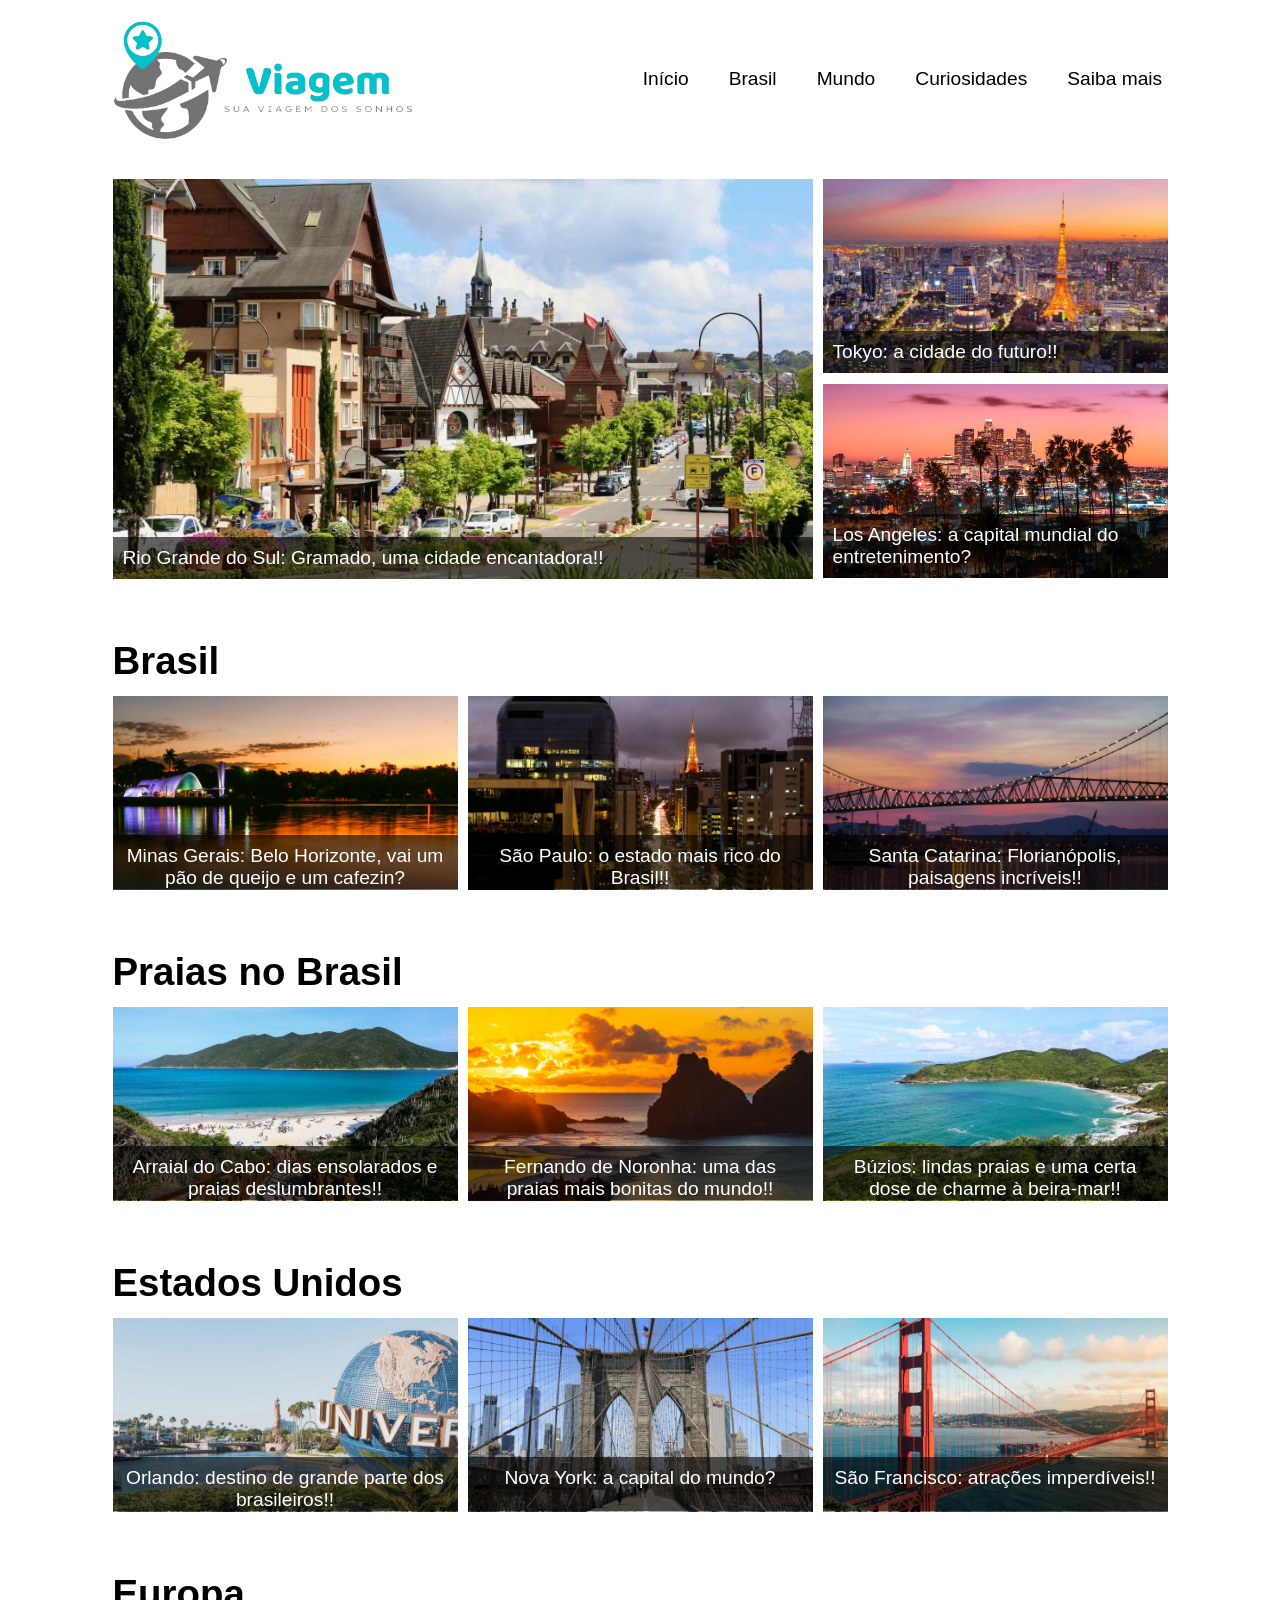
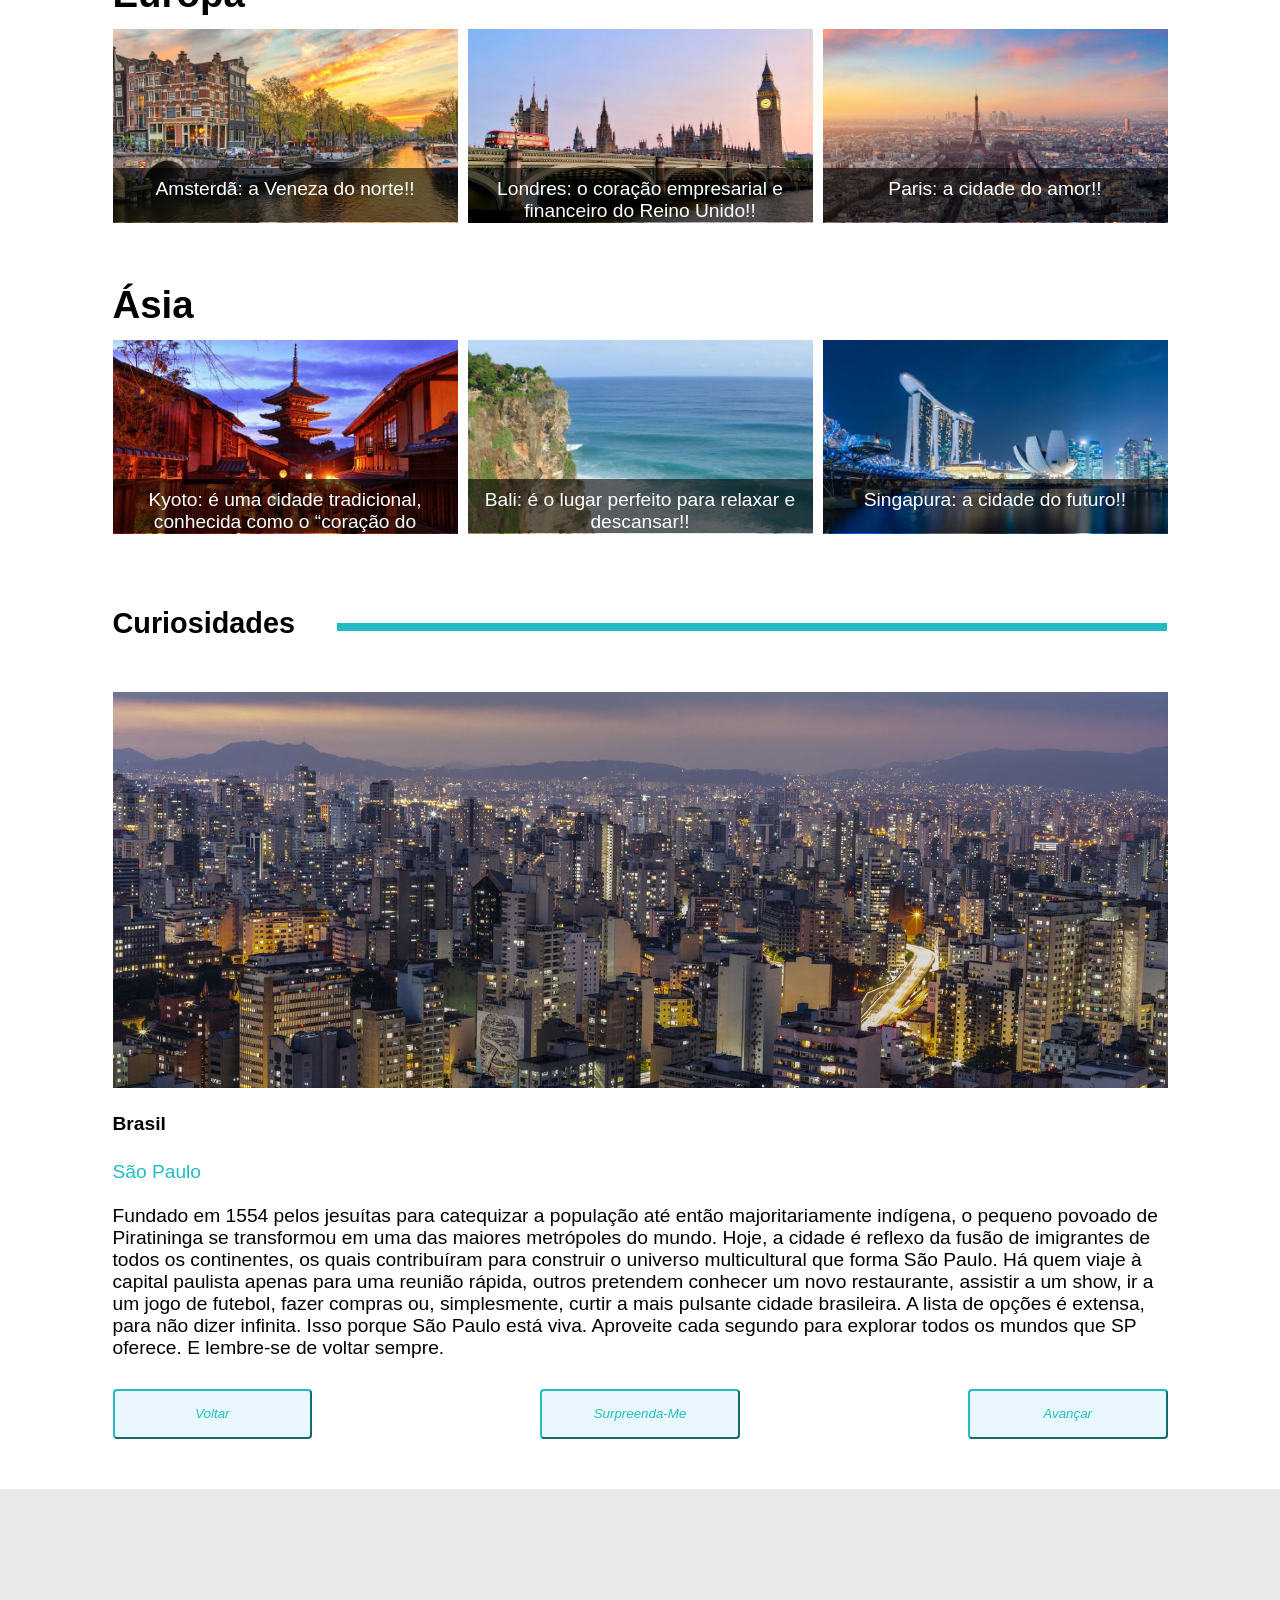
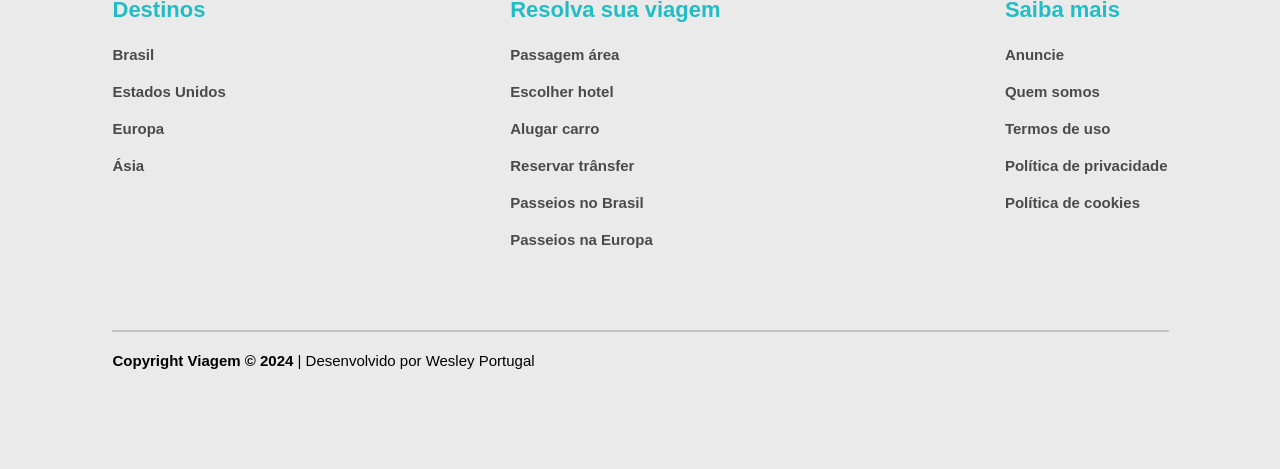
<file: index.html>
<!DOCTYPE html>
<html lang="pt-br">

<head>
    <meta charset="UTF-8">
    <meta name="viewport" content="width=device-width, initial-scale=1.0">
    <!-- Favicon -->
    <link rel="shortcut icon" href="imagens/favicon.ico" type="image/x-icon">
    <!-- Título -->
    <title>Viagem</title>
    <!-- CSS -->
    <link rel="stylesheet" href="style.css">
</head>

<body>
    <!-- Header/Cabeçalho -->
    <header>
        <a href="index.html">
            <img src="imagens/logotipo.png" alt="" class="logotipo">
        </a>
        <nav>
            <ul class="menu">
                <li><a href="index.html">Início</a></li>
                <li><a href="paginas/brasil.html">Brasil</a></li>
                <li><a href="paginas/mundo.html">Mundo</a></li>
                <li><a href="#">Curiosidades</a></li>
                <li><a href="#">Saiba mais</a></li>
            </ul>
        </nav>
    </header>
    <!-- Main/Conteúdo Principal -->
    <main>
        <!-- Section 1 -->
        <section class="sec1">
            <div class="sec1-principal">
                <img src="imagens/gramado.jpeg">
                <p>Rio Grande do Sul: Gramado, uma cidade encantadora!!</p>
            </div>
            <a href="paginas/tokyo.html">
                <div class="sec1-secundario">
                    <img src="imagens/tokyo.jpg">
                    <p>Tokyo: a cidade do futuro!!</p>
                </div>
            </a>
            <a href="paginas/los-angeles.html">
                <div class="sec1-secundario">
                    <img src="imagens/los-angeles.jpg">
                    <p>Los Angeles: a capital mundial do entretenimento?</p>
                </div>
            </a>
        </section>
        <!-- Section 2 -->
        <!-- Brasil -->
        <h1 class="sec2-h1">Brasil</h1>
        <section class="sec2">
            <a href="paginas/belo-horizonte.html">
                <div>
                    <img src="imagens/belo-horizonte.jpg">
                    <p>Minas Gerais: Belo Horizonte, vai um pão de queijo e um cafezin?</p>
                </div>
            </a>
            <a href="paginas/sao-paulo.html">
                <div>
                    <img src="imagens/sao-paulo.jpg">
                    <p>São Paulo: o estado mais rico do Brasil!!</p>
                </div>
            </a>
            <a href="paginas/florianopolis.html">
                <div>
                    <img src="imagens/florianopolis.jpg">
                    <p>Santa Catarina: Florianópolis, paisagens incríveis!!</p>
                </div>
            </a>
        </section>
        <!-- Praias no Brasil -->
        <h1 class="sec2-h1">Praias no Brasil</h1>
        <section class="sec2">
            <a href="#">
                <div>
                    <img src="imagens/arraial-do-cabo.jpg">
                    <p>Arraial do Cabo: dias ensolarados e praias deslumbrantes!!</p>
                </div>
            </a>
            <a href="#">
                <div>
                    <img src="imagens/fernando-de-noronha.jpg">
                    <p>Fernando de Noronha: uma das praias mais bonitas do mundo!!</p>
                </div>
            </a>
            <a href="#">
                <div>
                    <img src="imagens/buzios.jpg">
                    <p>Búzios: lindas praias e uma certa dose de charme à beira-mar!!</p>
                </div>
            </a>
        </section>
        <!-- Estados Unidos -->
        <h1 class="sec2-h1">Estados Unidos</h1>
        <section class="sec2">
            <a href="#">
                <div>
                    <img src="imagens/orlando.jpg">
                    <p>Orlando: destino de grande parte dos brasileiros!!</p>
                </div>
            </a>
            <a href="#">
                <div>
                    <img src="imagens/nova-york.jpg">
                    <p>Nova York: a capital do mundo?</p>
                </div>
            </a>
            <a href="#">
                <div>
                    <img src="imagens/sao-francisco.jpg">
                    <p>São Francisco: atrações imperdíveis!!</p>
                </div>
            </a>
        </section>
        <!-- Europa -->
        <h1 class="sec2-h1">Europa</h1>
        <section class="sec2">
            <a href="#">
                <div>
                    <img src="imagens/amsterda.jpg">
                    <p>Amsterdã: a Veneza do norte!!</p>
                </div>
            </a>
            <a href="#">
                <div>
                    <img src="imagens/londres.jpg">
                    <p>Londres: o coração empresarial e financeiro do Reino Unido!!</p>
                </div>
            </a>
            <a href="#">
                <div>
                    <img src="imagens/paris.jpg">
                    <p>Paris: a cidade do amor!!</p>
                </div>
            </a>
        </section>
        <!-- Ásia -->
        <h1 class="sec2-h1">Ásia</h1>
        <section class="sec2">
            <a href="#">
                <div>
                    <img src="imagens/kyoto.jpg">
                    <p>Kyoto: é uma cidade tradicional, conhecida como o “coração do Japão”!!</p>
                </div>
            </a>
            <a href="#">
                <div>
                    <img src="imagens/bali.jpg">
                    <p>Bali: é o lugar perfeito para relaxar e descansar!!</p>
                </div>
            </a>
            <a href="#">
                <div>
                    <img src="imagens/singapura.jpg">
                    <p>Singapura: a cidade do futuro!!</p>
                </div>
            </a>
        </section>
        <!-- Curiosidades -->
        <aside class="curiosidades">
            <section>
                <div>
                    <h2>Curiosidades</h2>
                    <div class="curiosidades-linha">
                    </div>
                </div>
                <article>
                    <div>
                        <img src="imagens/tokyo.jpg" id="curiosidades-img" alt="">
                    </div>
                    <h4 id="curiosidades-pais">sara jones</h4>
                    <p id="curiosidades-cidade">ux designer</p>
                    <br>
                    <p id="curiosidades-texto">
                        Lorem ipsum dolor sit amet consectetur adipisicing elit. Totam dolorum consequuntur est vero
                        optio alias eius aliquid voluptatibus enim illum!
                    </p>
                    <br>
                    <div class="curiosidades-button-container">
                        <button class="curiosidades-voltar-btn">
                            <i>voltar</i>
                        </button>
                        <button class="curiosidades-surpreenda-me-btn">
                            <i>surpreenda-me</i>
                        </button>
                        <button class="curiosidades-avancar-btn">
                            <i>avançar</i>
                        </button>
                    </div>
                </article>
            </section>
        </aside>
    </main>
    <!-- Footer/Rodapé -->
    <footer>
        <section>
            <div>
                <h2>Destinos</h2>
                <ul>
                    <li><a href="paginas/brasil.html"><strong>Brasil</strong></a></li>
                    <li><a href="#"><strong>Estados Unidos</strong></a></li>
                    <li><a href="#"><strong>Europa</strong></a></li>
                    <li><a href="#"><strong>Ásia</strong></a></li>
                </ul>
            </div>
            <div>
                <h2>Resolva sua viagem</h2>
                <ul>
                    <li><a href="#"><strong>Passagem área</strong></a></li>
                    <li><a href="#"><strong>Escolher hotel</strong></a></li>
                    <li><a href="#"><strong>Alugar carro</strong></a></li>
                    <li><a href="#"><strong>Reservar trânsfer</strong></a></li>
                    <li><a href="paginas/brasil.html"><strong>Passeios no Brasil</strong></a></li>
                    <li><a href="#"><strong>Passeios na Europa</strong></a></li>
                </ul>
            </div>
            <div>
                <h2>Saiba mais</h2>
                <ul>
                    <li><a href="#"><strong>Anuncie</strong></a></li>
                    <li><a href="#"><strong>Quem somos</strong></a></li>
                    <li><a href="#"><strong>Termos de uso</strong></a></li>
                    <li><a href="#"><strong>Política de privacidade</strong></a></li>
                    <li><a href="#"><strong>Política de cookies</strong></a></li>
                </ul>
            </div>
        </section>
        <div class="footer-linha">
        </div>
        <p class="footer-creditos"><strong>Copyright Viagem © 2024</strong> | Desenvolvido por Wesley Portugal</p>
    </footer>
    <!-- JavaScript -->
    <script src="index.js"></script>
</body>

</html>
</file>
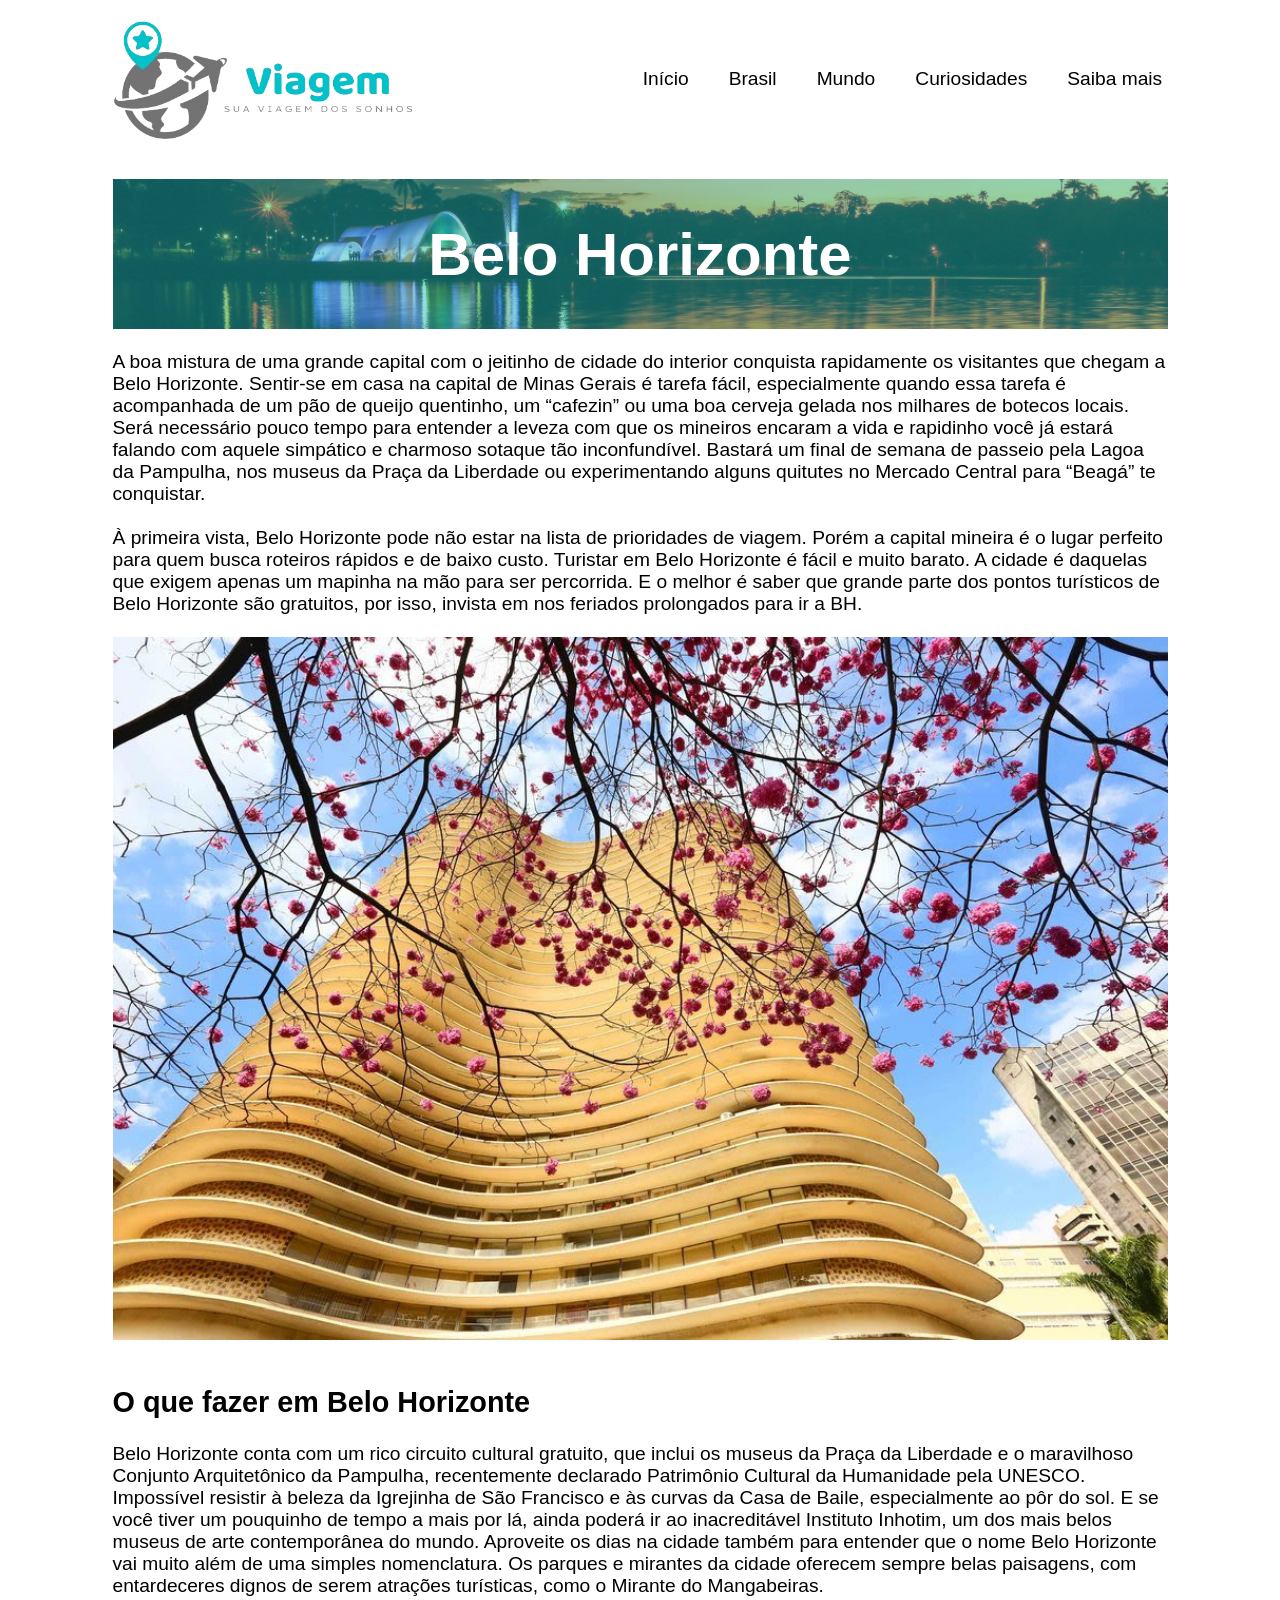
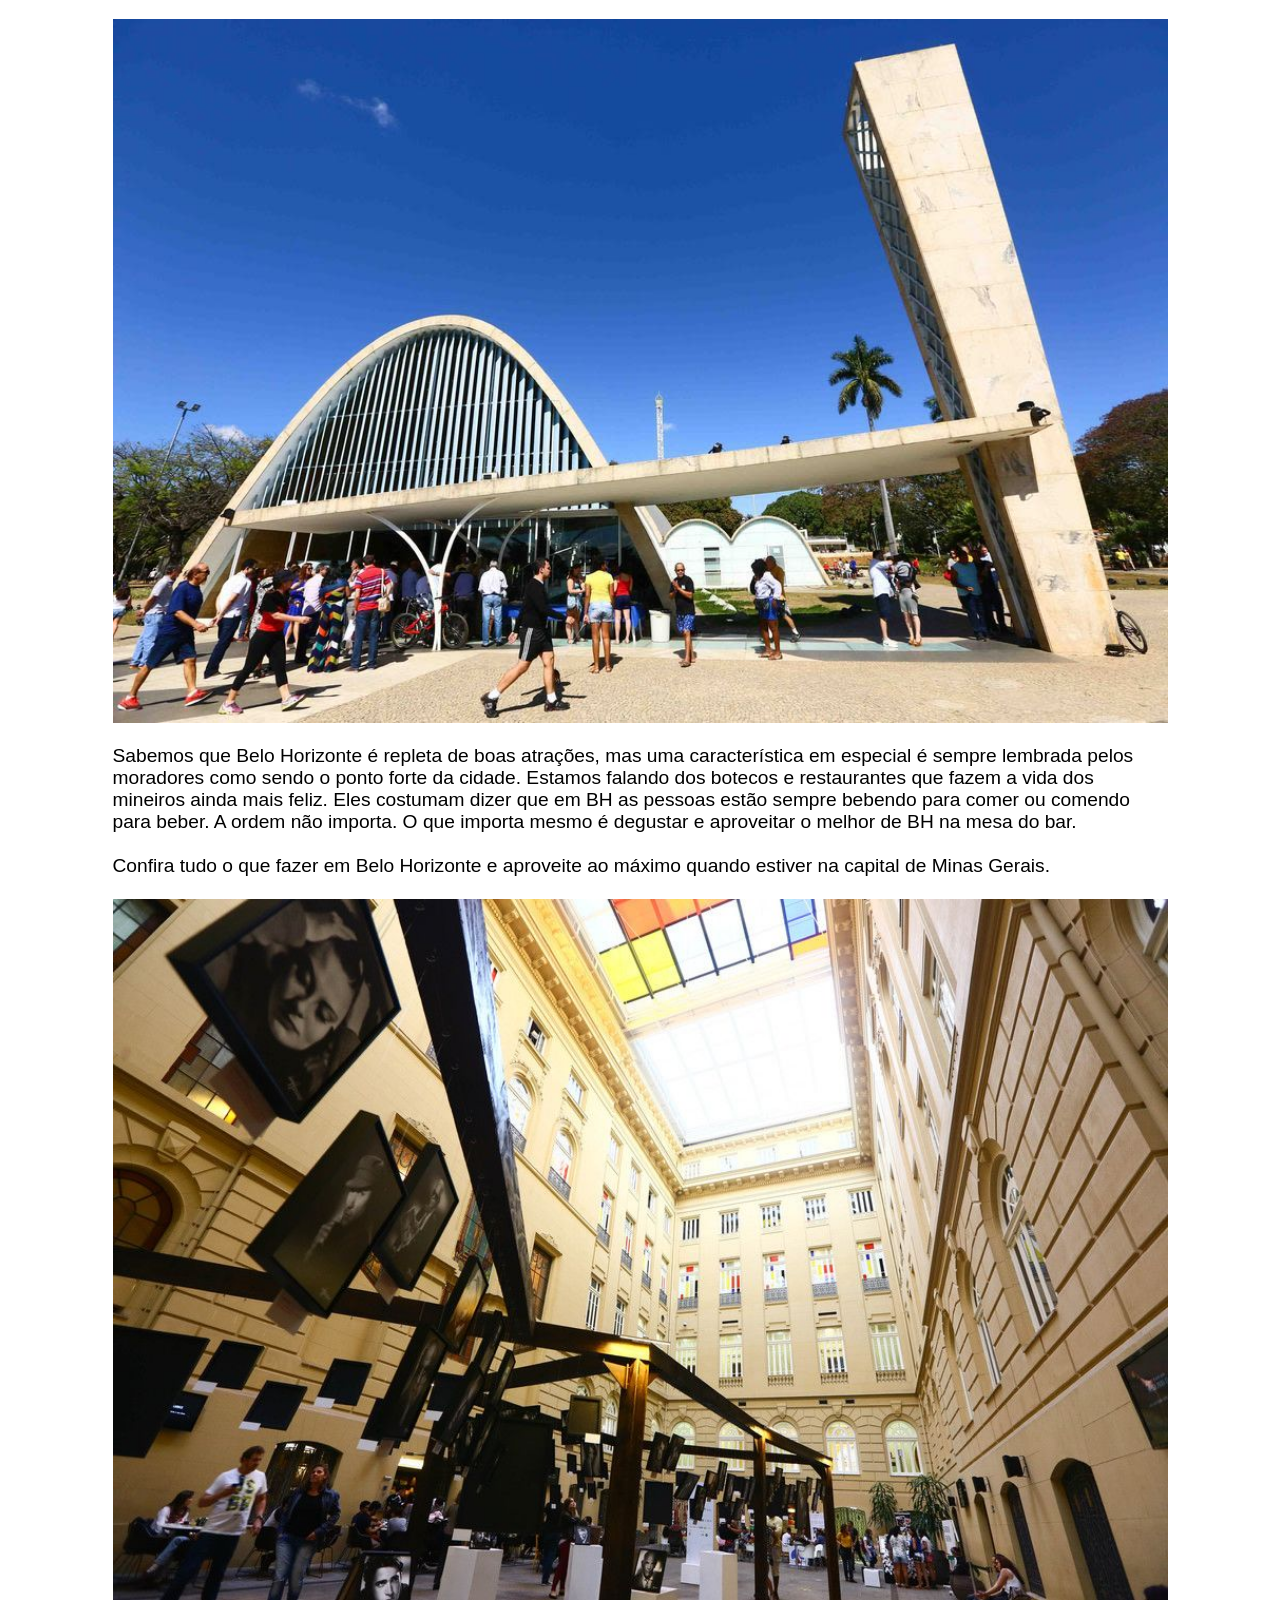
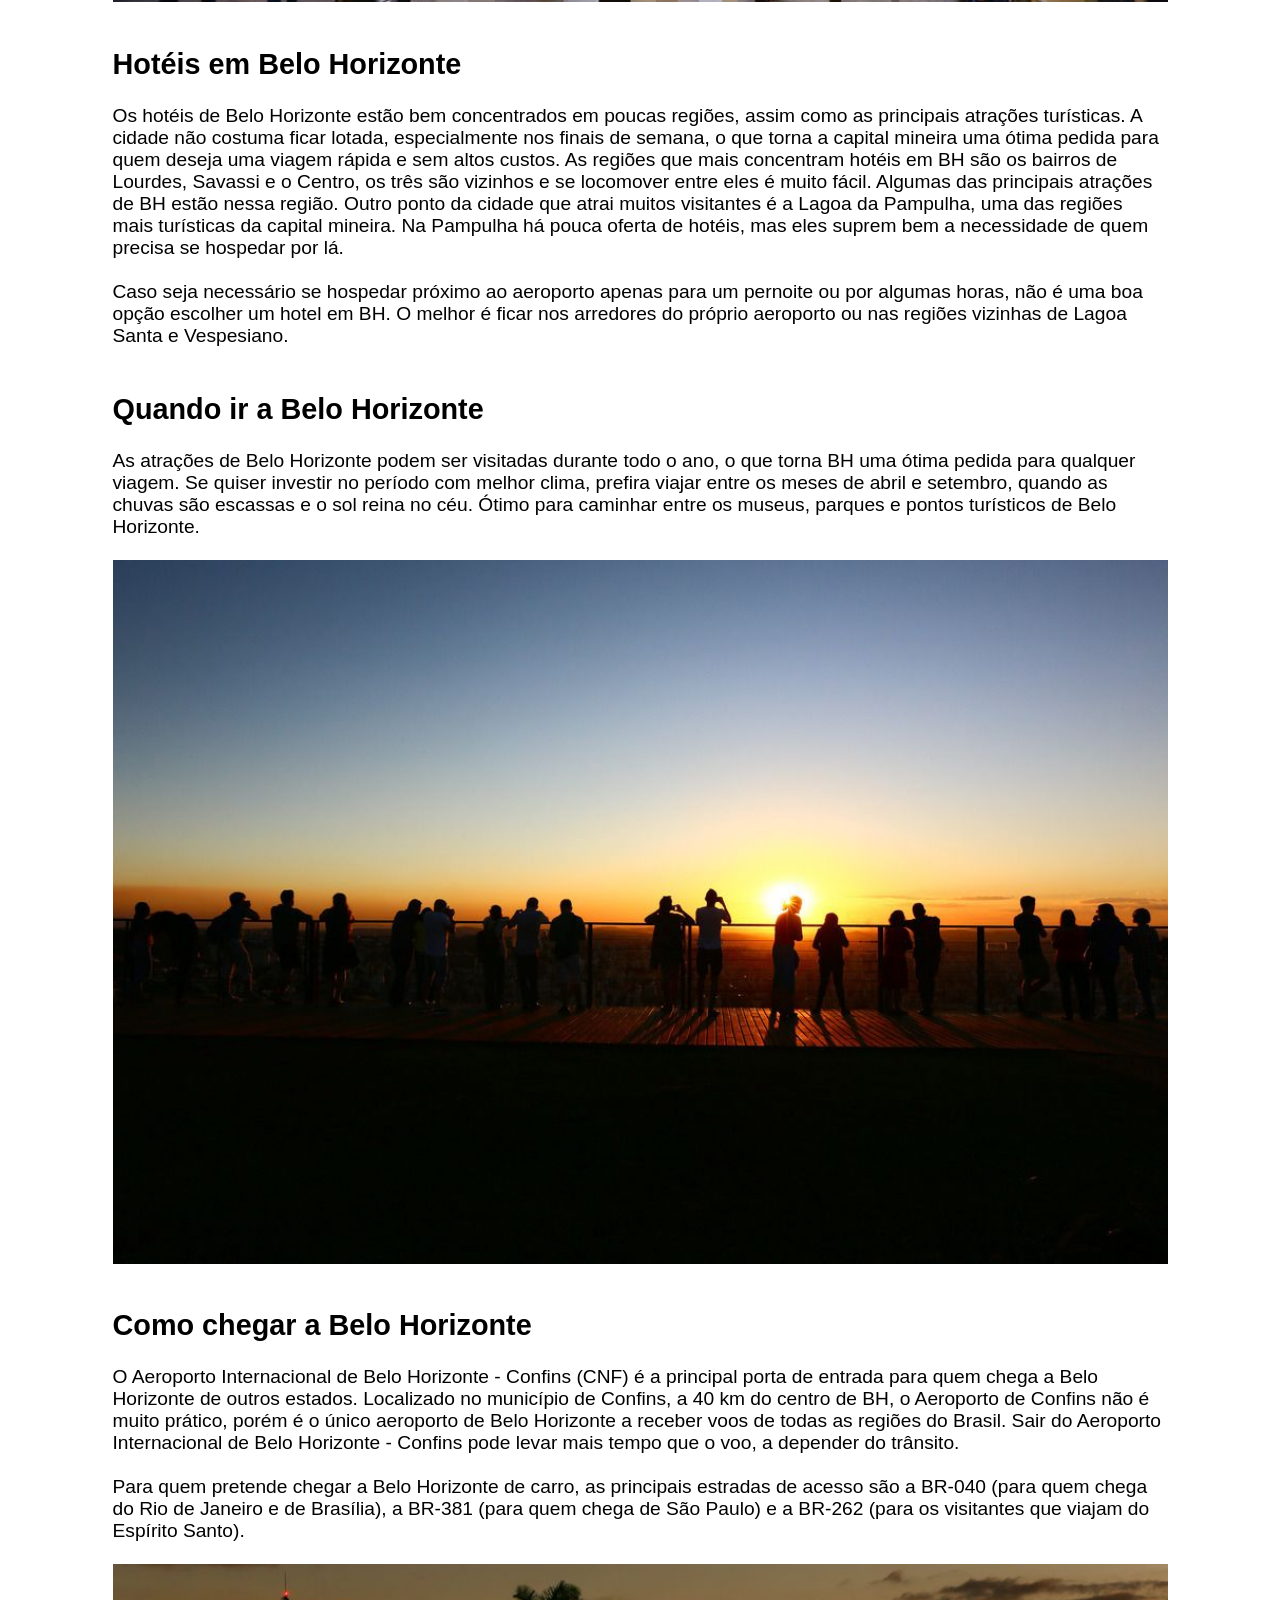
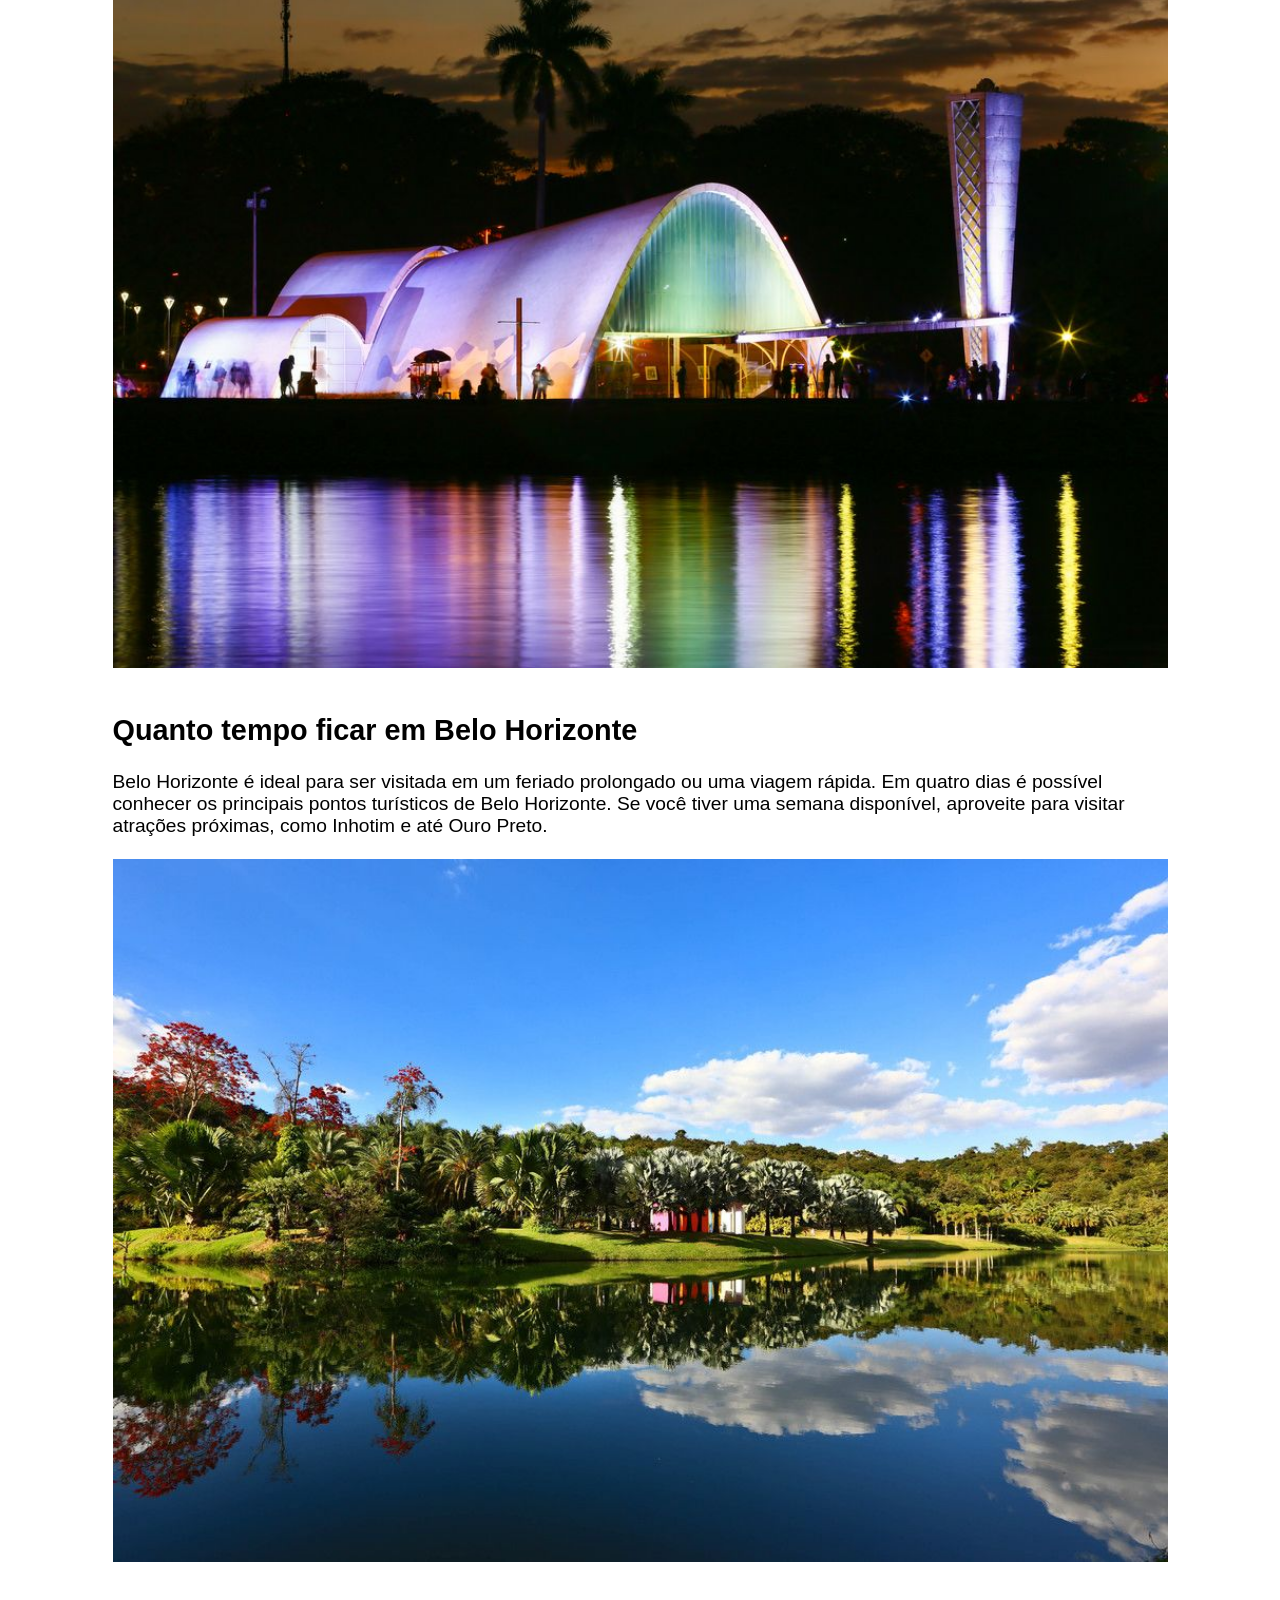
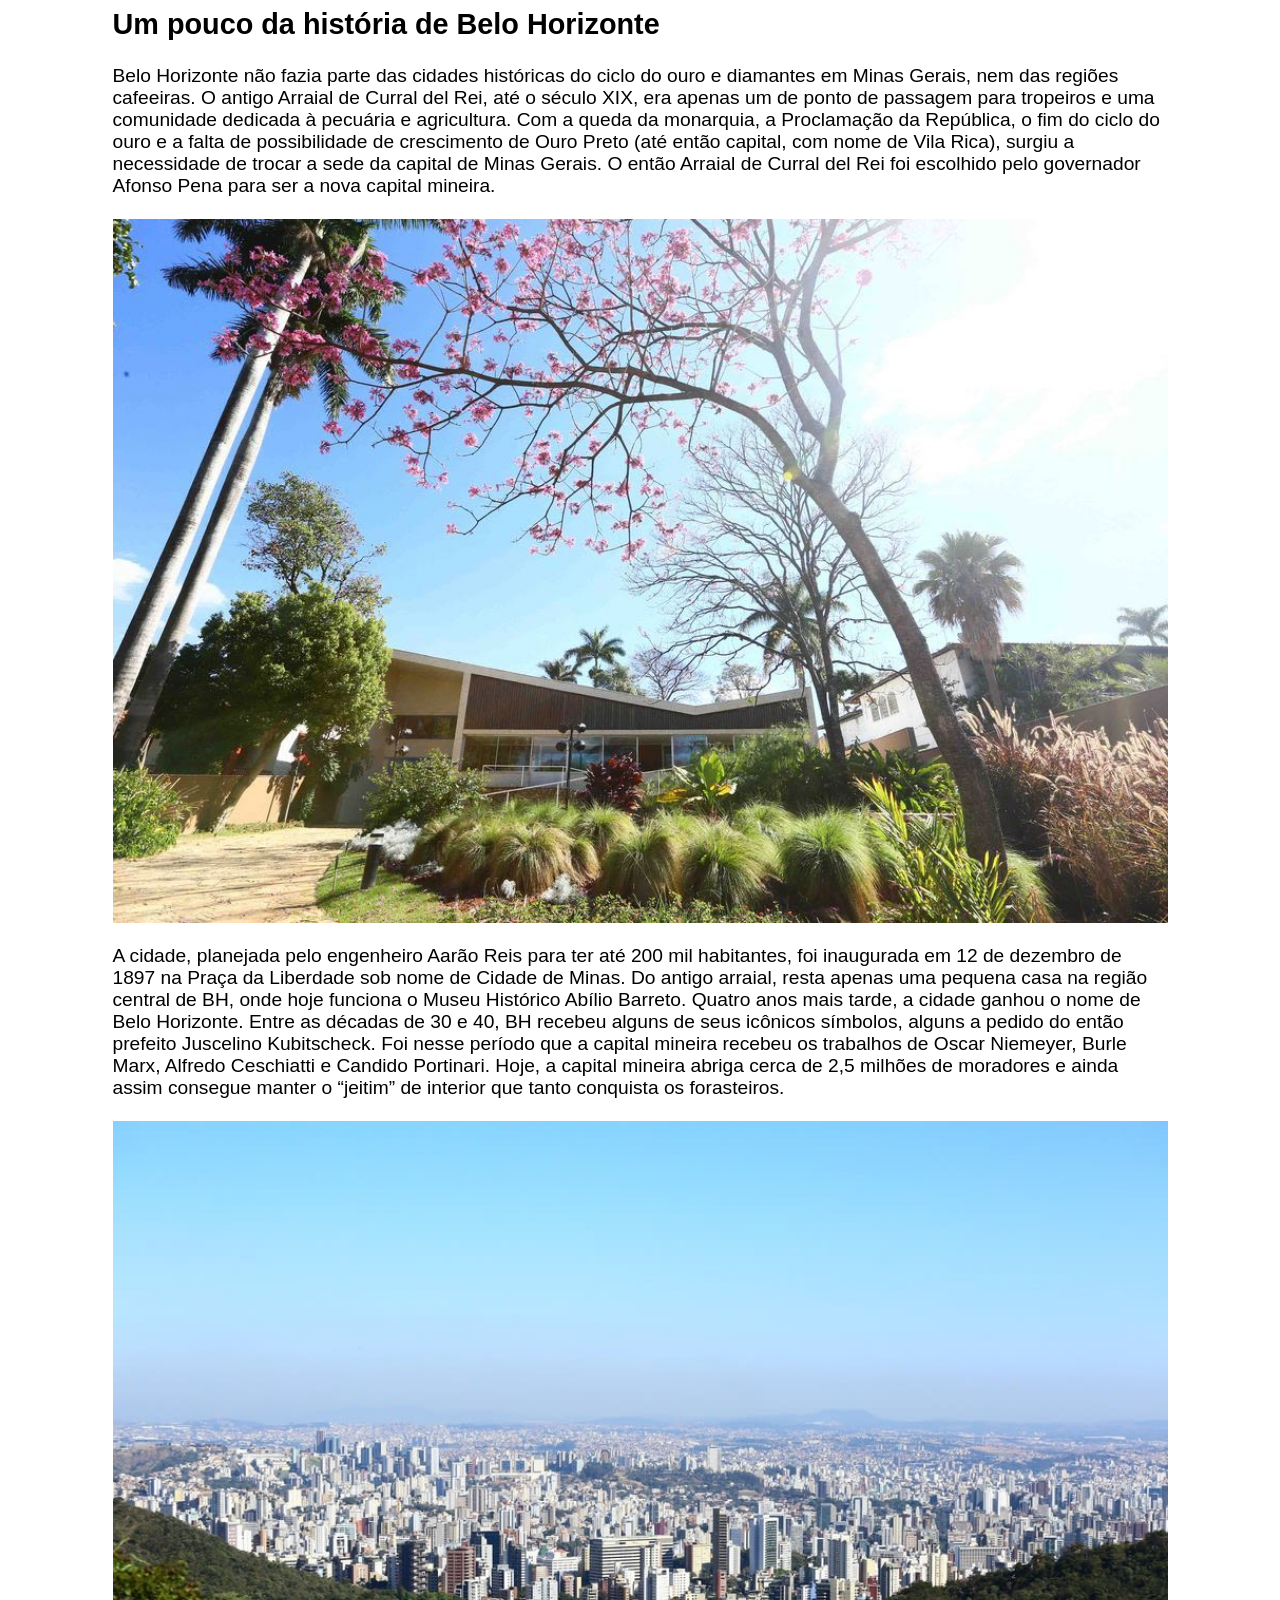
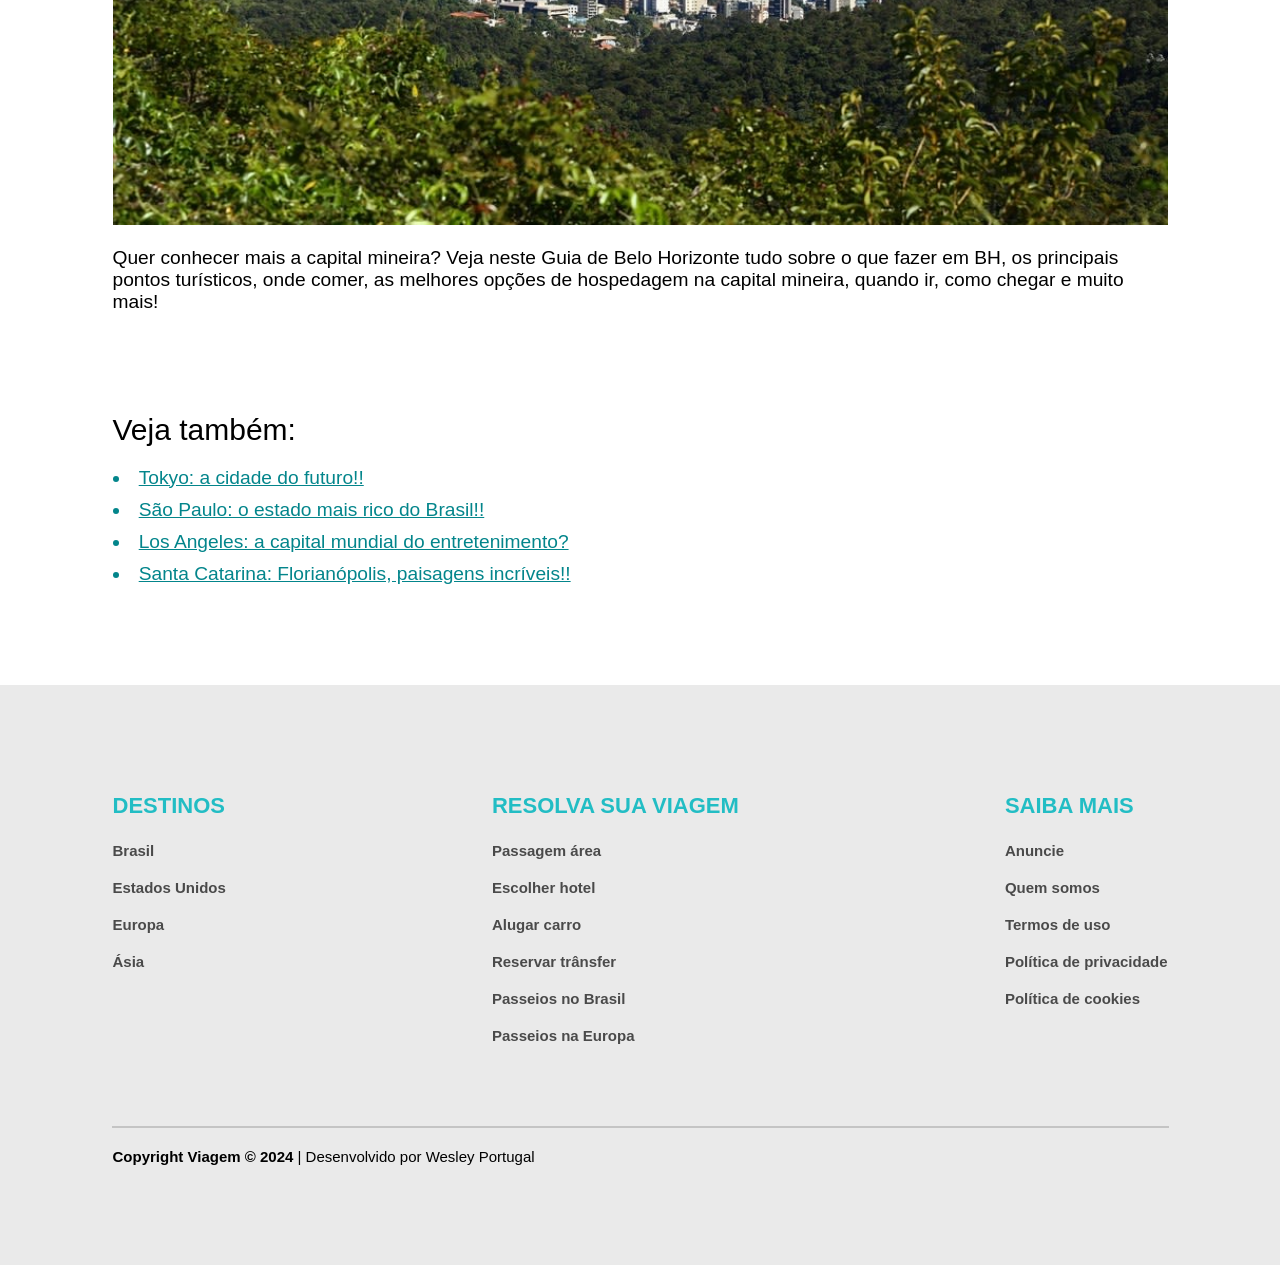
<file: paginas/belo-horizonte.html>
<!DOCTYPE html>
<html lang="pt-br">

<head>
    <meta charset="UTF-8">
    <meta name="viewport" content="width=device-width, initial-scale=1.0">
    <!-- Favicon -->
    <link rel="shortcut icon" href="../imagens/favicon.ico" type="image/x-icon">
    <!-- Título -->
    <title>Belo Horizonte</title>
    <!-- CSS -->
    <link rel="stylesheet" href="../style.css">
</head>

<body>
    <!-- Header/Cabeçalho -->
    <header>
        <a href="../index.html">
            <img src="../imagens/logotipo.png" alt="" class="logotipo">
        </a>
        <nav>
            <ul class="menu">
                <li><a href="../index.html">Início</a></li>
                <li><a href="brasil.html">Brasil</a></li>
                <li><a href="mundo.html">Mundo</a></li>
                <li><a href="#">Curiosidades</a></li>
                <li><a href="#">Saiba mais</a></li>
            </ul>
        </nav>
    </header>
    <!-- Main/Conteúdo Principal -->
    <main>
        <article>
            <!-- Capa Post -->
            <div class="capa-post">
                <div class="capa-post-background">
                </div>
                <img src="../imagens/belo-horizonte.jpg" alt="" class="capa-post-img">
                <div class="capa-post-text">
                    <p id="capa-post-text-localizacao">Belo Horizonte</p>
                </div>
            </div>
            <br>
            <!-- Artigo -->
            <p>
                A boa mistura de uma grande capital com o jeitinho de cidade do interior conquista rapidamente os
                visitantes
                que chegam a Belo Horizonte. Sentir-se em casa na capital de Minas Gerais é tarefa fácil, especialmente
                quando essa tarefa é acompanhada de um pão de queijo quentinho, um “cafezin” ou uma boa cerveja gelada
                nos
                milhares de botecos locais. Será necessário pouco tempo para entender a leveza com que os mineiros
                encaram a
                vida e rapidinho você já estará falando com aquele simpático e charmoso sotaque tão inconfundível.
                Bastará
                um final de semana de passeio pela Lagoa da Pampulha, nos museus da Praça da Liberdade ou experimentando
                alguns quitutes no Mercado Central para “Beagá” te conquistar.
            </p>
            <br>
            <p>
                À primeira vista, Belo Horizonte pode não estar na lista de prioridades de viagem. Porém a capital
                mineira é
                o lugar perfeito para quem busca roteiros rápidos e de baixo custo. Turistar em Belo Horizonte é fácil e
                muito barato. A cidade é daquelas que exigem apenas um mapinha na mão para ser percorrida. E o melhor é
                saber que grande parte dos pontos turísticos de Belo Horizonte são gratuitos, por isso, invista em nos
                feriados prolongados para ir a BH.
            </p>
            <br>
            <img src="../imagens/belo-horizonte02.jpg" alt="">
            <br>
            <h2>O que fazer em Belo Horizonte</h2>
            <p>Belo Horizonte conta com um rico circuito cultural gratuito, que inclui os museus da Praça da Liberdade e
                o maravilhoso Conjunto Arquitetônico da Pampulha, recentemente declarado Patrimônio Cultural da
                Humanidade pela UNESCO. Impossível resistir à beleza da Igrejinha de São Francisco e às curvas da Casa
                de Baile, especialmente ao pôr do sol. E se você tiver um pouquinho de tempo a mais por lá, ainda poderá
                ir ao inacreditável Instituto Inhotim, um dos mais belos museus de arte contemporânea do mundo.
                Aproveite os dias na cidade também para entender que o nome Belo Horizonte vai muito além de uma simples
                nomenclatura. Os parques e mirantes da cidade oferecem sempre belas paisagens, com entardeceres dignos
                de serem atrações turísticas, como o Mirante do Mangabeiras.</p>
            <br>
            <img src="../imagens/belo-horizonte03.jpg" alt="">
            <br>
            <p>
                Sabemos que Belo Horizonte é repleta de boas atrações, mas uma característica em especial é sempre
                lembrada
                pelos moradores como sendo o ponto forte da cidade. Estamos falando dos botecos e restaurantes que fazem
                a
                vida dos mineiros ainda mais feliz. Eles costumam dizer que em BH as pessoas estão sempre bebendo para
                comer
                ou comendo para beber. A ordem não importa. O que importa mesmo é degustar e aproveitar o melhor de BH
                na
                mesa do bar.
            </p>
            <br>
            <p>Confira tudo o que fazer em Belo Horizonte e aproveite ao máximo quando estiver na capital de Minas
                Gerais.</p>
            <br>
            <img src="../imagens/belo-horizonte04.jpg" alt="">
            <br>
            <h2>Hotéis em Belo Horizonte</h2>
            <p>
                Os hotéis de Belo Horizonte estão bem concentrados em poucas regiões, assim como as principais atrações
                turísticas. A cidade não costuma ficar lotada, especialmente nos finais de semana, o que torna a capital
                mineira uma ótima pedida para quem deseja uma viagem rápida e sem altos custos. As regiões que mais
                concentram hotéis em BH são os bairros de Lourdes, Savassi e o Centro, os três são vizinhos e se
                locomover
                entre eles é muito fácil. Algumas das principais atrações de BH estão nessa região. Outro ponto da
                cidade
                que atrai muitos visitantes é a Lagoa da Pampulha, uma das regiões mais turísticas da capital mineira.
                Na
                Pampulha há pouca oferta de hotéis, mas eles suprem bem a necessidade de quem precisa se hospedar por
                lá.
            </p>
            <br>
            <p>
                Caso seja necessário se hospedar próximo ao aeroporto apenas para um pernoite ou por algumas horas, não
                é
                uma boa opção escolher um hotel em BH. O melhor é ficar nos arredores do próprio aeroporto ou nas
                regiões
                vizinhas de Lagoa Santa e Vespesiano.
            </p>
            <br>
            <h2>Quando ir a Belo Horizonte</h2>
            <p>As atrações de Belo Horizonte podem ser visitadas durante todo o ano, o que torna BH uma ótima pedida
                para qualquer viagem. Se quiser investir no período com melhor clima, prefira viajar entre os meses de
                abril e setembro, quando as chuvas são escassas e o sol reina no céu. Ótimo para caminhar entre os
                museus, parques e pontos turísticos de Belo Horizonte.</p>

            <br>
            <img src="../imagens/belo-horizonte05.jpg" alt="">
            <br>
            <h2>Como chegar a Belo Horizonte </h2>
            <p>
                O Aeroporto Internacional de Belo Horizonte - Confins (CNF) é a principal porta de entrada para quem
                chega a
                Belo Horizonte de outros estados. Localizado no município de Confins, a 40 km do centro de BH, o
                Aeroporto
                de Confins não é muito prático, porém é o único aeroporto de Belo Horizonte a receber voos de todas as
                regiões do Brasil. Sair do Aeroporto Internacional de Belo Horizonte - Confins pode levar mais tempo que
                o
                voo, a depender do trânsito.
            </p>
            <br>
            <p>
                Para quem pretende chegar a Belo Horizonte de carro, as principais estradas de acesso são a BR-040 (para
                quem chega do Rio de Janeiro e de Brasília), a BR-381 (para quem chega de São Paulo) e a BR-262 (para os
                visitantes que viajam do Espírito Santo).
            </p>
            <br>
            <img src="../imagens/belo-horizonte06.jpg" alt="">
            <br>
            <h2>Quanto tempo ficar em Belo Horizonte</h2>
            <p>Belo Horizonte é ideal para ser visitada em um feriado prolongado ou uma viagem rápida. Em quatro dias é
                possível conhecer os principais pontos turísticos de Belo Horizonte. Se você tiver uma semana
                disponível, aproveite para visitar atrações próximas, como Inhotim e até Ouro Preto.</p>

            <br>
            <img src="../imagens/belo-horizonte07.jpg" alt="">
            <br>
            <h2>Um pouco da história de Belo Horizonte</h2>
            <p>Belo Horizonte não fazia parte das cidades históricas do ciclo do ouro e diamantes em Minas Gerais, nem
                das regiões cafeeiras. O antigo Arraial de Curral del Rei, até o século XIX, era apenas um de ponto de
                passagem para tropeiros e uma comunidade dedicada à pecuária e agricultura. Com a queda da monarquia, a
                Proclamação da República, o fim do ciclo do ouro e a falta de possibilidade de crescimento de Ouro Preto
                (até então capital, com nome de Vila Rica), surgiu a necessidade de trocar a sede da capital de Minas
                Gerais. O então Arraial de Curral del Rei foi escolhido pelo governador Afonso Pena para ser a nova
                capital mineira.</p>
            <br>
            <img src="../imagens/belo-horizonte08.jpg" alt="">
            <br>
            <p>A cidade, planejada pelo engenheiro Aarão Reis para ter até 200 mil habitantes, foi inaugurada em 12 de
                dezembro de 1897 na Praça da Liberdade sob nome de Cidade de Minas. Do antigo arraial, resta apenas uma
                pequena casa na região central de BH, onde hoje funciona o Museu Histórico Abílio Barreto. Quatro anos
                mais tarde, a cidade ganhou o nome de Belo Horizonte. Entre as décadas de 30 e 40, BH recebeu alguns de
                seus icônicos símbolos, alguns a pedido do então prefeito Juscelino Kubitscheck. Foi nesse período que a
                capital mineira recebeu os trabalhos de Oscar Niemeyer, Burle Marx, Alfredo Ceschiatti e Candido
                Portinari. Hoje, a capital mineira abriga cerca de 2,5 milhões de moradores e ainda assim consegue
                manter o “jeitim” de interior que tanto conquista os forasteiros.</p>
            <br>
            <img src="../imagens/belo-horizonte09.jpg" alt="">
            <br>
            <p>Quer conhecer mais a capital mineira? Veja neste Guia de Belo Horizonte tudo sobre o que fazer em BH, os
                principais pontos turísticos, onde comer, as melhores opções de hospedagem na capital mineira, quando
                ir, como chegar e muito mais!</p>
            <!-- Veja Também -->
            <aside class="veja-tambem">
                <p>Veja também:</p>
                <ul>
                    <!-- <li><a href="belo-horizonte.html">Minas Gerais: Belo Horizonte, vai um pão de queijo e um cafezin?</a></li> -->
                    <li><a href="tokyo.html">Tokyo: a cidade do futuro!!</a></li>
                    <li><a href="sao-paulo.html">São Paulo: o estado mais rico do Brasil!!</a></li>
                    <li><a href="los-angeles.html">Los Angeles: a capital mundial do entretenimento?</a></li>
                    <li><a href="florianopolis.html">Santa Catarina: Florianópolis, paisagens incríveis!!</a></li>
                </ul>
            </aside>
        </article>
    </main>
    <!-- Footer/Rodapé -->
    <footer>
        <section>
            <div>
                <h2>DESTINOS</h2>
                <ul>
                    <li><a href="brasil.html"><strong>Brasil</strong></a></li>
                    <li><a href="#"><strong>Estados Unidos</strong></a></li>
                    <li><a href="#"><strong>Europa</strong></a></li>
                    <li><a href="#"><strong>Ásia</strong></a></li>
                </ul>
            </div>
            <div>
                <h2>RESOLVA SUA VIAGEM</h2>
                <ul>
                    <li><a href="#"><strong>Passagem área</strong></a></li>
                    <li><a href="#"><strong>Escolher hotel</strong></a></li>
                    <li><a href="#"><strong>Alugar carro</strong></a></li>
                    <li><a href="#"><strong>Reservar trânsfer</strong></a></li>
                    <li><a href="brasil.html"><strong>Passeios no Brasil</strong></a></li>
                    <li><a href="#"><strong>Passeios na Europa</strong></a></li>
                </ul>
            </div>
            <div>
                <h2>SAIBA MAIS</h2>
                <ul>
                    <li><a href="#"><strong>Anuncie</strong></a></li>
                    <li><a href="#"><strong>Quem somos</strong></a></li>
                    <li><a href="#"><strong>Termos de uso</strong></a></li>
                    <li><a href="#"><strong>Política de privacidade</strong></a></li>
                    <li><a href="#"><strong>Política de cookies</strong></a></li>
                </ul>
            </div>
        </section>
        <div class="footer-linha">
        </div>
        <p class="footer-creditos"><strong>Copyright Viagem © 2024</strong> | Desenvolvido por Wesley Portugal</p>
    </footer>
</body>

</html>
</file>
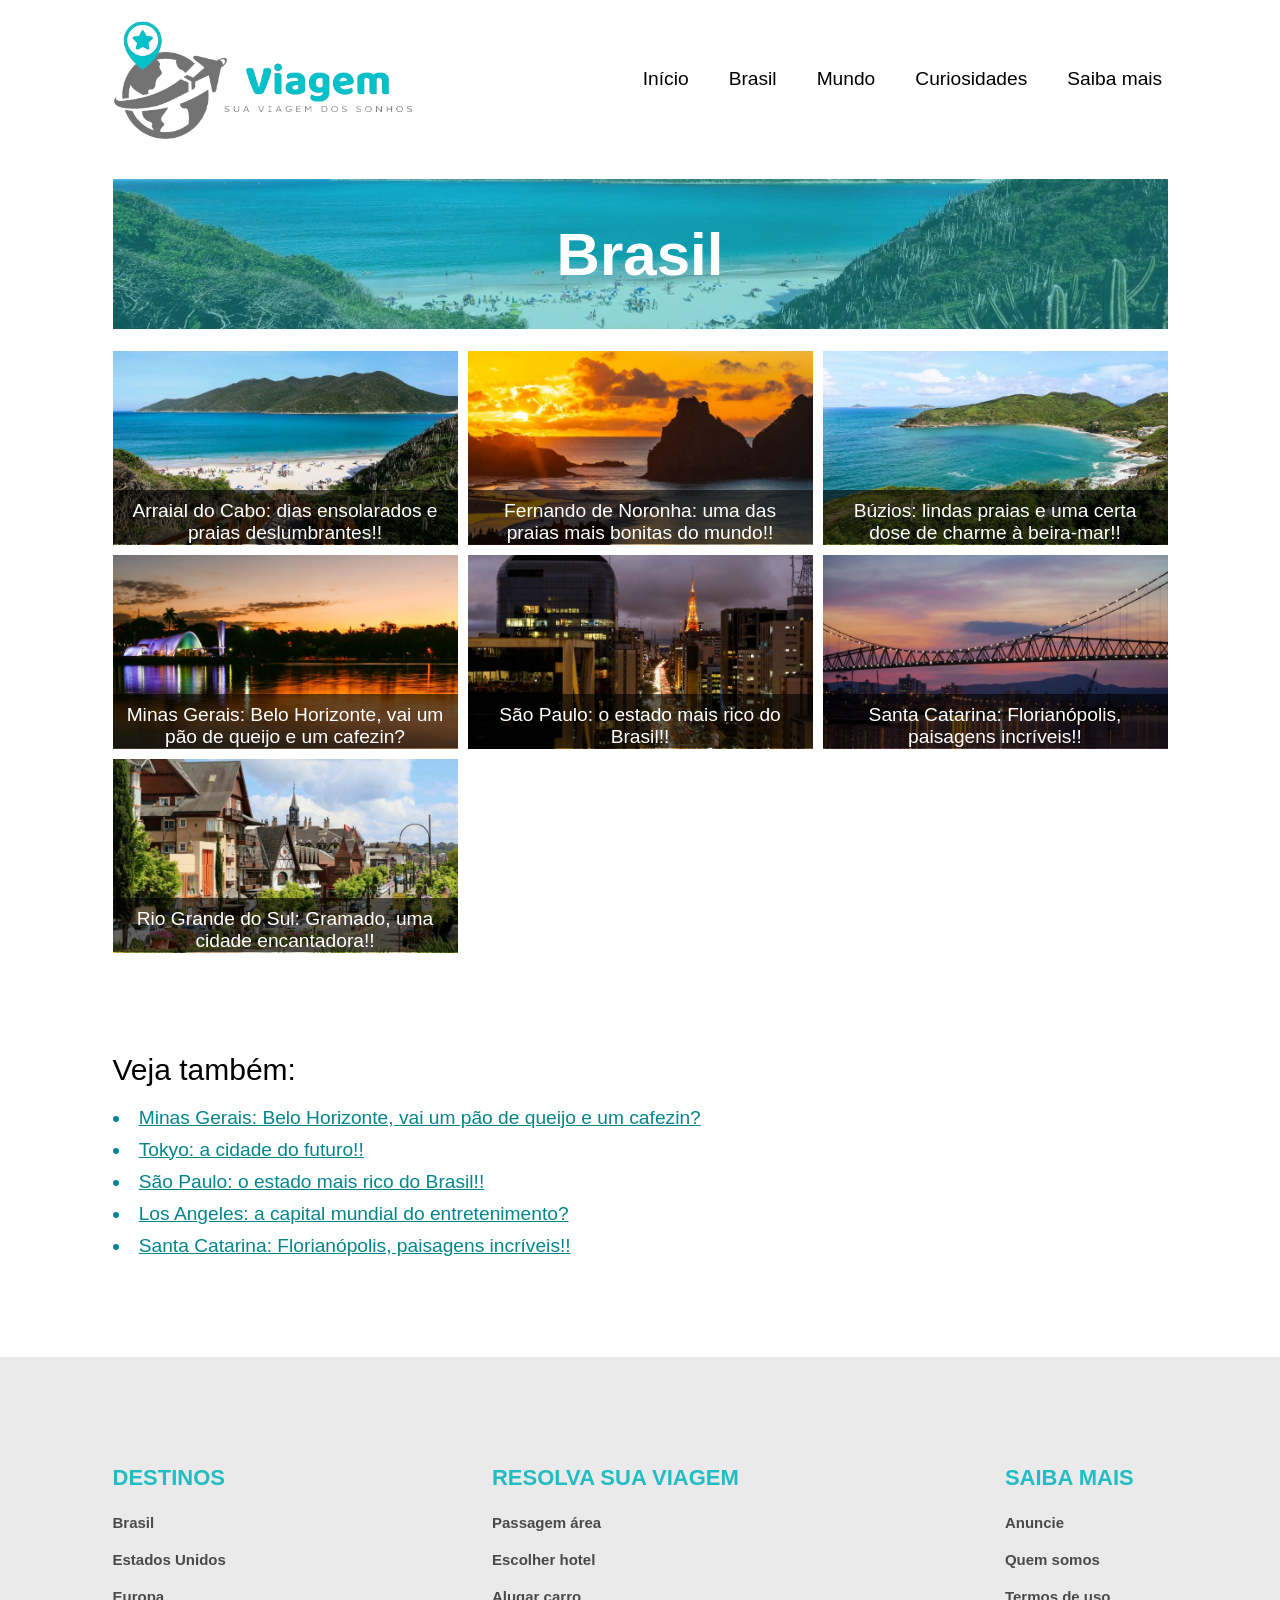
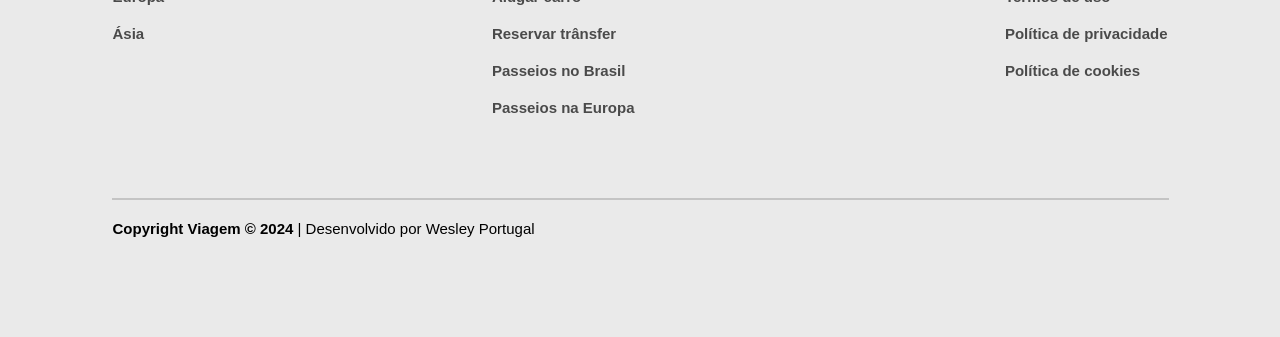
<file: paginas/brasil.html>
<!DOCTYPE html>
<html lang="pt-br">

<head>
    <meta charset="UTF-8">
    <meta name="viewport" content="width=device-width, initial-scale=1.0">
    <!-- Favicon -->
    <link rel="shortcut icon" href="../imagens/favicon.ico" type="image/x-icon">
    <!-- Título -->
    <title>Brasil</title>
    <!-- CSS -->
    <link rel="stylesheet" href="../style.css">
</head>

<body>
    <!-- Header/Cabeçalho -->
    <header>
        <a href="../index.html">
            <img src="../imagens/logotipo.png" alt="" class="logotipo">
        </a>
        <nav>
            <ul class="menu">
                <li><a href="../index.html">Início</a></li>
                <li><a href="brasil.html">Brasil</a></li>
                <li><a href="mundo.html">Mundo</a></li>
                <li><a href="#">Curiosidades</a></li>
                <li><a href="#">Saiba mais</a></li>
            </ul>
        </nav>
    </header>
    <!-- Main/Conteúdo Principal -->
    <main>
        <!-- Capa Post -->
        <article>
            <div class="capa-post">
                <div class="capa-post-background">
                </div>
                <img src="../imagens/arraial-do-cabo.jpg" alt="" class="capa-post-img">
                <div class="capa-post-text">
                    <p id="capa-post-text-localizacao">Brasil</p>
                </div>
            </div>
            <br>
            <!-- Regiões -->
            <section class="regioes">
                <!-- Sequência 1 -->
                <section class="sec2">
                    <a href="#">
                        <div>
                            <img src="../imagens/arraial-do-cabo.jpg">
                            <p>Arraial do Cabo: dias ensolarados e praias deslumbrantes!!</p>
                        </div>
                    </a>
                    <a href="#">
                        <div>
                            <img src="../imagens/fernando-de-noronha.jpg">
                            <p>Fernando de Noronha: uma das praias mais bonitas do mundo!!</p>
                        </div>
                    </a>
                    <a href="#">
                        <div>
                            <img src="../imagens/buzios.jpg">
                            <p>Búzios: lindas praias e uma certa dose de charme à beira-mar!!</p>
                        </div>
                    </a>
                </section>
                <!-- Sequência 2 -->
                <section class="sec2">
                    <a href="belo-horizonte.html">
                        <div>
                            <img src="../imagens/belo-horizonte.jpg">
                            <p>Minas Gerais: Belo Horizonte, vai um pão de queijo e um cafezin?</p>
                        </div>
                    </a>
                    <a href="sao-paulo.html">
                        <div>
                            <img src="../imagens/sao-paulo.jpg">
                            <p>São Paulo: o estado mais rico do Brasil!!</p>
                        </div>
                    </a>
                    <a href="florianopolis.html">
                        <div>
                            <img src="../imagens/florianopolis.jpg">
                            <p>Santa Catarina: Florianópolis, paisagens incríveis!!</p>
                        </div>
                    </a>
                </section>
                <!-- Sequência 3 -->
                <section class="sec2">
                    <a href="gramado.html">
                        <div>
                            <img src="../imagens/gramado.jpeg">
                            <p>Rio Grande do Sul: Gramado, uma cidade encantadora!!</p>
                        </div>
                    </a>
                </section>
            </section>
            <!-- Veja Também -->
            <aside class="veja-tambem">
                <p>Veja também:</p>
                <ul>
                    <li><a href="belo-horizonte.html">Minas Gerais: Belo Horizonte, vai um pão de queijo e um
                            cafezin?</a></li>
                    <li><a href="tokyo.html">Tokyo: a cidade do futuro!!</a></li>
                    <li><a href="sao-paulo.html">São Paulo: o estado mais rico do Brasil!!</a></li>
                    <li><a href="los-angeles.html">Los Angeles: a capital mundial do entretenimento?</a></li>
                    <li><a href="florianopolis.html">Santa Catarina: Florianópolis, paisagens incríveis!!</a></li>
                </ul>
            </aside>
        </article>
    </main>
    <!-- Footer/Rodapé -->
    <footer>
        <section>
            <div>
                <h2>DESTINOS</h2>
                <ul>
                    <li><a href="brasil.html"><strong>Brasil</strong></a></li>
                    <li><a href="#"><strong>Estados Unidos</strong></a></li>
                    <li><a href="#"><strong>Europa</strong></a></li>
                    <li><a href="#"><strong>Ásia</strong></a></li>
                </ul>
            </div>
            <div>
                <h2>RESOLVA SUA VIAGEM</h2>
                <ul>
                    <li><a href="#"><strong>Passagem área</strong></a></li>
                    <li><a href="#"><strong>Escolher hotel</strong></a></li>
                    <li><a href="#"><strong>Alugar carro</strong></a></li>
                    <li><a href="#"><strong>Reservar trânsfer</strong></a></li>
                    <li><a href="brasil.html"><strong>Passeios no Brasil</strong></a></li>
                    <li><a href="#"><strong>Passeios na Europa</strong></a></li>
                </ul>
            </div>
            <div>
                <h2>SAIBA MAIS</h2>
                <ul>
                    <li><a href="#"><strong>Anuncie</strong></a></li>
                    <li><a href="#"><strong>Quem somos</strong></a></li>
                    <li><a href="#"><strong>Termos de uso</strong></a></li>
                    <li><a href="#"><strong>Política de privacidade</strong></a></li>
                    <li><a href="#"><strong>Política de cookies</strong></a></li>
                </ul>
            </div>
        </section>
        <div class="footer-linha">
        </div>
        <p class="footer-creditos"><strong>Copyright Viagem © 2024</strong> | Desenvolvido por Wesley Portugal</p>
    </footer>
</body>

</html>
</file>
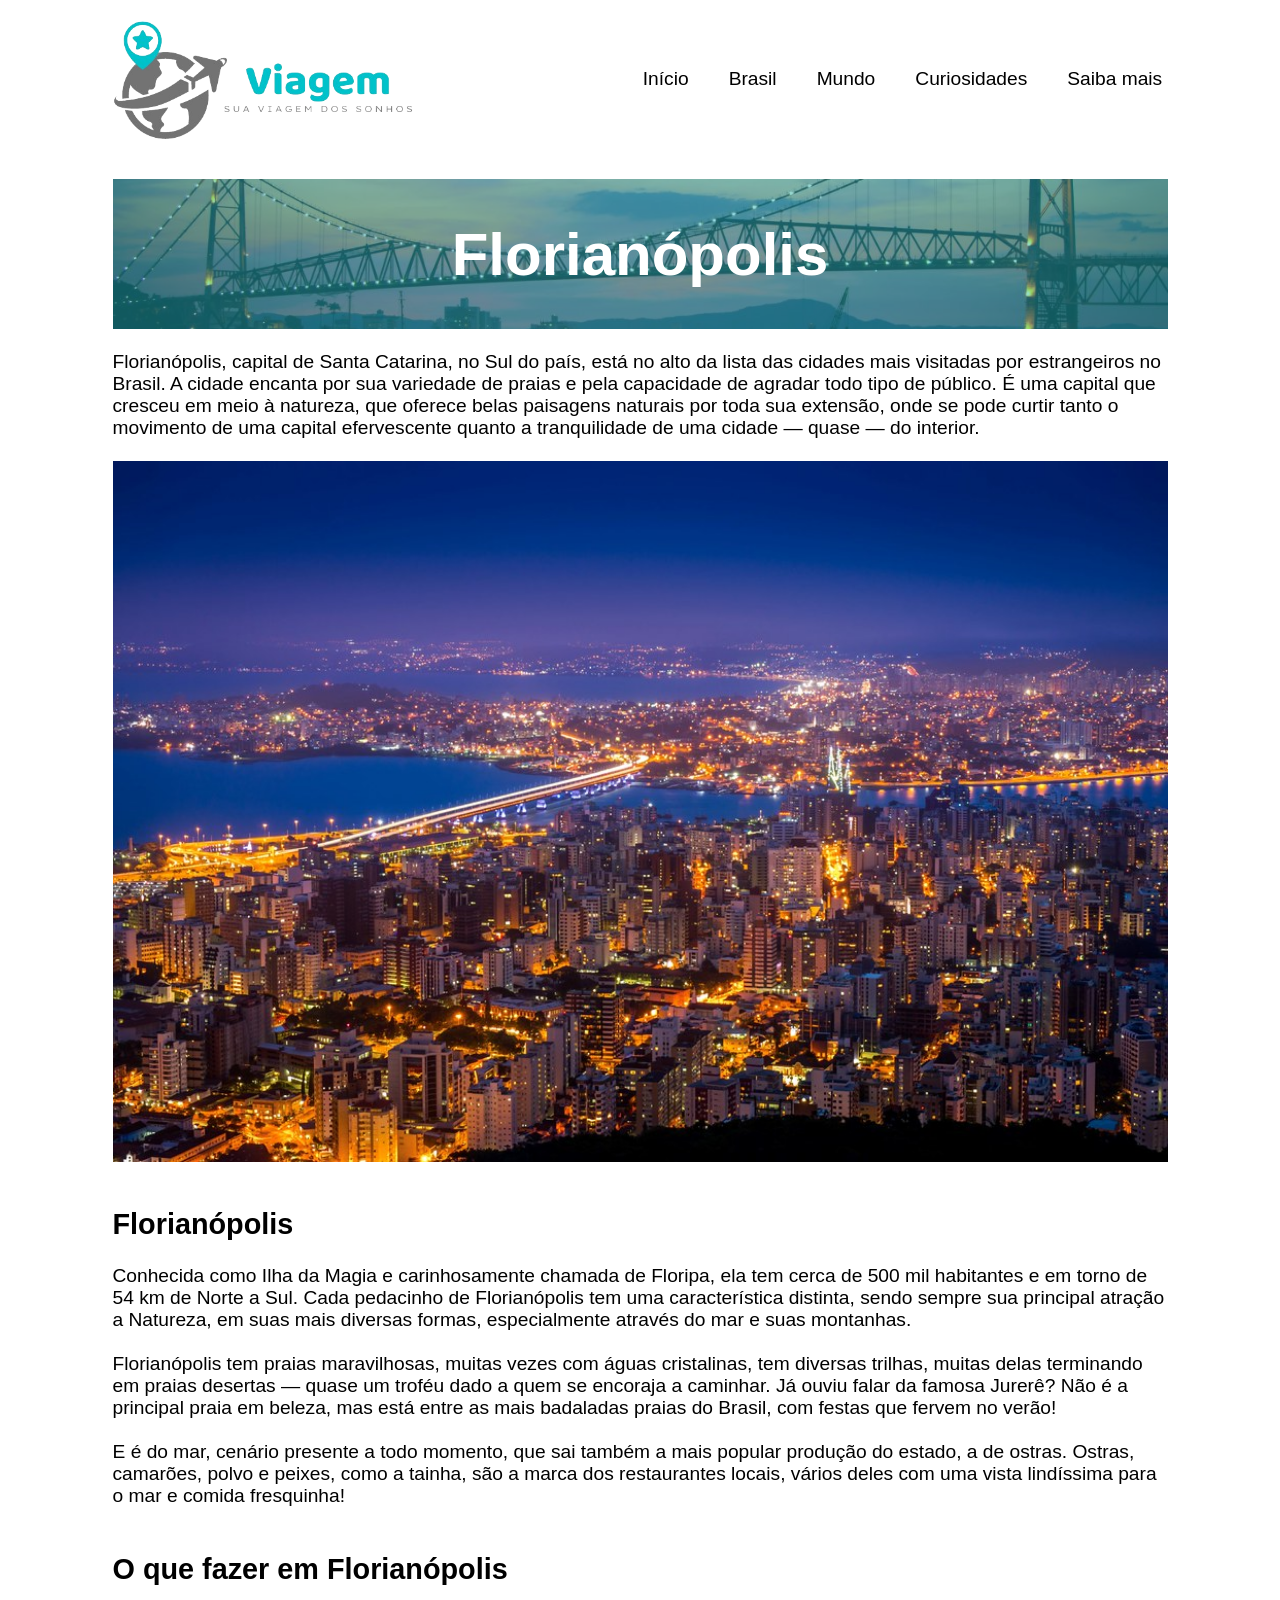
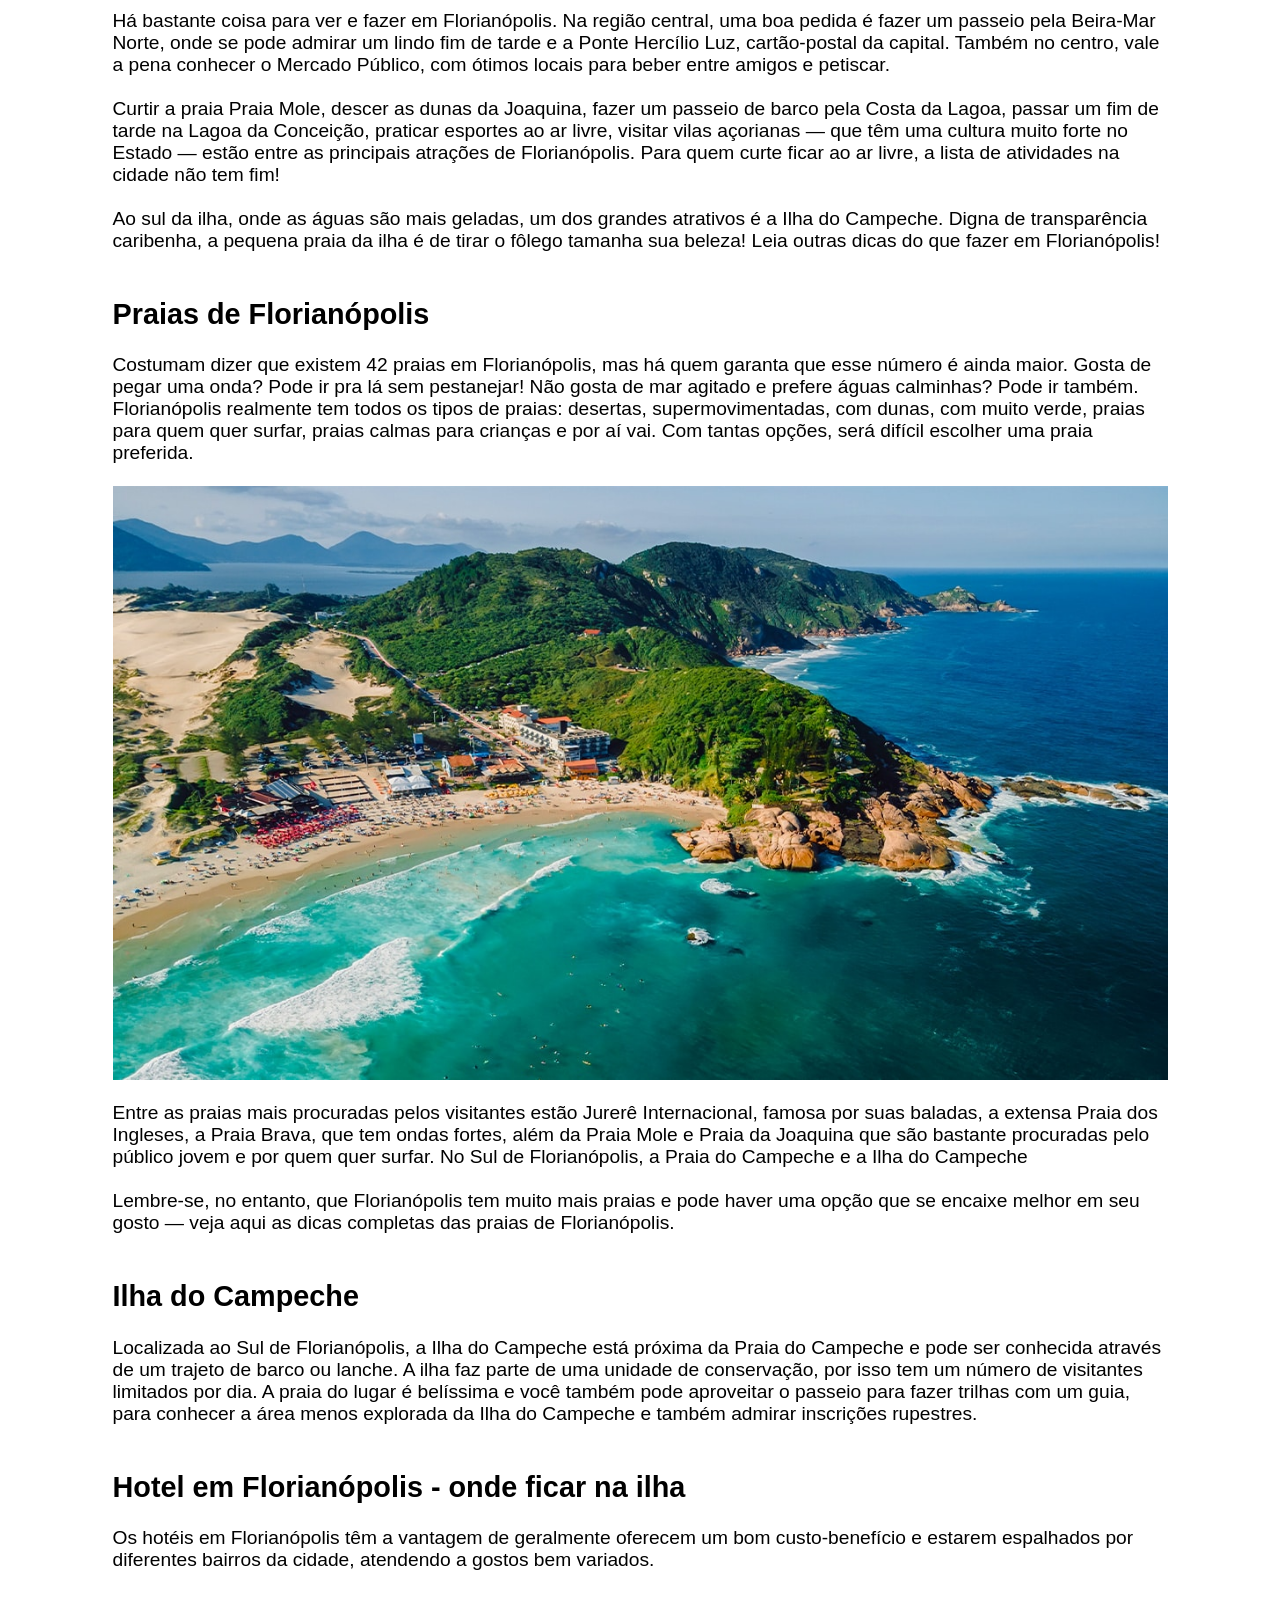
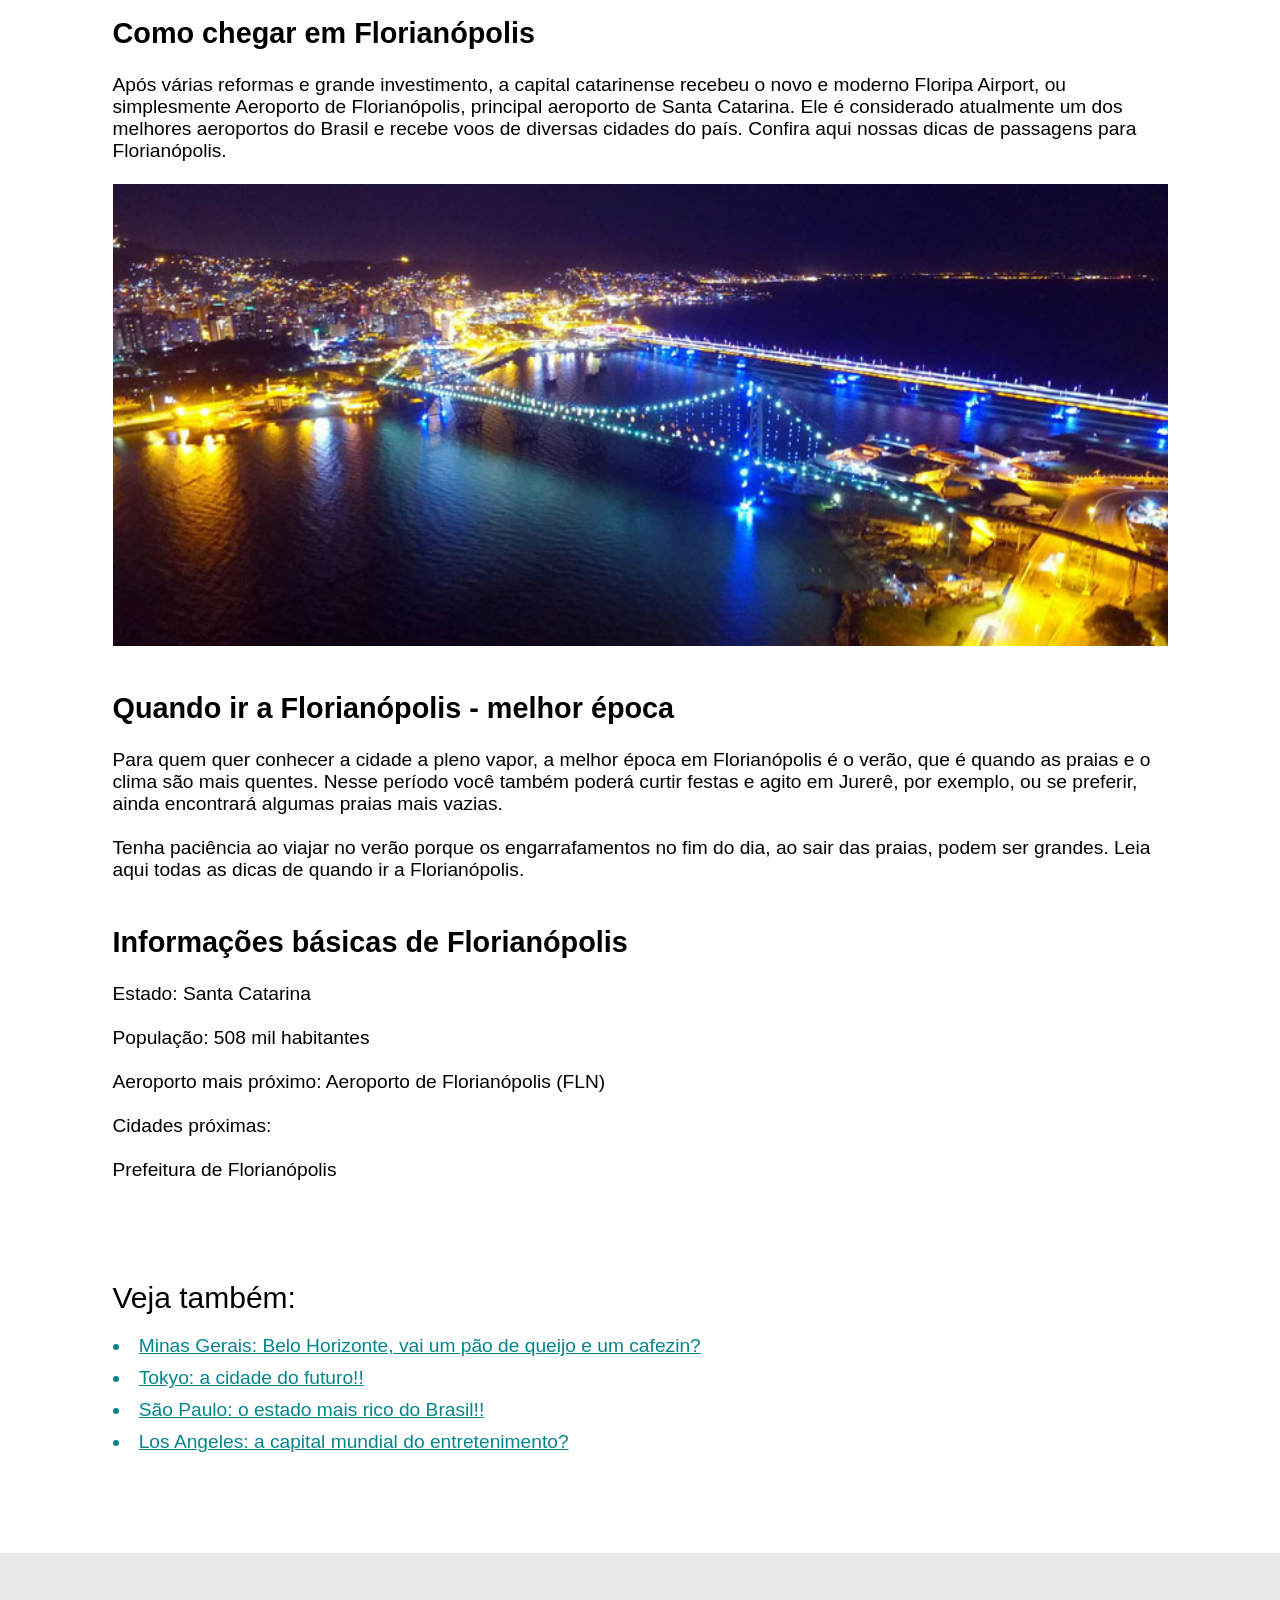
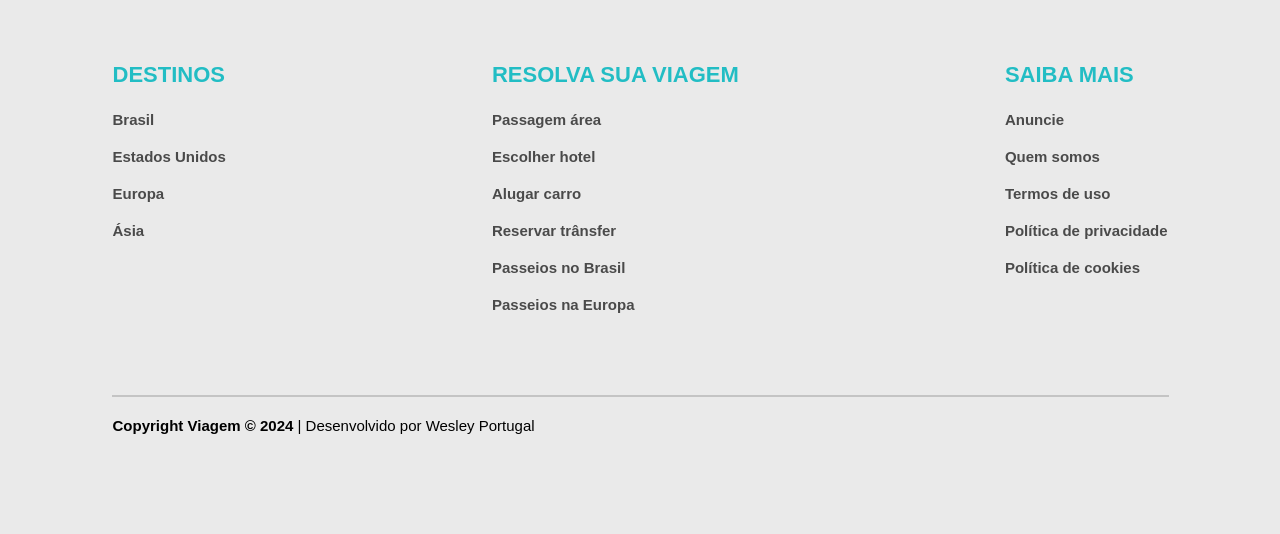
<file: paginas/florianopolis.html>
<!DOCTYPE html>
<html lang="pt-br">

<head>
    <meta charset="UTF-8">
    <meta name="viewport" content="width=device-width, initial-scale=1.0">
    <!-- Favicon -->
    <link rel="shortcut icon" href="../imagens/favicon.ico" type="image/x-icon">
    <!-- Título -->
    <title>Florianópolis</title>
    <!-- CSS -->
    <link rel="stylesheet" href="../style.css">
</head>

<body>
    <!-- Header/Cabeçalho -->
    <header>
        <a href="../index.html">
            <img src="../imagens/logotipo.png" alt="" class="logotipo">
        </a>
        <nav>
            <ul class="menu">
                <li><a href="../index.html">Início</a></li>
                <li><a href="brasil.html">Brasil</a></li>
                <li><a href="mundo.html">Mundo</a></li>
                <li><a href="#">Curiosidades</a></li>
                <li><a href="#">Saiba mais</a></li>
            </ul>
        </nav>
    </header>
    <!-- Main/Conteúdo Principal -->
    <main>
        <article>
            <!-- Capa Post -->
            <div class="capa-post">
                <div class="capa-post-background">
                </div>
                <img src="../imagens/florianopolis.jpg" alt="" class="capa-post-img">
                <div class="capa-post-text">
                    <p id="capa-post-text-localizacao">Florianópolis</p>
                </div>
            </div>
            <br>
            <!-- Artigo -->
            <p>Florianópolis, capital de Santa Catarina, no Sul do país, está no alto da lista das cidades mais
                visitadas por estrangeiros no Brasil. A cidade encanta por sua variedade de praias e pela capacidade de
                agradar todo tipo de público. É uma capital que cresceu em meio à natureza, que oferece belas paisagens
                naturais por toda sua extensão, onde se pode curtir tanto o movimento de uma capital efervescente quanto
                a tranquilidade de uma cidade — quase — do interior.</p>
            <br>
            <img src="../imagens/florianopolis04.jpg" alt="">
            <br>
            <h2>Florianópolis </h2>
            <p>
                Conhecida como Ilha da Magia e carinhosamente chamada de Floripa, ela tem cerca de 500 mil habitantes e
                em
                torno de 54 km de Norte a Sul. Cada pedacinho de Florianópolis tem uma característica distinta, sendo
                sempre
                sua principal atração a Natureza, em suas mais diversas formas, especialmente através do mar e suas
                montanhas.
            </p>
            <br>
            <p>
                Florianópolis tem praias maravilhosas, muitas vezes com águas cristalinas, tem diversas trilhas, muitas
                delas terminando em praias desertas — quase um troféu dado a quem se encoraja a caminhar. Já ouviu falar
                da
                famosa Jurerê? Não é a principal praia em beleza, mas está entre as mais badaladas praias do Brasil, com
                festas que fervem no verão!
            </p>
            <br>
            <p>
                E é do mar, cenário presente a todo momento, que sai também a mais popular produção do estado, a de
                ostras.
                Ostras, camarões, polvo e peixes, como a tainha, são a marca dos restaurantes locais, vários deles com
                uma
                vista lindíssima para o mar e comida fresquinha!
            </p>
            <br>
            <h2>O que fazer em Florianópolis</h2>
            <p>
                Há bastante coisa para ver e fazer em Florianópolis. Na região central, uma boa pedida é fazer um
                passeio
                pela Beira-Mar Norte, onde se pode admirar um lindo fim de tarde e a Ponte Hercílio Luz, cartão-postal
                da
                capital. Também no centro, vale a pena conhecer o Mercado Público, com ótimos locais para beber entre
                amigos
                e petiscar.
            </p>
            <br>
            <p>
                Curtir a praia Praia Mole, descer as dunas da Joaquina, fazer um passeio de barco pela Costa da Lagoa,
                passar um fim de tarde na Lagoa da Conceição, praticar esportes ao ar livre, visitar vilas açorianas —
                que
                têm uma cultura muito forte no Estado — estão entre as principais atrações de Florianópolis. Para quem
                curte
                ficar ao ar livre, a lista de atividades na cidade não tem fim!
            </p>
            <br>
            <p>
                Ao sul da ilha, onde as águas são mais geladas, um dos grandes atrativos é a Ilha do Campeche. Digna de
                transparência caribenha, a pequena praia da ilha é de tirar o fôlego tamanha sua beleza! Leia outras
                dicas
                do que fazer em Florianópolis!
            </p>
            <br>
            <h2>Praias de Florianópolis</h2>
            <p>
                Costumam dizer que existem 42 praias em Florianópolis, mas há quem garanta que esse número é ainda
                maior.
                Gosta de pegar uma onda? Pode ir pra lá sem pestanejar! Não gosta de mar agitado e prefere águas
                calminhas?
                Pode ir também. Florianópolis realmente tem todos os tipos de praias: desertas, supermovimentadas, com
                dunas, com muito verde, praias para quem quer surfar, praias calmas para crianças e por aí vai. Com
                tantas
                opções, será difícil escolher uma praia preferida.
            </p>
            <br>
            <img src="../imagens/florianopolis02.jpg" alt="">
            <br>
            <p>
                Entre as praias mais procuradas pelos visitantes estão Jurerê Internacional, famosa por suas baladas, a
                extensa Praia dos Ingleses, a Praia Brava, que tem ondas fortes, além da Praia Mole e Praia da Joaquina
                que
                são bastante procuradas pelo público jovem e por quem quer surfar. No Sul de Florianópolis, a Praia do
                Campeche e a Ilha do Campeche
            </p>
            <br>
            <p>
                Lembre-se, no entanto, que Florianópolis tem muito mais praias e pode haver uma opção que se encaixe
                melhor
                em seu gosto — veja aqui as dicas completas das praias de Florianópolis.
            </p>
            <br>
            <h2>Ilha do Campeche</h2>
            <p>Localizada ao Sul de Florianópolis, a Ilha do Campeche está próxima da Praia do Campeche e pode ser
                conhecida através de um trajeto de barco ou lanche. A ilha faz parte de uma unidade de conservação, por
                isso tem um número de visitantes limitados por dia. A praia do lugar é belíssima e você também pode
                aproveitar o passeio para fazer trilhas com um guia, para conhecer a área menos explorada da Ilha do
                Campeche e também admirar inscrições rupestres. </p>
            <br>
            <h2>Hotel em Florianópolis - onde ficar na ilha</h2>
            <p>Os hotéis em Florianópolis têm a vantagem de geralmente oferecem um bom custo-benefício e estarem
                espalhados por diferentes bairros da cidade, atendendo a gostos bem variados. </p>
            <br>
            <h2>Como chegar em Florianópolis</h2>
            <p>Após várias reformas e grande investimento, a capital catarinense recebeu o novo e moderno Floripa
                Airport, ou simplesmente Aeroporto de Florianópolis, principal aeroporto de Santa Catarina. Ele é
                considerado atualmente um dos melhores aeroportos do Brasil e recebe voos de diversas cidades do país.
                Confira aqui nossas dicas de passagens para Florianópolis.</p>
            <br>
            <img src="../imagens/florianopolis03.jpg" alt="">
            <br>
            <h2>Quando ir a Florianópolis - melhor época</h2>
            <p>
                Para quem quer conhecer a cidade a pleno vapor, a melhor época em Florianópolis é o verão, que é quando
                as
                praias e o clima são mais quentes. Nesse período você também poderá curtir festas e agito em Jurerê, por
                exemplo, ou se preferir, ainda encontrará algumas praias mais vazias.
            </p>
            <br>
            <p>
                Tenha paciência ao viajar no verão porque os engarrafamentos no fim do dia, ao sair das praias, podem
                ser
                grandes. Leia aqui todas as dicas de quando ir a Florianópolis.
            </p>
            <br>
            <h2>Informações básicas de Florianópolis</h2>
            <p>Estado: Santa Catarina</p>
            <br>
            <p>População: 508 mil habitantes</p>
            <br>
            <p>Aeroporto mais próximo: Aeroporto de Florianópolis (FLN)</p>
            <br>
            <p>Cidades próximas:</p>
            <br>
            <p>Prefeitura de Florianópolis</p>
            <!-- Veja Também -->
            <aside class="veja-tambem">
                <p>Veja também:</p>
                <ul>
                    <li><a href="belo-horizonte.html">Minas Gerais: Belo Horizonte, vai um pão de queijo e um
                            cafezin?</a></li>
                    <li><a href="tokyo.html">Tokyo: a cidade do futuro!!</a></li>
                    <li><a href="sao-paulo.html">São Paulo: o estado mais rico do Brasil!!</a></li>
                    <li><a href="los-angeles.html">Los Angeles: a capital mundial do entretenimento?</a></li>
                    <!-- <li><a href="florianopolis.html">Santa Catarina: Florianópolis, paisagens incríveis!!</a></li> -->
                </ul>
            </aside>
        </article>
    </main>
    <!-- Footer/Rodapé -->
    <footer>
        <section>
            <div>
                <h2>DESTINOS</h2>
                <ul>
                    <li><a href="brasil.html"><strong>Brasil</strong></a></li>
                    <li><a href="#"><strong>Estados Unidos</strong></a></li>
                    <li><a href="#"><strong>Europa</strong></a></li>
                    <li><a href="#"><strong>Ásia</strong></a></li>
                </ul>
            </div>
            <div>
                <h2>RESOLVA SUA VIAGEM</h2>
                <ul>
                    <li><a href="#"><strong>Passagem área</strong></a></li>
                    <li><a href="#"><strong>Escolher hotel</strong></a></li>
                    <li><a href="#"><strong>Alugar carro</strong></a></li>
                    <li><a href="#"><strong>Reservar trânsfer</strong></a></li>
                    <li><a href="brasil.html"><strong>Passeios no Brasil</strong></a></li>
                    <li><a href="#"><strong>Passeios na Europa</strong></a></li>
                </ul>
            </div>
            <div>
                <h2>SAIBA MAIS</h2>
                <ul>
                    <li><a href="#"><strong>Anuncie</strong></a></li>
                    <li><a href="#"><strong>Quem somos</strong></a></li>
                    <li><a href="#"><strong>Termos de uso</strong></a></li>
                    <li><a href="#"><strong>Política de privacidade</strong></a></li>
                    <li><a href="#"><strong>Política de cookies</strong></a></li>
                </ul>
            </div>
        </section>
        <div class="footer-linha">
        </div>
        <p class="footer-creditos"><strong>Copyright Viagem © 2024</strong> | Desenvolvido por Wesley Portugal</p>
    </footer>
</body>

</html>
</file>
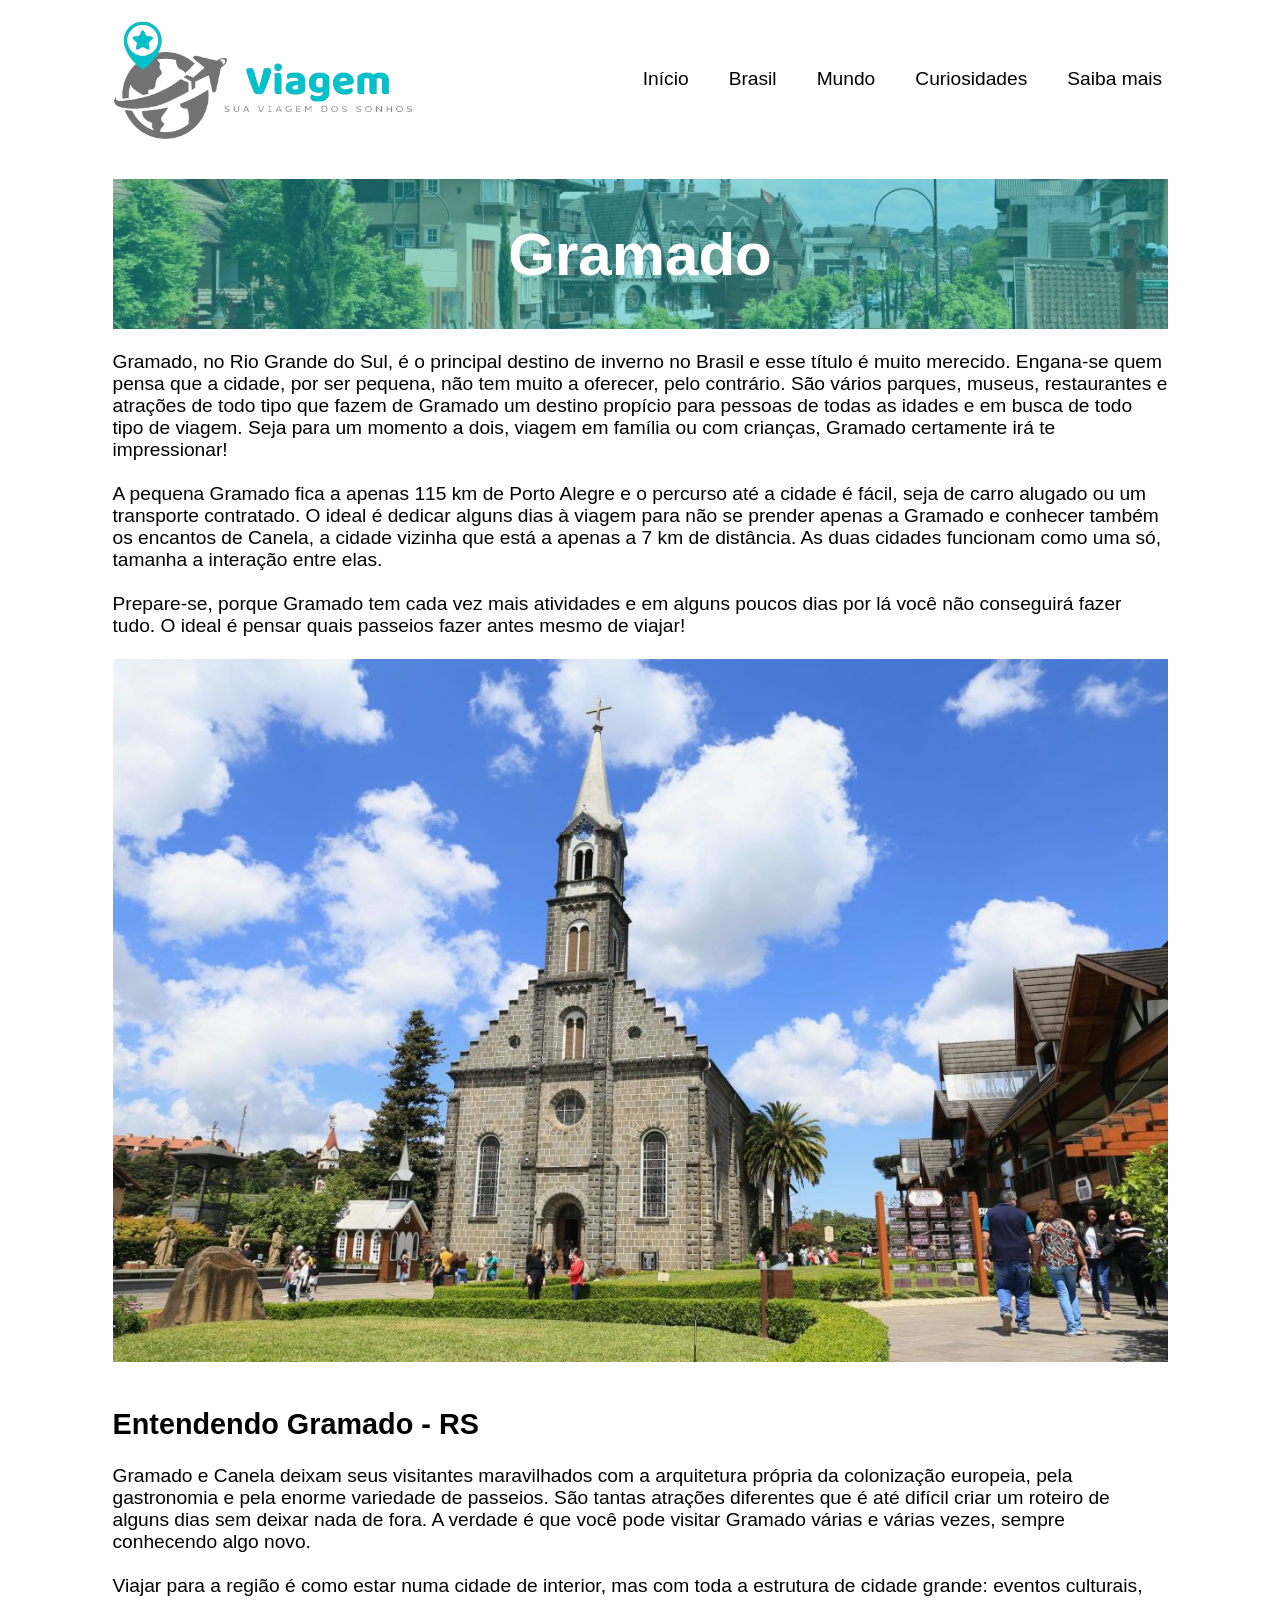
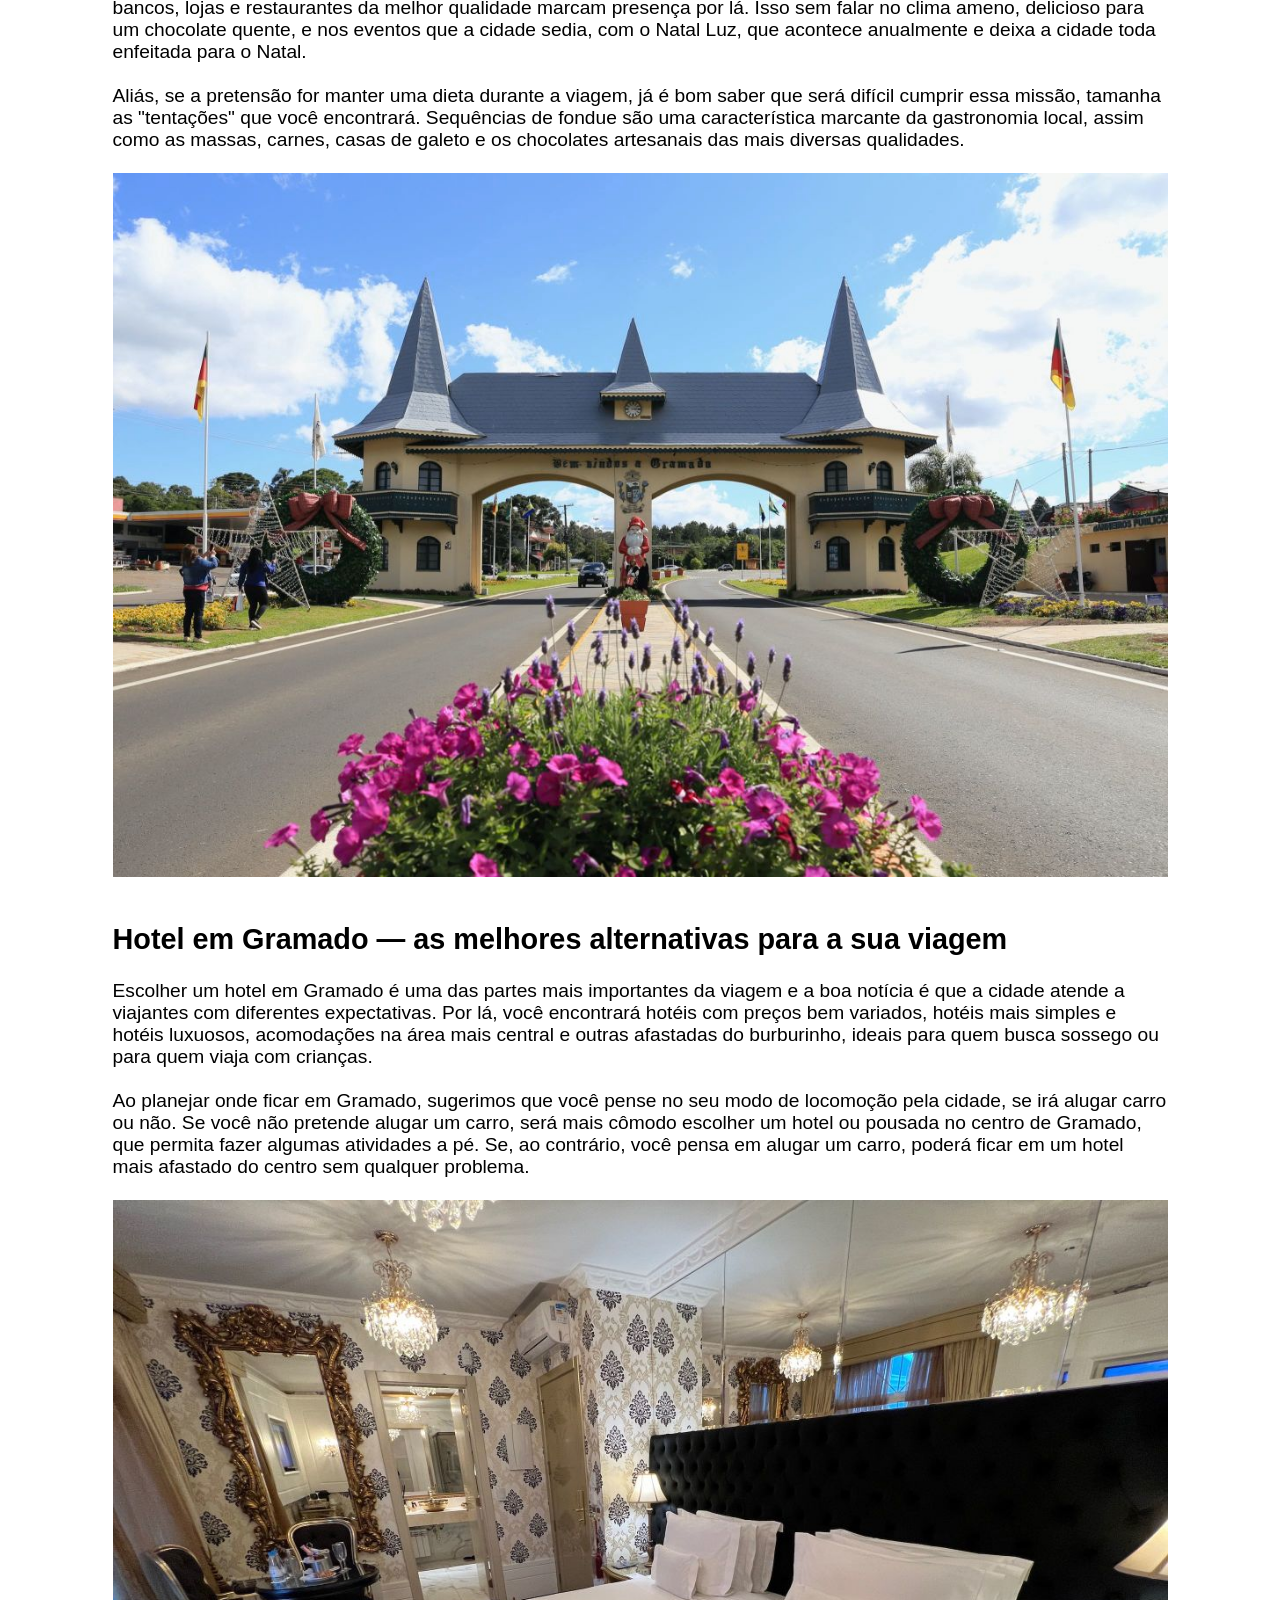
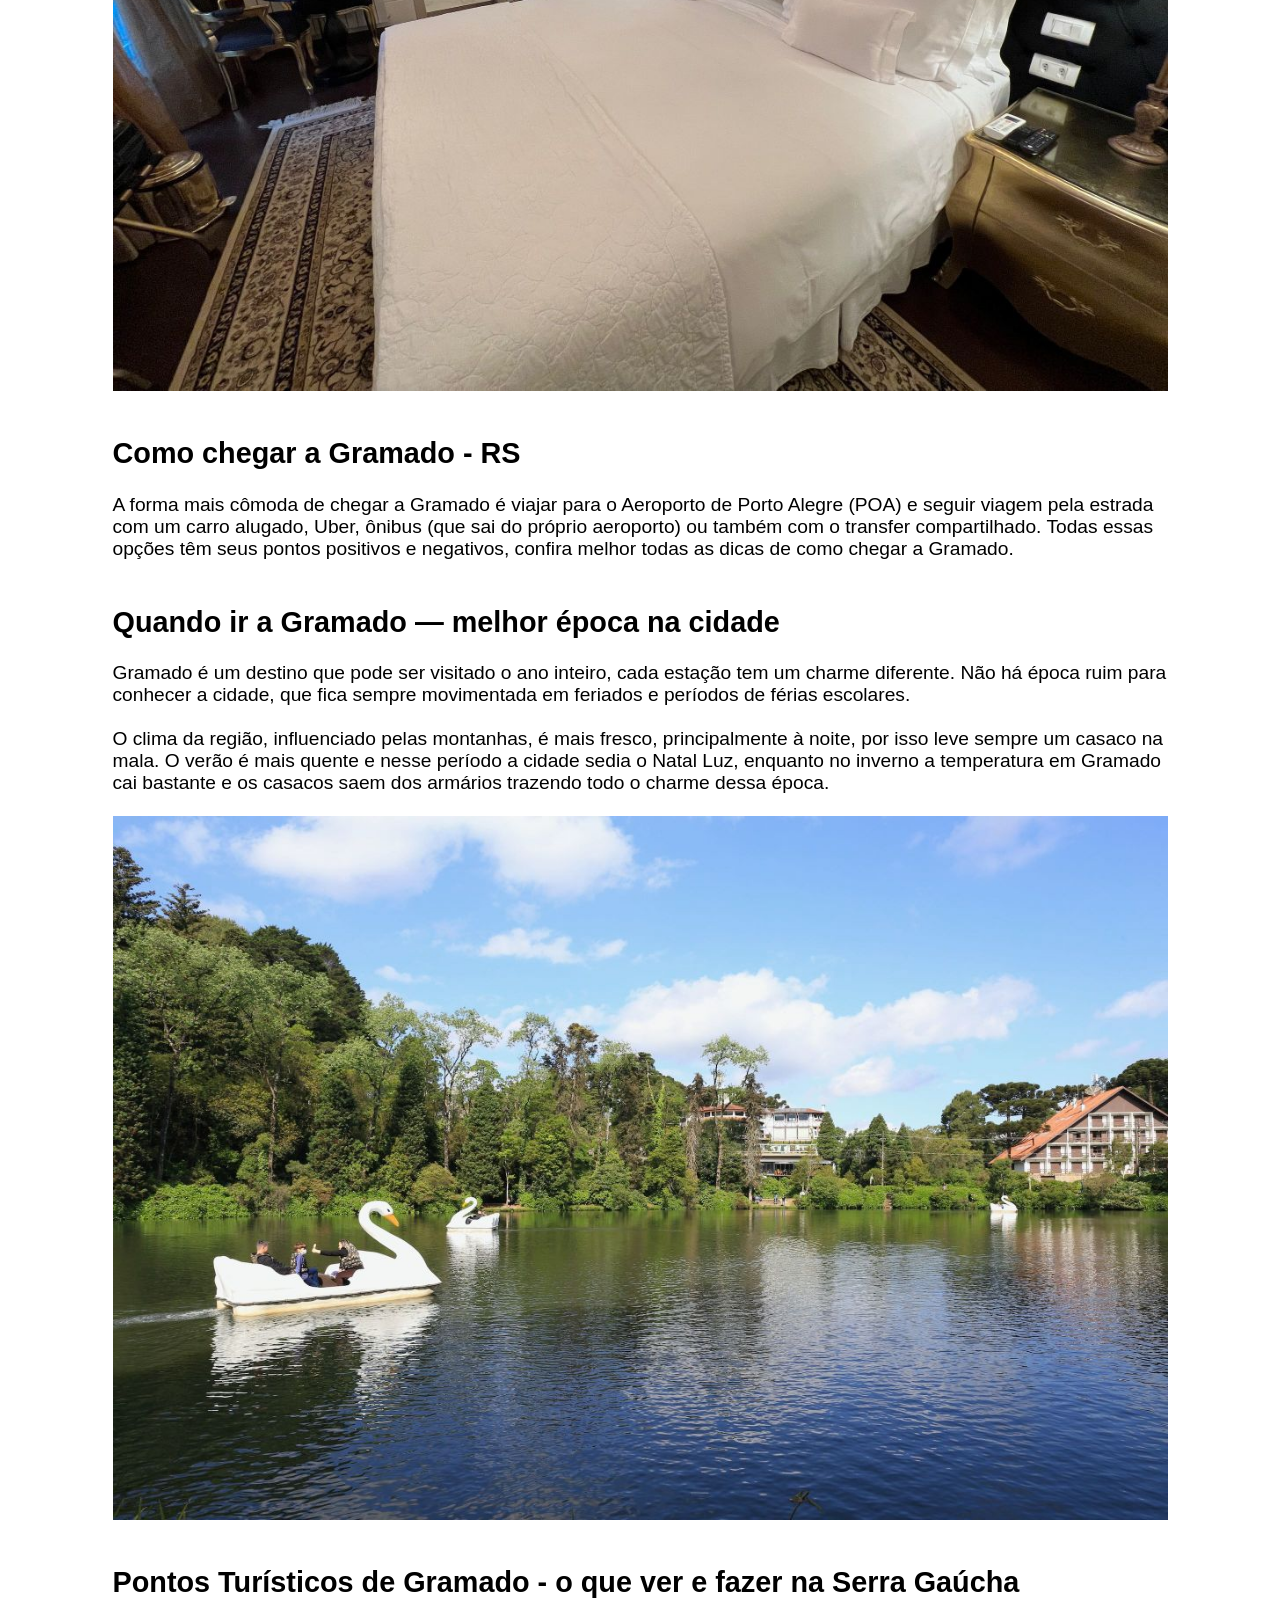
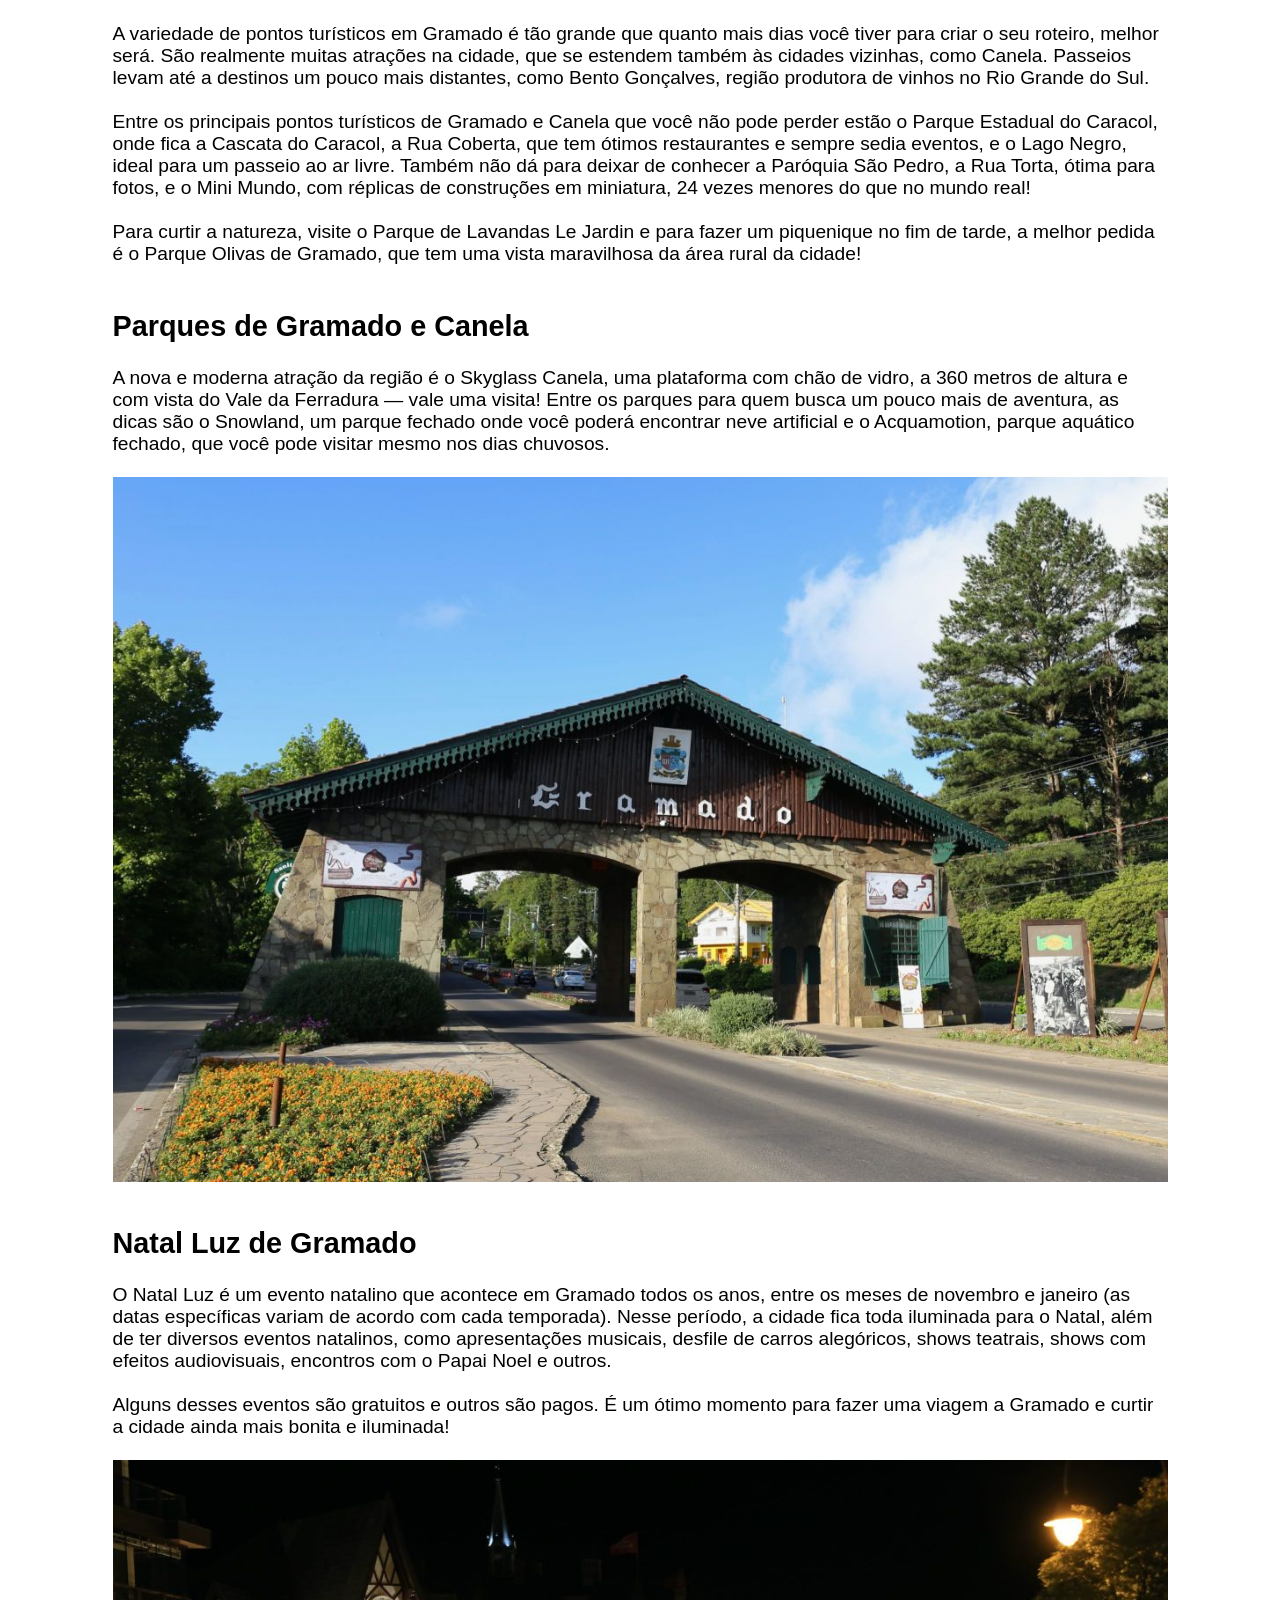
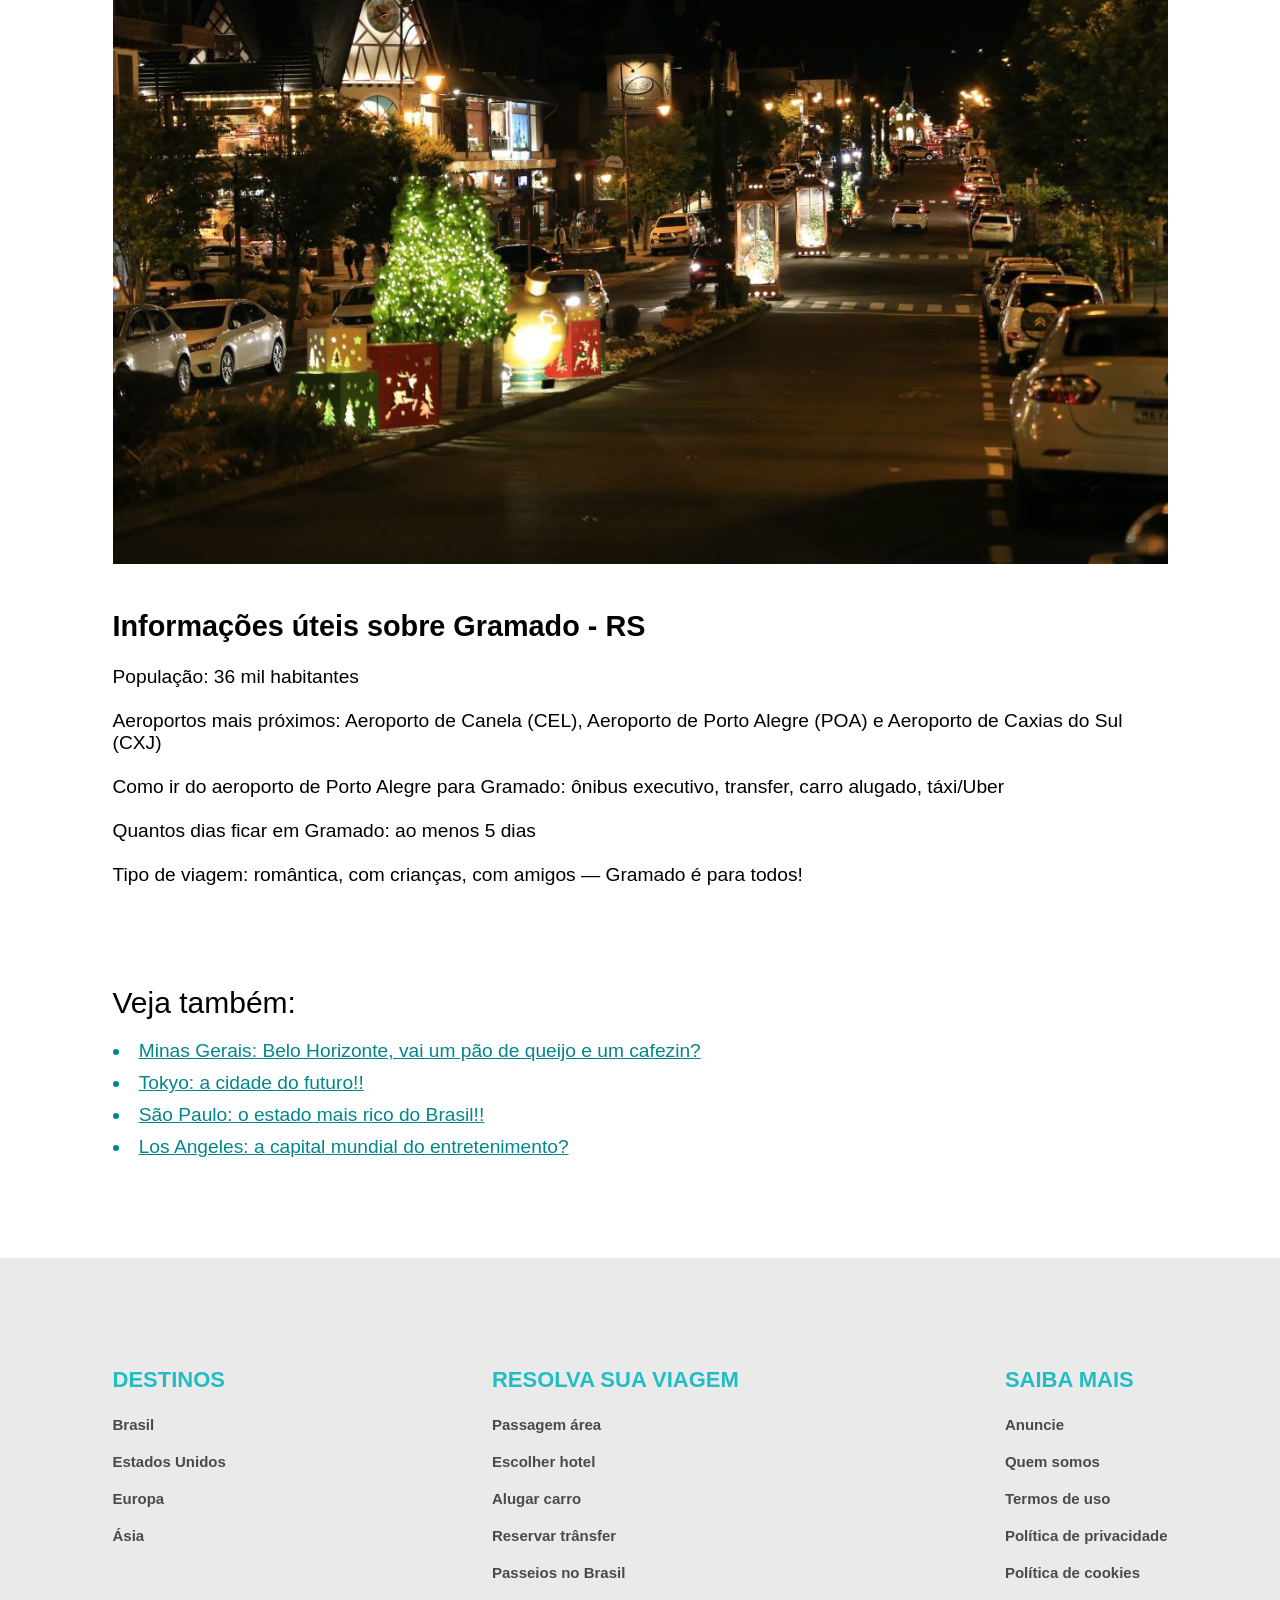
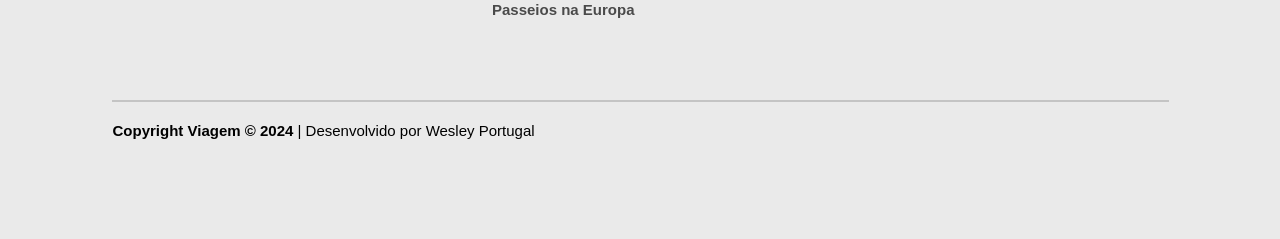
<file: paginas/gramado.html>
<!DOCTYPE html>
<html lang="pt-br">

<head>
    <meta charset="UTF-8">
    <meta name="viewport" content="width=device-width, initial-scale=1.0">
    <!-- Favicon -->
    <link rel="shortcut icon" href="../imagens/favicon.ico" type="image/x-icon">
    <!-- Título -->
    <title>Gramado</title>
    <!-- CSS -->
    <link rel="stylesheet" href="../style.css">
</head>

<body>
    <!-- Header/Cabeçalho -->
    <header>
        <a href="../index.html">
            <img src="../imagens/logotipo.png" alt="" class="logotipo">
        </a>
        <nav>
            <ul class="menu">
                <li><a href="../index.html">Início</a></li>
                <li><a href="brasil.html">Brasil</a></li>
                <li><a href="mundo.html">Mundo</a></li>
                <li><a href="#">Curiosidades</a></li>
                <li><a href="#">Saiba mais</a></li>
            </ul>
        </nav>
    </header>
    <!-- Main/Conteúdo Principal -->
    <main>
        <!-- Capa Post -->
        <article>
            <div class="capa-post">
                <div class="capa-post-background">
                </div>
                <img src="../imagens/gramado.jpeg" alt="" class="capa-post-img">
                <div class="capa-post-text">
                    <p id="capa-post-text-localizacao">Gramado</p>
                </div>
            </div>
            <br>
            <!-- Artigo  -->
            <p>Gramado, no Rio Grande do Sul, é o principal destino de inverno no Brasil e esse título é muito merecido.
                Engana-se quem pensa que a cidade, por ser pequena, não tem muito a oferecer, pelo contrário. São vários
                parques, museus, restaurantes e atrações de todo tipo que fazem de Gramado um destino propício para
                pessoas
                de todas as idades e em busca de todo tipo de viagem. Seja para um momento a dois, viagem em família ou
                com
                crianças, Gramado certamente irá te impressionar!</p>
            <br>
            <p>A pequena Gramado fica a apenas 115 km de Porto Alegre e o percurso até a cidade é fácil, seja de carro
                alugado ou um transporte contratado. O ideal é dedicar alguns dias à viagem para não se prender apenas a
                Gramado e conhecer também os encantos de Canela, a cidade vizinha que está a apenas a 7 km de distância.
                As
                duas cidades funcionam como uma só, tamanha a interação entre elas.</p>
            <br>
            <p>Prepare-se, porque Gramado tem cada vez mais atividades e em alguns poucos dias por lá você não
                conseguirá
                fazer tudo. O ideal é pensar quais passeios fazer antes mesmo de viajar!</p>
            <br>
            <img src="../imagens/gramado02.jpg" alt="">
            <br>
            <h2>Entendendo Gramado - RS</h2>
            <p>Gramado e Canela deixam seus visitantes maravilhados com a arquitetura própria da colonização europeia,
                pela gastronomia e pela enorme variedade de passeios. São tantas atrações diferentes que é até difícil
                criar um roteiro de alguns dias sem deixar nada de fora. A verdade é que você pode visitar Gramado
                várias e várias vezes, sempre conhecendo algo novo. </p>
            <br>
            <p>Viajar para a região é como estar numa cidade de interior, mas com toda a estrutura de cidade grande:
                eventos culturais, bancos, lojas e restaurantes da melhor qualidade marcam presença por lá. Isso sem
                falar no clima ameno, delicioso para um chocolate quente, e nos eventos que a cidade sedia, com o Natal
                Luz, que acontece anualmente e deixa a cidade toda enfeitada para o Natal.</p>
            <br>
            <p>Aliás, se a pretensão for manter uma dieta durante a viagem, já é bom saber que será difícil cumprir essa
                missão, tamanha as "tentações" que você encontrará. Sequências de fondue são uma característica marcante
                da gastronomia local, assim como as massas, carnes, casas de galeto e os chocolates artesanais das mais
                diversas qualidades.</p>
            <br>
            <img src="../imagens/gramado03.jpg" alt="">
            <br>
            <h2>Hotel em Gramado — as melhores alternativas para a sua viagem</h2>
            <p>Escolher um hotel em Gramado é uma das partes mais importantes da viagem e a boa notícia é que a cidade
                atende a viajantes com diferentes expectativas. Por lá, você encontrará hotéis com preços bem variados,
                hotéis mais simples e hotéis luxuosos, acomodações na área mais central e outras afastadas do
                burburinho, ideais para quem busca sossego ou para quem viaja com crianças.</p>
            <br>
            <p>Ao planejar onde ficar em Gramado, sugerimos que você pense no seu modo de locomoção pela cidade, se irá
                alugar carro ou não. Se você não pretende alugar um carro, será mais cômodo escolher um hotel ou pousada
                no centro de Gramado, que permita fazer algumas atividades a pé. Se, ao contrário, você pensa em alugar
                um carro, poderá ficar em um hotel mais afastado do centro sem qualquer problema.</p>
            <br>
            <img src="../imagens/gramado04.jpg" alt="">
            <br>
            <h2>Como chegar a Gramado - RS</h2>
            <p>A forma mais cômoda de chegar a Gramado é viajar para o Aeroporto de Porto Alegre (POA) e seguir viagem
                pela estrada com um carro alugado, Uber, ônibus (que sai do próprio aeroporto) ou também com o transfer
                compartilhado. Todas essas opções têm seus pontos positivos e negativos, confira melhor todas as dicas
                de como chegar a Gramado.</p>
            <br>
            <h2>Quando ir a Gramado — melhor época na cidade</h2>
            <p>Gramado é um destino que pode ser visitado o ano inteiro, cada estação tem um charme diferente. Não há
                época ruim para conhecer a cidade, que fica sempre movimentada em feriados e períodos de férias
                escolares.</p>
            <br>
            <p>O clima da região, influenciado pelas montanhas, é mais fresco, principalmente à noite, por isso leve
                sempre um casaco na mala. O verão é mais quente e nesse período a cidade sedia o Natal Luz, enquanto no
                inverno a temperatura em Gramado cai bastante e os casacos saem dos armários trazendo todo o charme
                dessa época.</p>
            <br>
            <img src="../imagens/gramado05.jpg" alt="">
            <br>
            <h2>Pontos Turísticos de Gramado - o que ver e fazer na Serra Gaúcha</h2>
            <p>
                A variedade de pontos turísticos em Gramado é tão grande que quanto mais dias você tiver para criar o
                seu
                roteiro, melhor será. São realmente muitas atrações na cidade, que se estendem também às cidades
                vizinhas,
                como Canela. Passeios levam até a destinos um pouco mais distantes, como Bento Gonçalves, região
                produtora
                de vinhos no Rio Grande do Sul.
            </p>
            <br>
            <p>
                Entre os principais pontos turísticos de Gramado e Canela que você não pode perder estão o Parque
                Estadual
                do Caracol, onde fica a Cascata do Caracol, a Rua Coberta, que tem ótimos restaurantes e sempre sedia
                eventos, e o Lago Negro, ideal para um passeio ao ar livre. Também não dá para deixar de conhecer a
                Paróquia
                São Pedro, a Rua Torta, ótima para fotos, e o Mini Mundo, com réplicas de construções em miniatura, 24
                vezes
                menores do que no mundo real!
            </p>
            <br>
            <p>
                Para curtir a natureza, visite o Parque de Lavandas Le Jardin e para fazer um piquenique no fim de
                tarde, a
                melhor pedida é o Parque Olivas de Gramado, que tem uma vista maravilhosa da área rural da cidade!
            </p>
            <br>
            <h2>Parques de Gramado e Canela</h2>
            <p>A nova e moderna atração da região é o Skyglass Canela, uma plataforma com chão de vidro, a 360 metros de
                altura e com vista do Vale da Ferradura — vale uma visita! Entre os parques para quem busca um pouco
                mais de aventura, as dicas são o Snowland, um parque fechado onde você poderá encontrar neve artificial
                e o Acquamotion, parque aquático fechado, que você pode visitar mesmo nos dias chuvosos.</p>
            <br>
            <img src="../imagens/gramado06.jpg" alt="">
            <br>
            <h2>Natal Luz de Gramado</h2>
            <p>
                O Natal Luz é um evento natalino que acontece em Gramado todos os anos, entre os meses de novembro e
                janeiro
                (as datas específicas variam de acordo com cada temporada). Nesse período, a cidade fica toda iluminada
                para
                o Natal, além de ter diversos eventos natalinos, como apresentações musicais, desfile de carros
                alegóricos,
                shows teatrais, shows com efeitos audiovisuais, encontros com o Papai Noel e outros.
            </p>
            <br>
            <p>
                Alguns desses eventos são gratuitos e outros são pagos. É um ótimo momento para fazer uma viagem a
                Gramado e
                curtir a cidade ainda mais bonita e iluminada!
            </p>
            <br>
            <img src="../imagens/gramado07.jpg" alt="">
            <br>
            <h2>Informações úteis sobre Gramado - RS</h2>
            <p>População: 36 mil habitantes</p>
            <br>
            <p>Aeroportos mais próximos: Aeroporto de Canela (CEL), Aeroporto de Porto Alegre (POA) e Aeroporto de
                Caxias do Sul (CXJ)</p>

            <br>
            <p>Como ir do aeroporto de Porto Alegre para Gramado: ônibus executivo, transfer, carro alugado, táxi/Uber
            </p>
            <br>
            <p>Quantos dias ficar em Gramado: ao menos 5 dias</p>
            <br>
            <p>Tipo de viagem: romântica, com crianças, com amigos — Gramado é para todos!</p>
            <!-- Veja Também -->
            <aside class="veja-tambem">
                <p>Veja também:</p>
                <ul>
                    <li><a href="belo-horizonte.html">Minas Gerais: Belo Horizonte, vai um pão de queijo e um
                            cafezin?</a></li>
                    <li><a href="tokyo.html">Tokyo: a cidade do futuro!!</a></li>
                    <li><a href="sao-paulo.html">São Paulo: o estado mais rico do Brasil!!</a></li>
                    <li><a href="los-angeles.html">Los Angeles: a capital mundial do entretenimento?</a></li>
                    <!-- <li><a href="florianopolis.html">Santa Catarina: Florianópolis, paisagens incríveis!!</a></li> -->
                </ul>
            </aside>
        </article>
    </main>
    <!-- Footer/Rodapé -->
    <footer>
        <section>
            <div>
                <h2>DESTINOS</h2>
                <ul>
                    <li><a href="brasil.html"><strong>Brasil</strong></a></li>
                    <li><a href="#"><strong>Estados Unidos</strong></a></li>
                    <li><a href="#"><strong>Europa</strong></a></li>
                    <li><a href="#"><strong>Ásia</strong></a></li>
                </ul>
            </div>
            <div>
                <h2>RESOLVA SUA VIAGEM</h2>
                <ul>
                    <li><a href="#"><strong>Passagem área</strong></a></li>
                    <li><a href="#"><strong>Escolher hotel</strong></a></li>
                    <li><a href="#"><strong>Alugar carro</strong></a></li>
                    <li><a href="#"><strong>Reservar trânsfer</strong></a></li>
                    <li><a href="brasil.html"><strong>Passeios no Brasil</strong></a></li>
                    <li><a href="#"><strong>Passeios na Europa</strong></a></li>
                </ul>
            </div>
            <div>
                <h2>SAIBA MAIS</h2>
                <ul>
                    <li><a href="#"><strong>Anuncie</strong></a></li>
                    <li><a href="#"><strong>Quem somos</strong></a></li>
                    <li><a href="#"><strong>Termos de uso</strong></a></li>
                    <li><a href="#"><strong>Política de privacidade</strong></a></li>
                    <li><a href="#"><strong>Política de cookies</strong></a></li>
                </ul>
            </div>
        </section>
        <div class="footer-linha">
        </div>
        <p class="footer-creditos"><strong>Copyright Viagem © 2024</strong> | Desenvolvido por Wesley Portugal</p>
    </footer>
</body>

</html>
</file>
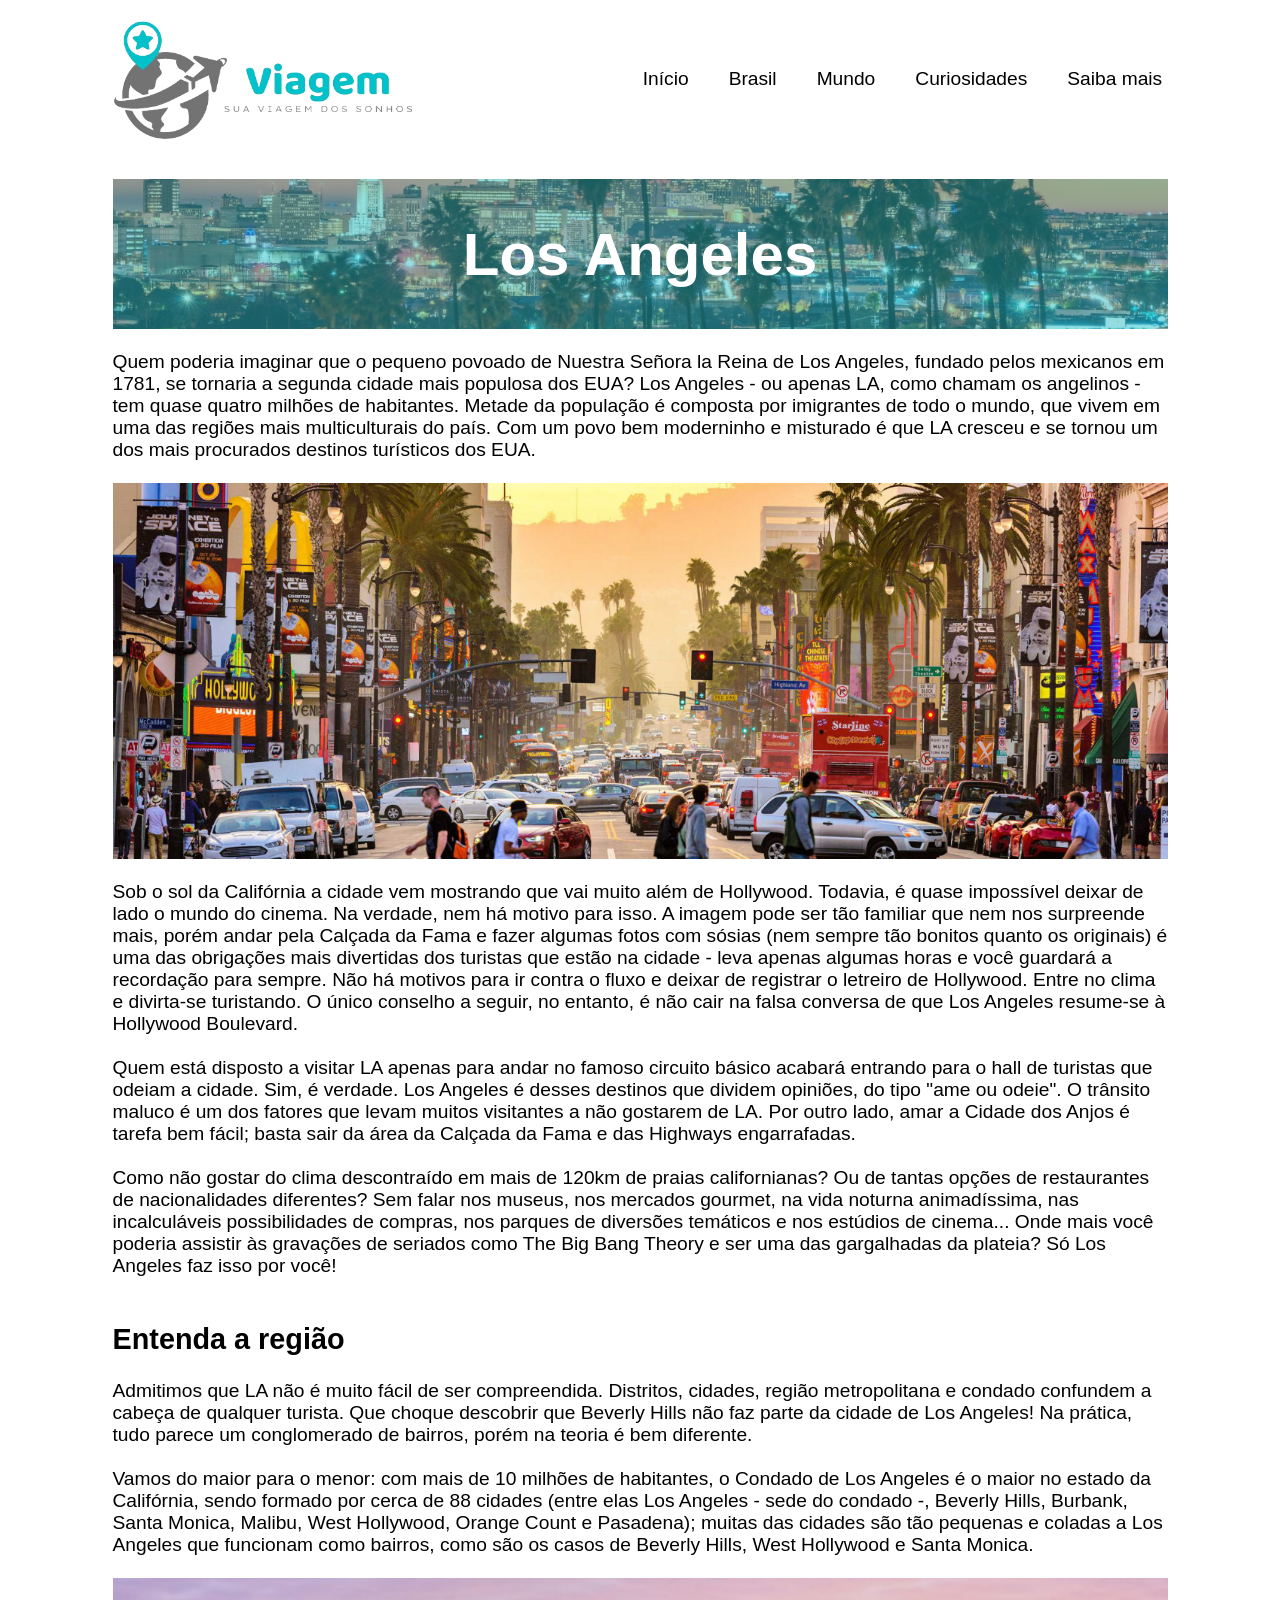
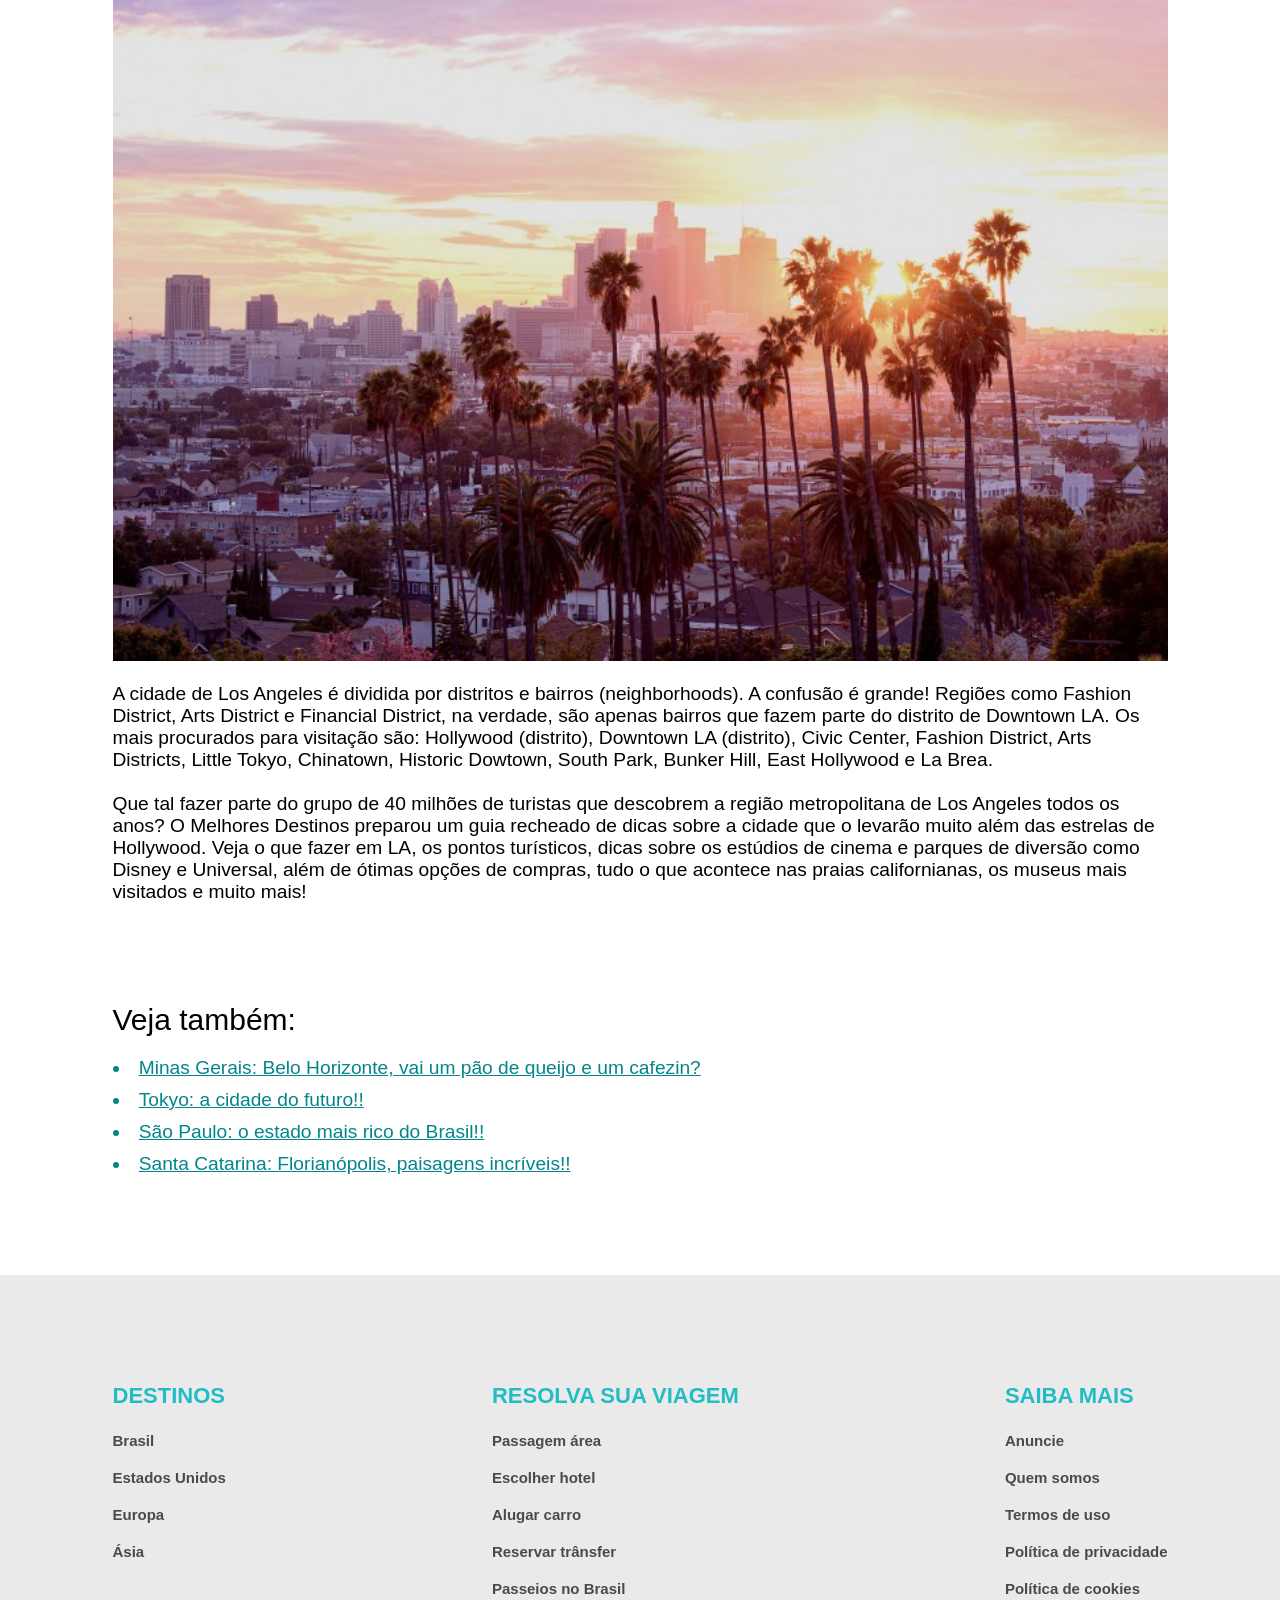
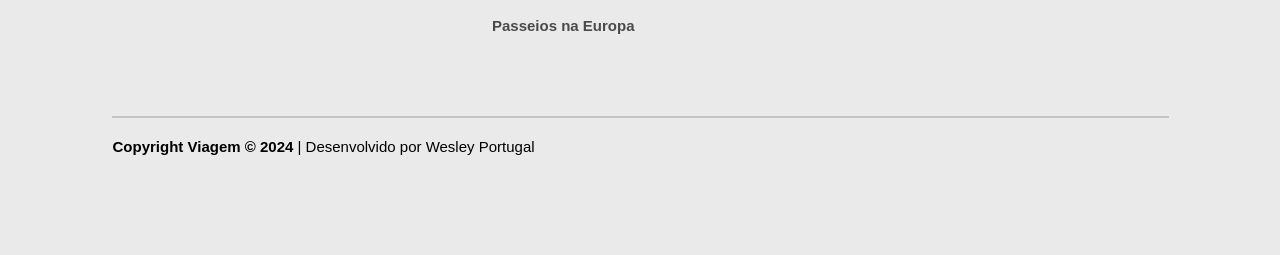
<file: paginas/los-angeles.html>
<!DOCTYPE html>
<html lang="pt-br">

<head>
    <meta charset="UTF-8">
    <meta name="viewport" content="width=device-width, initial-scale=1.0">
    <!-- Favicon -->
    <link rel="shortcut icon" href="../imagens/favicon.ico" type="image/x-icon">
    <!-- Título -->
    <title>Los Angeles</title>
    <!-- CSS -->
    <link rel="stylesheet" href="../style.css">
</head>

<body>
    <!-- Header/Cabeçalho -->
    <header>
        <a href="../index.html">
            <img src="../imagens/logotipo.png" alt="" class="logotipo">
        </a>
        <nav>
            <ul class="menu">
                <li><a href="../index.html">Início</a></li>
                <li><a href="brasil.html">Brasil</a></li>
                <li><a href="mundo.html">Mundo</a></li>
                <li><a href="#">Curiosidades</a></li>
                <li><a href="#">Saiba mais</a></li>
            </ul>
        </nav>
    </header>
    <!-- Main/Conteúdo Principal -->
    <main>
        <!-- Capa Post -->
        <article>
            <div class="capa-post">
                <div class="capa-post-background">
                </div>
                <img src="../imagens/los-angeles.jpg
                " alt="" class="capa-post-img">
                <div class="capa-post-text">
                    <p id="capa-post-text-localizacao">Los Angeles</p>
                </div>
            </div>
            <br>
            <!-- Artigo -->
            <p>Quem poderia imaginar que o pequeno povoado de Nuestra Señora la Reina de Los Angeles, fundado pelos
                mexicanos em 1781, se tornaria a segunda cidade mais populosa dos EUA? Los Angeles - ou apenas LA, como
                chamam os angelinos - tem quase quatro milhões de habitantes. Metade da população é composta por
                imigrantes de todo o mundo, que vivem em uma das regiões mais multiculturais do país. Com um povo bem
                moderninho e misturado é que LA cresceu e se tornou um dos mais procurados destinos turísticos dos EUA.
            </p>
            <br>
            <img src="../imagens/los-angeles03.jpg" alt="">
            <br>
            <p>Sob o sol da Califórnia a cidade vem mostrando que vai muito além de Hollywood. Todavia, é quase
                impossível deixar de lado o mundo do cinema. Na verdade, nem há motivo para isso. A imagem pode ser tão
                familiar que nem nos surpreende mais, porém andar pela Calçada da Fama e fazer algumas fotos com sósias
                (nem sempre tão bonitos quanto os originais) é uma das obrigações mais divertidas dos turistas que estão
                na cidade - leva apenas algumas horas e você guardará a recordação para sempre. Não há motivos para ir
                contra o fluxo e deixar de registrar o letreiro de Hollywood. Entre no clima e divirta-se turistando. O
                único conselho a seguir, no entanto, é não cair na falsa conversa de que Los Angeles resume-se à
                Hollywood Boulevard.</p>
            <br>
            <p>Quem está disposto a visitar LA apenas para andar no famoso circuito básico acabará entrando para o hall
                de turistas que odeiam a cidade. Sim, é verdade. Los Angeles é desses destinos que dividem opiniões, do
                tipo "ame ou odeie". O trânsito maluco é um dos fatores que levam muitos visitantes a não gostarem de
                LA. Por outro lado, amar a Cidade dos Anjos é tarefa bem fácil; basta sair da área da Calçada da Fama e
                das Highways engarrafadas.</p>
            <br>
            <p>Como não gostar do clima descontraído em mais de 120km de praias californianas? Ou de tantas opções de
                restaurantes de nacionalidades diferentes? Sem falar nos museus, nos mercados gourmet, na vida noturna
                animadíssima, nas incalculáveis possibilidades de compras, nos parques de diversões temáticos e nos
                estúdios de cinema... Onde mais você poderia assistir às gravações de seriados como The Big Bang Theory
                e ser uma das gargalhadas da plateia? Só Los Angeles faz isso por você!</p>
            <br>
            <h2>Entenda a região</h2>
            <p>Admitimos que LA não é muito fácil de ser compreendida. Distritos, cidades, região metropolitana e
                condado confundem a cabeça de qualquer turista. Que choque descobrir que Beverly Hills não faz parte da
                cidade de Los Angeles! Na prática, tudo parece um conglomerado de bairros, porém na teoria é bem
                diferente.
            </p>
            <br>
            <p>Vamos do maior para o menor: com mais de 10 milhões de habitantes, o Condado de Los Angeles é o maior no
                estado da Califórnia, sendo formado por cerca de 88 cidades (entre elas Los Angeles - sede do condado -,
                Beverly Hills, Burbank, Santa Monica, Malibu, West Hollywood, Orange Count e Pasadena); muitas das
                cidades são tão pequenas e coladas a Los Angeles que funcionam como bairros, como são os casos de
                Beverly Hills, West Hollywood e Santa Monica. </p>
            <br>
            <img src="../imagens/los-angeles04.jpg" alt="">
            <br>
            <p>A cidade de Los Angeles é dividida por distritos e bairros (neighborhoods). A confusão é grande! Regiões
                como Fashion District, Arts District e Financial District, na verdade, são apenas bairros que fazem
                parte do distrito de Downtown LA. Os mais procurados para visitação são: Hollywood (distrito), Downtown
                LA (distrito), Civic Center, Fashion District, Arts Districts, Little Tokyo, Chinatown, Historic
                Dowtown, South Park, Bunker Hill, East Hollywood e La Brea.</p>
            <br>
            <p>Que tal fazer parte do grupo de 40 milhões de turistas que descobrem a região metropolitana de Los
                Angeles todos os anos? O Melhores Destinos preparou um guia recheado de dicas sobre a cidade que o
                levarão muito além das estrelas de Hollywood. Veja o que fazer em LA, os pontos turísticos, dicas sobre
                os estúdios de cinema e parques de diversão como Disney e Universal, além de ótimas opções de compras,
                tudo o que acontece nas praias californianas, os museus mais visitados e muito mais!</p>
            <!-- Veja Também -->
            <aside class="veja-tambem">
                <p>Veja também:</p>
                <ul>
                    <li><a href="belo-horizonte.html">Minas Gerais: Belo Horizonte, vai um pão de queijo e um
                            cafezin?</a></li>
                    <li><a href="tokyo.html">Tokyo: a cidade do futuro!!</a></li>
                    <li><a href="sao-paulo.html">São Paulo: o estado mais rico do Brasil!!</a></li>
                    <!-- <li><a href="los-angeles.html">Los Angeles: a capital mundial do entretenimento?</a></li> -->
                    <li><a href="florianopolis.html">Santa Catarina: Florianópolis, paisagens incríveis!!</a></li>
                </ul>
            </aside>
        </article>
    </main>
    <!-- Footer/Rodapé -->
    <footer>
        <section>
            <div>
                <h2>DESTINOS</h2>
                <ul>
                    <li><a href="brasil.html"><strong>Brasil</strong></a></li>
                    <li><a href="#"><strong>Estados Unidos</strong></a></li>
                    <li><a href="#"><strong>Europa</strong></a></li>
                    <li><a href="#"><strong>Ásia</strong></a></li>
                </ul>
            </div>
            <div>
                <h2>RESOLVA SUA VIAGEM</h2>
                <ul>
                    <li><a href="#"><strong>Passagem área</strong></a></li>
                    <li><a href="#"><strong>Escolher hotel</strong></a></li>
                    <li><a href="#"><strong>Alugar carro</strong></a></li>
                    <li><a href="#"><strong>Reservar trânsfer</strong></a></li>
                    <li><a href="brasil.html"><strong>Passeios no Brasil</strong></a></li>
                    <li><a href="#"><strong>Passeios na Europa</strong></a></li>
                </ul>
            </div>
            <div>
                <h2>SAIBA MAIS</h2>
                <ul>
                    <li><a href="#"><strong>Anuncie</strong></a></li>
                    <li><a href="#"><strong>Quem somos</strong></a></li>
                    <li><a href="#"><strong>Termos de uso</strong></a></li>
                    <li><a href="#"><strong>Política de privacidade</strong></a></li>
                    <li><a href="#"><strong>Política de cookies</strong></a></li>
                </ul>
            </div>
        </section>
        <div class="footer-linha">
        </div>
        <p class="footer-creditos"><strong>Copyright Viagem © 2024</strong> | Desenvolvido por Wesley Portugal</p>
    </footer>
</body>

</html>
</file>
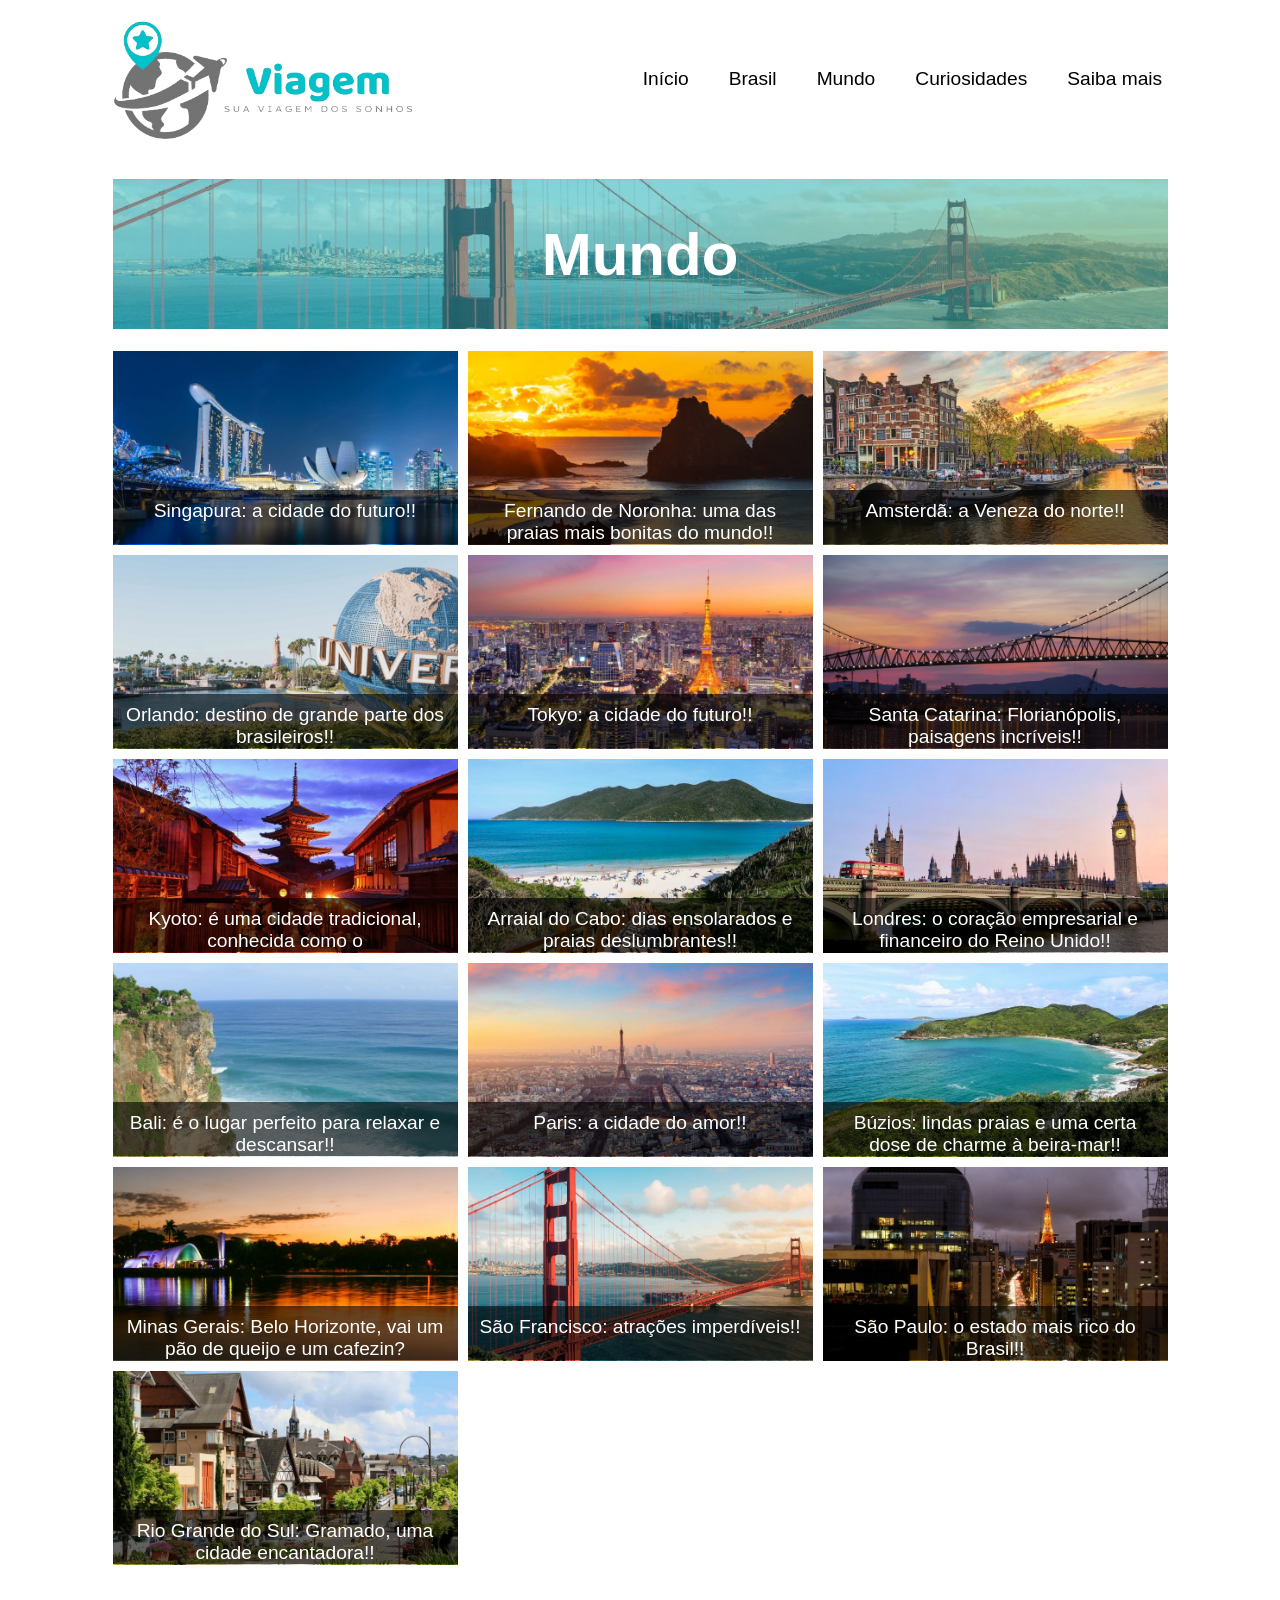
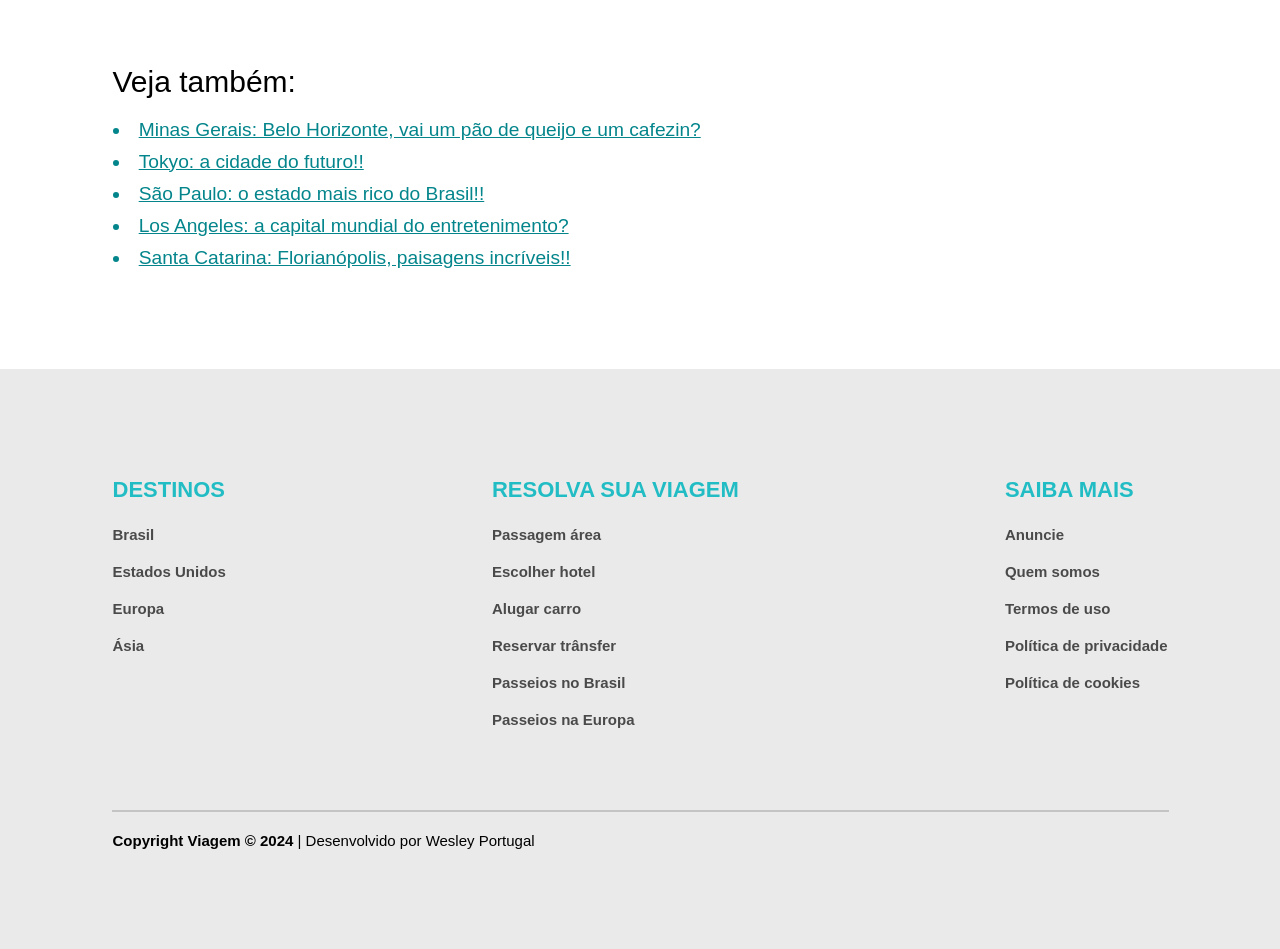
<file: paginas/mundo.html>
<!DOCTYPE html>
<html lang="pt-br">

<head>
    <meta charset="UTF-8">
    <meta name="viewport" content="width=device-width, initial-scale=1.0">
    <!-- Favicon -->
    <link rel="shortcut icon" href="../imagens/favicon.ico" type="image/x-icon">
    <!-- Título -->
    <title>Mundo</title>
    <!-- CSS -->
    <link rel="stylesheet" href="../style.css">
</head>

<body>
    <!-- Header/Cabeçalho -->
    <header>
        <a href="../index.html">
            <img src="../imagens/logotipo.png" alt="" class="logotipo">
        </a>
        <nav>
            <ul class="menu">
                <li><a href="../index.html">Início</a></li>
                <li><a href="brasil.html">Brasil</a></li>
                <li><a href="mundo.html">Mundo</a></li>
                <li><a href="#">Curiosidades</a></li>
                <li><a href="#">Saiba mais</a></li>
            </ul>
        </nav>
    </header>
    <!-- Main/Conteúdo Principal -->
    <main>
        <!-- Capa Post -->
        <article>
            <div class="capa-post">
                <div class="capa-post-background">
                </div>
                <img src="../imagens/sao-francisco.jpg" alt="" class="capa-post-img">
                <div class="capa-post-text">
                    <p id="capa-post-text-localizacao">Mundo</p>
                </div>
            </div>
            <br>
            <!-- Regiões -->
            <section class="regioes">
                <!-- Sequência 1 -->
                <section class="sec2">
                    <a href="#">
                        <div>
                            <img src="../imagens/singapura.jpg">
                            <p>Singapura: a cidade do futuro!!</p>
                        </div>
                    </a>
                    <a href="#">
                        <div>
                            <img src="../imagens/fernando-de-noronha.jpg">
                            <p>Fernando de Noronha: uma das praias mais bonitas do mundo!!</p>
                        </div>
                    </a>
                    <a href="#">
                        <div>
                            <img src="../imagens/amsterda.jpg">
                            <p>Amsterdã: a Veneza do norte!!</p>
                        </div>
                    </a>
                </section>
                <!-- Sequência 2 -->
                <section class="sec2">
                    <a href="#">
                        <div>
                            <img src="../imagens/orlando.jpg">
                            <p>Orlando: destino de grande parte dos brasileiros!!</p>
                        </div>
                    </a>
                    <a href="tokyo.html">
                        <div>
                            <img src="../imagens/tokyo.jpg">
                            <p>Tokyo: a cidade do futuro!!</p>
                        </div>
                    </a>
                    <a href="florianopolis.html">
                        <div>
                            <img src="../imagens/florianopolis.jpg">
                            <p>Santa Catarina: Florianópolis, paisagens incríveis!!</p>
                        </div>
                    </a>
                </section>
                <!-- Sequência 3 -->
                <section class="sec2">
                    <a href="#">
                        <div>
                            <img src="../imagens/kyoto.jpg">
                            <p>Kyoto: é uma cidade tradicional, conhecida como o</p>
                        </div>
                    </a>
                    <a href="#">
                        <div>
                            <img src="../imagens/arraial-do-cabo.jpg
                            ">
                            <p>Arraial do Cabo: dias ensolarados e praias deslumbrantes!!</p>
                        </div>
                    </a>
                    <a href="#">
                        <div>
                            <img src="../imagens/londres.jpg">
                            <p>Londres: o coração empresarial e financeiro do Reino Unido!!</p>
                        </div>
                    </a>
                </section>
                <!-- Sequência 4 -->
                <section class="sec2">
                    <a href="#">
                        <div>
                            <img src="../imagens/bali.jpg">
                            <p>Bali: é o lugar perfeito para relaxar e descansar!!</p>
                        </div>
                    </a>
                    <a href="#">
                        <div>
                            <img src="../imagens/paris.jpg">
                            <p>Paris: a cidade do amor!!</p>
                        </div>
                    </a>
                    <a href="#">
                        <div>
                            <img src="../imagens/buzios.jpg
                            ">
                            <p>Búzios: lindas praias e uma certa dose de charme à beira-mar!!</p>
                        </div>
                    </a>
                </section>
                <!-- Sequência 5 -->
                <section class="sec2">
                    <a href="belo-horizonte.html">
                        <div>
                            <img src="../imagens/belo-horizonte.jpg">
                            <p>Minas Gerais: Belo Horizonte, vai um pão de queijo e um cafezin?</p>
                        </div>
                    </a>
                    <a href="#">
                        <div>
                            <img src="../imagens/sao-francisco.jpg">
                            <p>São Francisco: atrações imperdíveis!!</p>
                        </div>
                    </a>
                    <a href="sao-paulo.html">
                        <div>
                            <img src="../imagens/sao-paulo.jpg">
                            <p>São Paulo: o estado mais rico do Brasil!!</p>
                        </div>
                    </a>
                </section>
                <!-- Sequência 6 -->
                <section class="sec2">
                    <a href="gramado.html">
                        <div>
                            <img src="../imagens/gramado.jpeg">
                            <p>Rio Grande do Sul: Gramado, uma cidade encantadora!!</p>
                        </div>
                    </a>
                </section>
            </section>
            <!-- Veja Também -->
            <aside class="veja-tambem">
                <p>Veja também:</p>
                <ul>
                    <li><a href="belo-horizonte.html">Minas Gerais: Belo Horizonte, vai um pão de queijo e um
                            cafezin?</a></li>
                    <li><a href="tokyo.html">Tokyo: a cidade do futuro!!</a></li>
                    <li><a href="sao-paulo.html">São Paulo: o estado mais rico do Brasil!!</a></li>
                    <li><a href="los-angeles.html">Los Angeles: a capital mundial do entretenimento?</a></li>
                    <li><a href="florianopolis.html">Santa Catarina: Florianópolis, paisagens incríveis!!</a></li>
                </ul>
            </aside>
        </article>
    </main>
    <!-- Footer/Rodapé -->
    <footer>
        <section>
            <div>
                <h2>DESTINOS</h2>
                <ul>
                    <li><a href="brasil.html"><strong>Brasil</strong></a></li>
                    <li><a href="#"><strong>Estados Unidos</strong></a></li>
                    <li><a href="#"><strong>Europa</strong></a></li>
                    <li><a href="#"><strong>Ásia</strong></a></li>
                </ul>
            </div>
            <div>
                <h2>RESOLVA SUA VIAGEM</h2>
                <ul>
                    <li><a href="#"><strong>Passagem área</strong></a></li>
                    <li><a href="#"><strong>Escolher hotel</strong></a></li>
                    <li><a href="#"><strong>Alugar carro</strong></a></li>
                    <li><a href="#"><strong>Reservar trânsfer</strong></a></li>
                    <li><a href="brasil.html"><strong>Passeios no Brasil</strong></a></li>
                    <li><a href="#"><strong>Passeios na Europa</strong></a></li>
                </ul>
            </div>
            <div>
                <h2>SAIBA MAIS</h2>
                <ul>
                    <li><a href="#"><strong>Anuncie</strong></a></li>
                    <li><a href="#"><strong>Quem somos</strong></a></li>
                    <li><a href="#"><strong>Termos de uso</strong></a></li>
                    <li><a href="#"><strong>Política de privacidade</strong></a></li>
                    <li><a href="#"><strong>Política de cookies</strong></a></li>
                </ul>
            </div>
        </section>
        <div class="footer-linha">
        </div>
        <p class="footer-creditos"><strong>Copyright Viagem © 2024</strong> | Desenvolvido por Wesley Portugal</p>
    </footer>
</body>

</html>
</file>
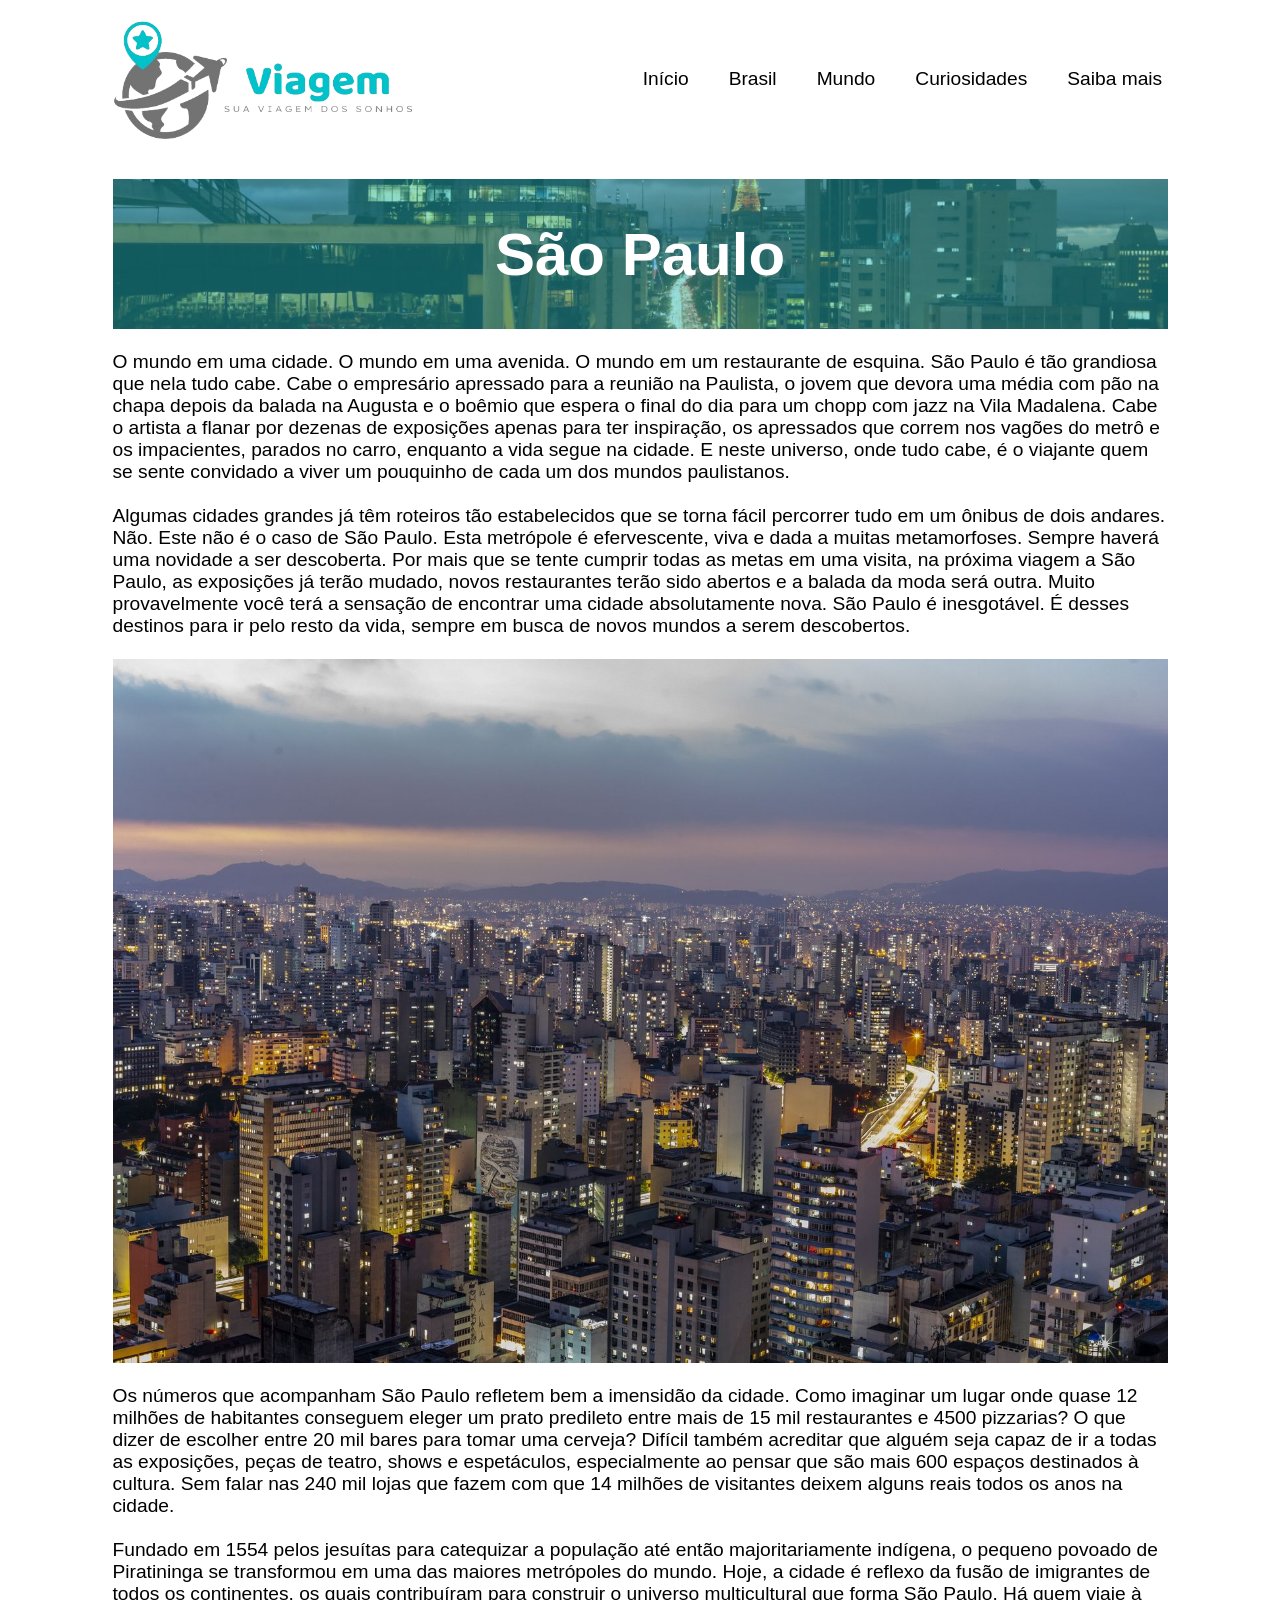
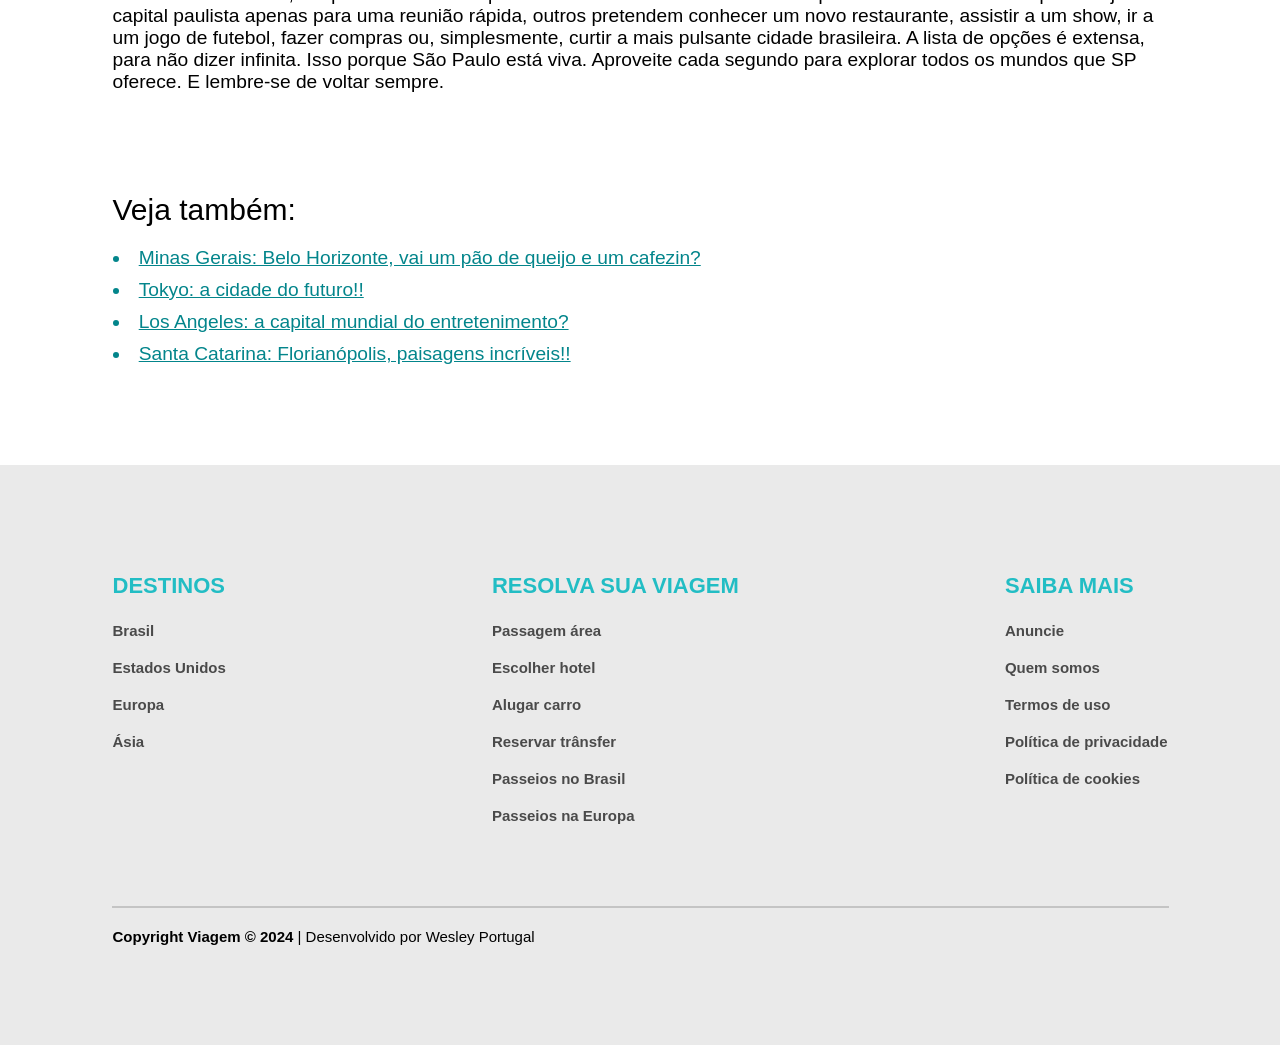
<file: paginas/sao-paulo.html>
<!DOCTYPE html>
<html lang="pt-br">

<head>
    <meta charset="UTF-8">
    <meta name="viewport" content="width=device-width, initial-scale=1.0">
    <!-- Favicon -->
    <link rel="shortcut icon" href="../imagens/favicon.ico" type="image/x-icon">
    <!-- Título -->
    <title>São Paulo</title>
    <!-- CSS -->
    <link rel="stylesheet" href="../style.css">
</head>

<body>
    <!-- Header/Cabeçalho -->
    <header>
        <a href="../index.html">
            <img src="../imagens/logotipo.png" alt="" class="logotipo">
        </a>
        <nav>
            <ul class="menu">
                <li><a href="../index.html">Início</a></li>
                <li><a href="brasil.html">Brasil</a></li>
                <li><a href="mundo.html">Mundo</a></li>
                <li><a href="#">Curiosidades</a></li>
                <li><a href="#">Saiba mais</a></li>
            </ul>
        </nav>
    </header>
    <!-- Main/Conteúdo Principal -->
    <main>
        <!-- Capa Post -->
        <article>
            <div class="capa-post">
                <div class="capa-post-background">
                </div>
                <img src="../imagens/sao-paulo.jpg" alt="" class="capa-post-img">
                <div class="capa-post-text">
                    <p id="capa-post-text-localizacao">São Paulo</p>
                </div>
            </div>
            <br>
            <!-- Artigo -->
            <p>O mundo em uma cidade. O mundo em uma avenida. O mundo em um restaurante de esquina. São Paulo é tão
                grandiosa que nela tudo cabe. Cabe o empresário apressado para a reunião na Paulista, o jovem que devora
                uma média com pão na chapa depois da balada na Augusta e o boêmio que espera o final do dia para um
                chopp com jazz na Vila Madalena. Cabe o artista a flanar por dezenas de exposições apenas para ter
                inspiração, os apressados que correm nos vagões do metrô e os impacientes, parados no carro, enquanto a
                vida segue na cidade. E neste universo, onde tudo cabe, é o viajante quem se sente convidado a viver um
                pouquinho de cada um dos mundos paulistanos.</p>
            <br>
            <p>Algumas cidades grandes já têm roteiros tão estabelecidos que se torna fácil percorrer tudo em um ônibus
                de dois andares. Não. Este não é o caso de São Paulo. Esta metrópole é efervescente, viva e dada a
                muitas metamorfoses. Sempre haverá uma novidade a ser descoberta. Por mais que se tente cumprir todas as
                metas em uma visita, na próxima viagem a São Paulo, as exposições já terão mudado, novos restaurantes
                terão sido abertos e a balada da moda será outra. Muito provavelmente você terá a sensação de encontrar
                uma cidade absolutamente nova. São Paulo é inesgotável. É desses destinos para ir pelo resto da vida,
                sempre em busca de novos mundos a serem descobertos.</p>
            <br>
            <img src="../imagens/sao-paulo02.jpg" alt="">
            <br>
            <p>Os números que acompanham São Paulo refletem bem a imensidão da cidade. Como imaginar um lugar onde quase
                12 milhões de habitantes conseguem eleger um prato predileto entre mais de 15 mil restaurantes e 4500
                pizzarias? O que dizer de escolher entre 20 mil bares para tomar uma cerveja? Difícil também acreditar
                que alguém seja capaz de ir a todas as exposições, peças de teatro, shows e espetáculos, especialmente
                ao pensar que são mais 600 espaços destinados à cultura. Sem falar nas 240 mil lojas que fazem com que
                14 milhões de visitantes deixem alguns reais todos os anos na cidade.</p>
            <br>
            <p>Fundado em 1554 pelos jesuítas para catequizar a população até então majoritariamente indígena, o pequeno
                povoado de Piratininga se transformou em uma das maiores metrópoles do mundo. Hoje, a cidade é reflexo
                da fusão de imigrantes de todos os continentes, os quais contribuíram para construir o universo
                multicultural que forma São Paulo. Há quem viaje à capital paulista apenas para uma reunião rápida,
                outros pretendem conhecer um novo restaurante, assistir a um show, ir a um jogo de futebol, fazer
                compras ou, simplesmente, curtir a mais pulsante cidade brasileira. A lista de opções é extensa, para
                não dizer infinita. Isso porque São Paulo está viva. Aproveite cada segundo para explorar todos os
                mundos que SP oferece. E lembre-se de voltar sempre.</p>
            <!-- Veja Também -->
            <aside class="veja-tambem">
                <p>Veja também:</p>
                <ul>
                    <li><a href="belo-horizonte.html">Minas Gerais: Belo Horizonte, vai um pão de queijo e um
                            cafezin?</a></li>
                    <li><a href="tokyo.html">Tokyo: a cidade do futuro!!</a></li>
                    <!-- <li><a href="sao-paulo.html">São Paulo: o estado mais rico do Brasil!!</a></li> -->
                    <li><a href="los-angeles.html">Los Angeles: a capital mundial do entretenimento?</a></li>
                    <li><a href="florianopolis.html">Santa Catarina: Florianópolis, paisagens incríveis!!</a></li>
                </ul>
            </aside>
        </article>
    </main>
    <!-- Footer/Rodapé -->
    <footer> <!-- Rodapé -->
        <section>
            <div>
                <h2>DESTINOS</h2>
                <ul>
                    <li><a href="brasil.html"><strong>Brasil</strong></a></li>
                    <li><a href="#"><strong>Estados Unidos</strong></a></li>
                    <li><a href="#"><strong>Europa</strong></a></li>
                    <li><a href="#"><strong>Ásia</strong></a></li>
                </ul>
            </div>
            <div>
                <h2>RESOLVA SUA VIAGEM</h2>
                <ul>
                    <li><a href="#"><strong>Passagem área</strong></a></li>
                    <li><a href="#"><strong>Escolher hotel</strong></a></li>
                    <li><a href="#"><strong>Alugar carro</strong></a></li>
                    <li><a href="#"><strong>Reservar trânsfer</strong></a></li>
                    <li><a href="brasil.html"><strong>Passeios no Brasil</strong></a></li>
                    <li><a href="#"><strong>Passeios na Europa</strong></a></li>
                </ul>
            </div>
            <div>
                <h2>SAIBA MAIS</h2>
                <ul>
                    <li><a href="#"><strong>Anuncie</strong></a></li>
                    <li><a href="#"><strong>Quem somos</strong></a></li>
                    <li><a href="#"><strong>Termos de uso</strong></a></li>
                    <li><a href="#"><strong>Política de privacidade</strong></a></li>
                    <li><a href="#"><strong>Política de cookies</strong></a></li>
                </ul>
            </div>
        </section>
        <div class="footer-linha">
        </div>
        <p class="footer-creditos"><strong>Copyright Viagem © 2024</strong> | Desenvolvido por Wesley Portugal</p>
    </footer>
</body>

</html>
</file>
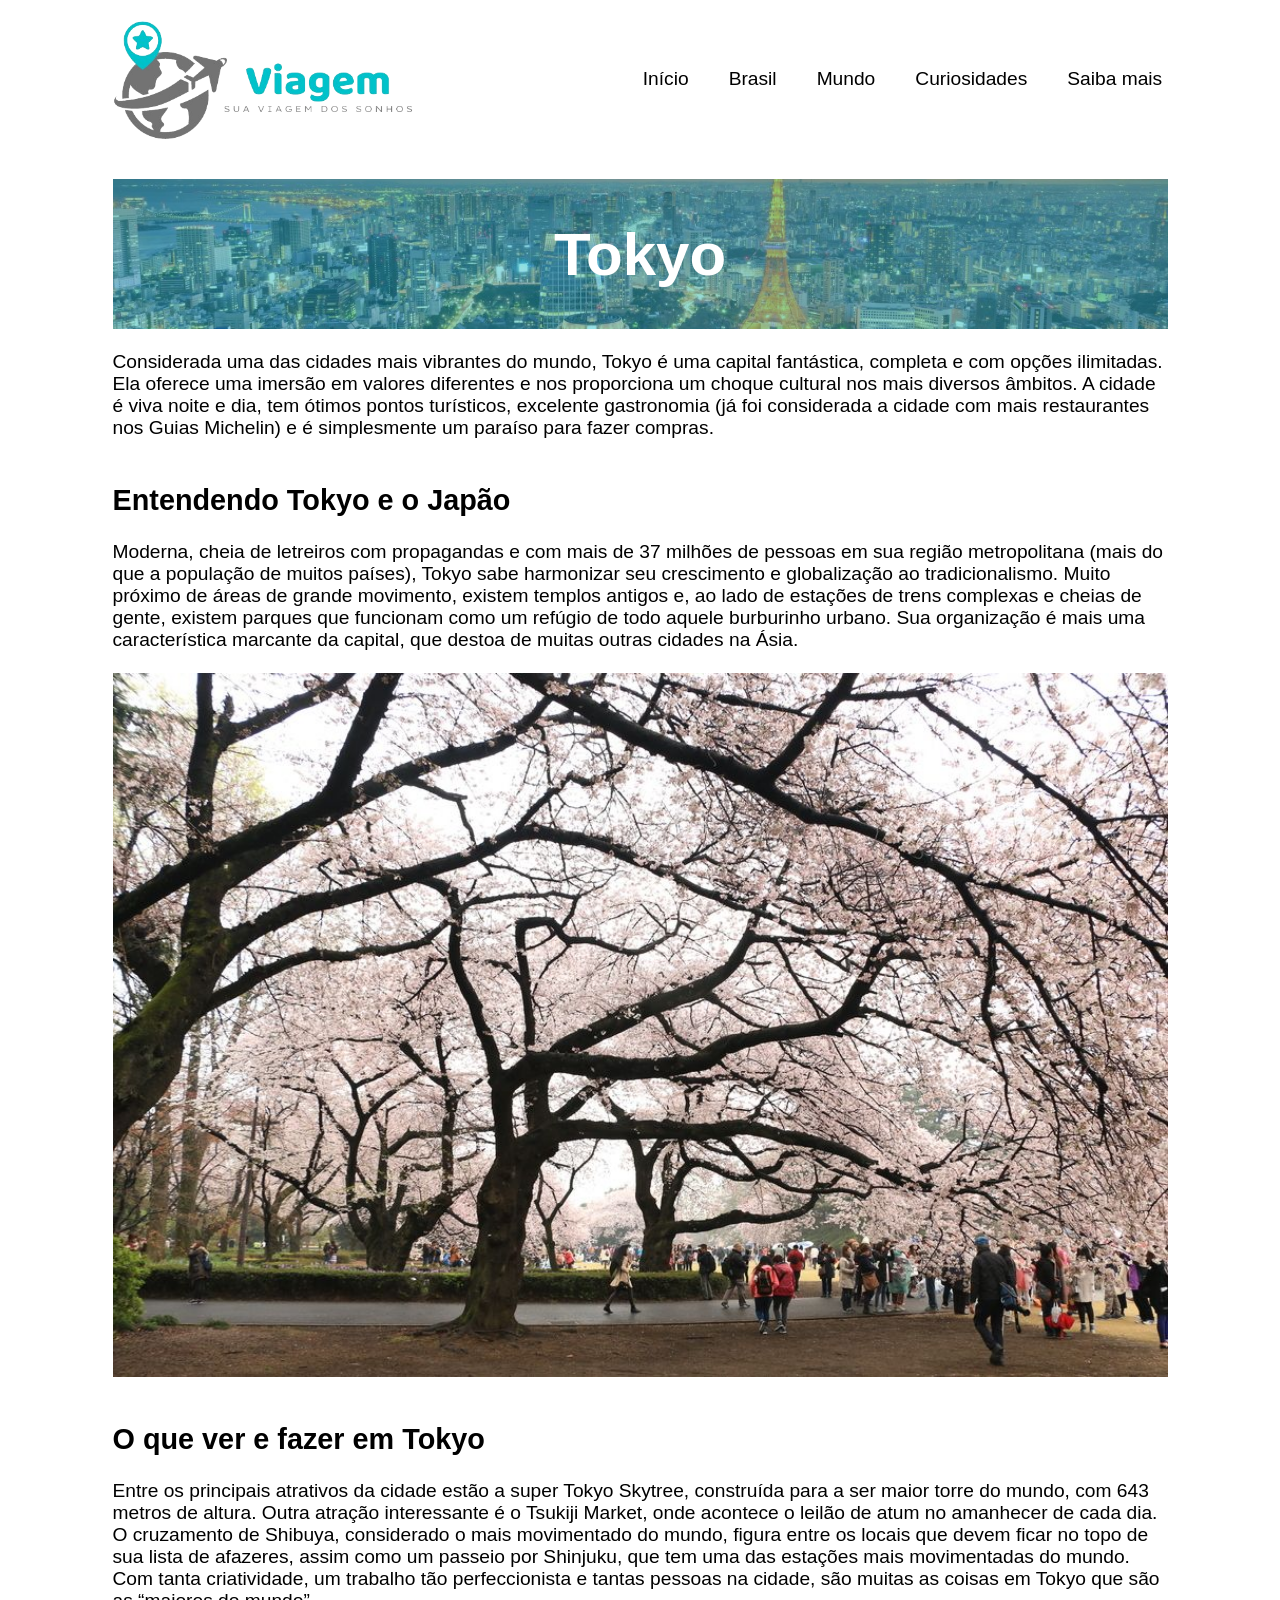
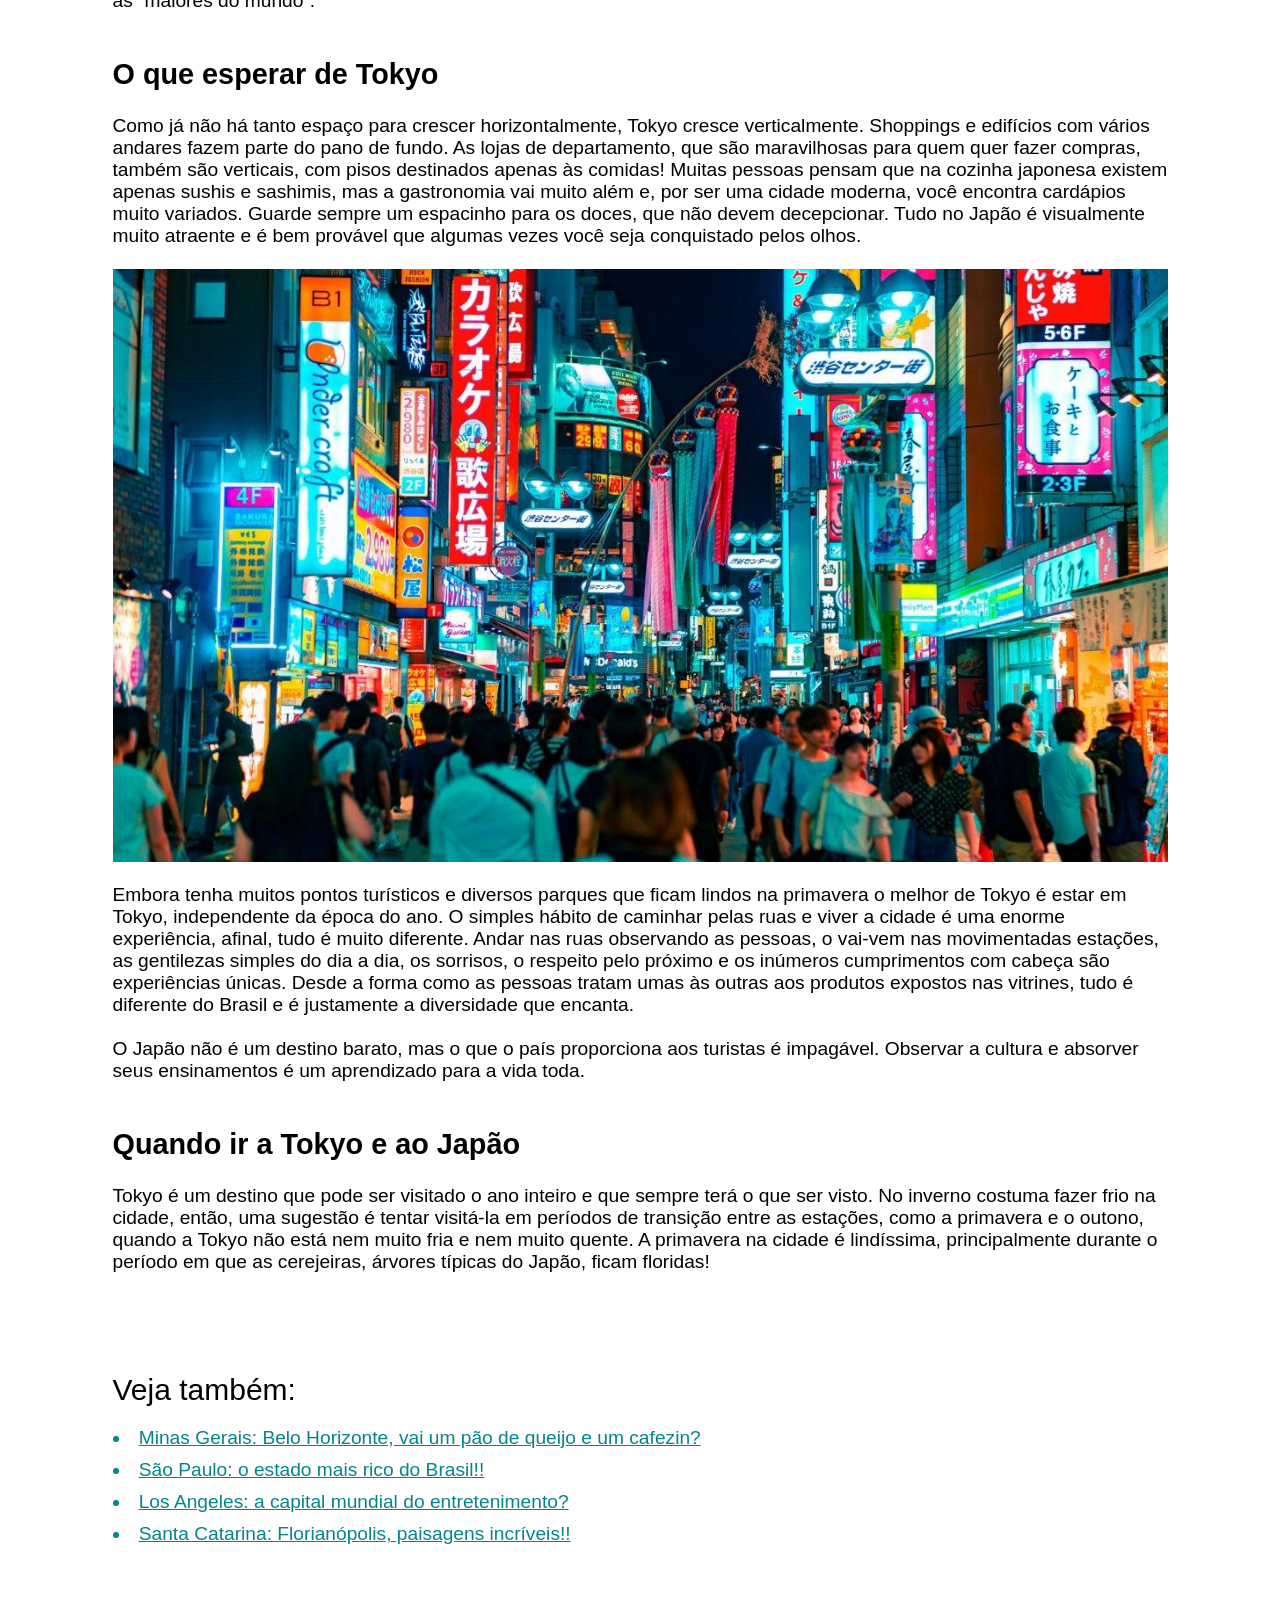
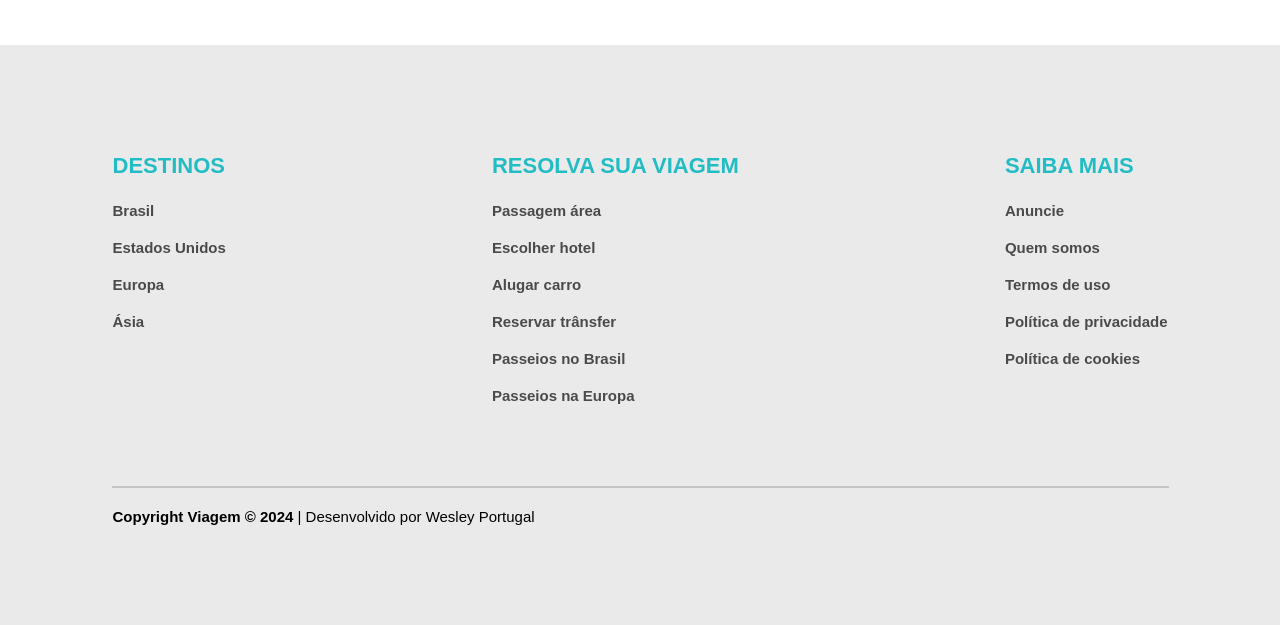
<file: paginas/tokyo.html>
<!DOCTYPE html>
<html lang="pt-br">

<head>
    <meta charset="UTF-8">
    <meta name="viewport" content="width=device-width, initial-scale=1.0">
    <!-- Favicon -->
    <link rel="shortcut icon" href="../imagens/favicon.ico" type="image/x-icon">
    <!-- Título -->
    <title>Tokyo</title>
    <!-- CSS -->
    <link rel="stylesheet" href="../style.css">
</head>

<body>
    <!-- Header/Cabeçalho -->
    <header>
        <a href="../index.html">
            <img src="../imagens/logotipo.png" alt="" class="logotipo">
        </a>
        <nav>
            <ul class="menu">
                <li><a href="../index.html">Início</a></li>
                <li><a href="brasil.html">Brasil</a></li>
                <li><a href="mundo.html">Mundo</a></li>
                <li><a href="#">Curiosidades</a></li>
                <li><a href="#">Saiba mais</a></li>
            </ul>
        </nav>
    </header>
    <!-- Main/Conteúdo Principal -->
    <main>
        <!-- Capa Post -->
        <article>
            <div class="capa-post">
                <div class="capa-post-background">

                </div>
                <img src="../imagens/tokyo.jpg" alt="" class="capa-post-img">
                <div class="capa-post-text">
                    <p id="capa-post-text-localizacao">Tokyo</p>
                </div>
            </div>
            <br>
            <!-- Artigo -->
            <p>Considerada uma das cidades mais vibrantes do mundo, Tokyo é uma capital fantástica, completa e com
                opções ilimitadas. Ela oferece uma imersão em valores diferentes e nos proporciona um choque cultural
                nos mais diversos âmbitos. A cidade é viva noite e dia, tem ótimos pontos turísticos, excelente
                gastronomia (já foi considerada a cidade com mais restaurantes nos Guias Michelin) e é simplesmente um
                paraíso para fazer compras.</p>
            <br>
            <h2>Entendendo Tokyo e o Japão</h2>
            <p>Moderna, cheia de letreiros com propagandas e com mais de 37 milhões de pessoas em sua região
                metropolitana (mais do que a população de muitos países), Tokyo sabe harmonizar seu crescimento e
                globalização ao tradicionalismo. Muito próximo de áreas de grande movimento, existem templos antigos e,
                ao lado de estações de trens complexas e cheias de gente, existem parques que funcionam como um refúgio
                de todo aquele burburinho urbano. Sua organização é mais uma característica marcante da capital, que
                destoa de muitas outras cidades na Ásia. </p>
            <br>
            <img src="../imagens/tokyo02.jpg" alt="">
            <br>
            <h2>O que ver e fazer em Tokyo</h2>
            <p>Entre os principais atrativos da cidade estão a super Tokyo Skytree, construída para a ser maior torre do
                mundo, com 643 metros de altura. Outra atração interessante é o Tsukiji Market, onde acontece o leilão
                de atum no amanhecer de cada dia. O cruzamento de Shibuya, considerado o mais movimentado do mundo,
                figura entre os locais que devem ficar no topo de sua lista de afazeres, assim como um passeio por
                Shinjuku, que tem uma das estações mais movimentadas do mundo. Com tanta criatividade, um trabalho tão
                perfeccionista e tantas pessoas na cidade, são muitas as coisas em Tokyo que são as “maiores do mundo”.
            </p>
            <br>
            <h2>O que esperar de Tokyo</h2>
            <p>Como já não há tanto espaço para crescer horizontalmente, Tokyo cresce verticalmente. Shoppings e
                edifícios com vários andares fazem parte do pano de fundo. As lojas de departamento, que são
                maravilhosas para quem quer fazer compras, também são verticais, com pisos destinados apenas às comidas!
                Muitas pessoas pensam que na cozinha japonesa existem apenas sushis e sashimis, mas a gastronomia vai
                muito além e, por ser uma cidade moderna, você encontra cardápios muito variados. Guarde sempre um
                espacinho para os doces, que não devem decepcionar. Tudo no Japão é visualmente muito atraente e é bem
                provável que algumas vezes você seja conquistado pelos olhos.</p>
            <br>
            <img src="../imagens/tokyo03.jpg" alt="">
            <br>
            <p>Embora tenha muitos pontos turísticos e diversos parques que ficam lindos na primavera o melhor de Tokyo
                é estar em Tokyo, independente da época do ano. O simples hábito de caminhar pelas ruas e viver a cidade
                é uma enorme experiência, afinal, tudo é muito diferente. Andar nas ruas observando as pessoas, o
                vai-vem nas movimentadas estações, as gentilezas simples do dia a dia, os sorrisos, o respeito pelo
                próximo e os inúmeros cumprimentos com cabeça são experiências únicas. Desde a forma como as pessoas
                tratam umas às outras aos produtos expostos nas vitrines, tudo é diferente do Brasil e é justamente a
                diversidade que encanta.</p>
            <br>
            <p>O Japão não é um destino barato, mas o que o país proporciona aos turistas é impagável. Observar a
                cultura e absorver seus ensinamentos é um aprendizado para a vida toda.</p>
            <br>
            <h2>Quando ir a Tokyo e ao Japão</h2>
            <p>Tokyo é um destino que pode ser visitado o ano inteiro e que sempre terá o que ser visto. No inverno
                costuma fazer frio na cidade, então, uma sugestão é tentar visitá-la em períodos de transição entre as
                estações, como a primavera e o outono, quando a Tokyo não está nem muito fria e nem muito quente. A
                primavera na cidade é lindíssima, principalmente durante o período em que as cerejeiras, árvores típicas
                do Japão, ficam floridas!</p>
            <!-- Veja Também -->
            <aside class="veja-tambem">
                <p>Veja também:</p>
                <ul>
                    <li><a href="belo-horizonte.html">Minas Gerais: Belo Horizonte, vai um pão de queijo e um
                            cafezin?</a></li>
                    <!-- <li><a href="tokyo.html">Tokyo: a cidade do futuro!!</a></li> -->
                    <li><a href="sao-paulo.html">São Paulo: o estado mais rico do Brasil!!</a></li>
                    <li><a href="los-angeles.html">Los Angeles: a capital mundial do entretenimento?</a></li>
                    <li><a href="florianopolis.html">Santa Catarina: Florianópolis, paisagens incríveis!!</a></li>
                </ul>
            </aside>
        </article>
    </main>
    <!-- Footer/Rodapé -->
    <footer>
        <section>
            <div>
                <h2>DESTINOS</h2>
                <ul>
                    <li><a href="brasil.html"><strong>Brasil</strong></a></li>
                    <li><a href="#"><strong>Estados Unidos</strong></a></li>
                    <li><a href="#"><strong>Europa</strong></a></li>
                    <li><a href="#"><strong>Ásia</strong></a></li>
                </ul>
            </div>
            <div>
                <h2>RESOLVA SUA VIAGEM</h2>
                <ul>
                    <li><a href="#"><strong>Passagem área</strong></a></li>
                    <li><a href="#"><strong>Escolher hotel</strong></a></li>
                    <li><a href="#"><strong>Alugar carro</strong></a></li>
                    <li><a href="#"><strong>Reservar trânsfer</strong></a></li>
                    <li><a href="brasil.html"><strong>Passeios no Brasil</strong></a></li>
                    <li><a href="#"><strong>Passeios na Europa</strong></a></li>
                </ul>
            </div>
            <div>
                <h2>SAIBA MAIS</h2>
                <ul>
                    <li><a href="#"><strong>Anuncie</strong></a></li>
                    <li><a href="#"><strong>Quem somos</strong></a></li>
                    <li><a href="#"><strong>Termos de uso</strong></a></li>
                    <li><a href="#"><strong>Política de privacidade</strong></a></li>
                    <li><a href="#"><strong>Política de cookies</strong></a></li>
                </ul>
            </div>
        </section>
        <div class="footer-linha">
        </div>
        <p class="footer-creditos"><strong>Copyright Viagem © 2024</strong> | Desenvolvido por Wesley Portugal</p>
    </footer>
</body>

</html>
</file>
<file: style.css>
@charset "UTF-8";

/* Configurações Gerais */

body,
ul,
li,
p {
    margin: 0px;
    padding: 0px;
    list-style: none;
    font-size: 1.2rem;
    font-family: Arial, Helvetica, sans-serif;
}

a {
    text-decoration: none;
    color: black;
}

h1 {
    text-align: center;
    margin-top: 50px;
}

img {
    max-width: 100%;
    display: block;
}

/* Header/Cabeçalho */

header {
    margin: 0 auto;
    max-width: 1055px;
    display: flex;
    flex-wrap: wrap;
    justify-content: center;
    align-items: center;
    padding: 20px;
    column-gap: 195px;
}

.logotipo {
    width: 300px;
    padding: 0px;
}

.menu {
    display: flex;
}

.menu li {
    margin-left: 30px;
}

.menu li a {
    display: block;
    padding: 5px;
}

.menu a:hover {
    transform: scale(1.1);
    transition: 0.4s;
    color: #22BDC4;
}

/* Main/Conteúdo Principal */

/* Section 1 */

.sec1 {
    display: grid;
    grid-template-columns: repeat(2, 1fr);
    row-gap: 10px;
    column-gap: 10px;
    margin: 0 auto;
    max-width: 1055px;
    padding-top: 20px;
}

.sec1 div {
    display: grid;
    background-color: rgb(128, 128, 219);
}

.sec1 div img {
    grid-column: 1;
    grid-row: 1/3;
    align-self: end;
    width: 100%;
    height: 100%;
    object-fit: cover;
}

.sec1 div p {
    background-color: rgba(0, 0, 0, 0.6);
    padding: 10px;
    color: white;
    grid-column: 1;
    grid-row: 2;
    align-self: end;
}

.sec1-principal {
    width: 700px;
    height: 400px;
    grid-row: 1/3;
    cursor: pointer;
}

.sec1-secundario {
    width: 345px;
    height: 194px;
}

.sec1-secundario img {
    max-height: 194px;
}

/* Section 2 */

.sec2-h1 {
    padding-top: 60px;
    padding-bottom: 13px;
    text-align: start;
    margin: auto;
    max-width: 1055px;
}

.sec2 {
    display: grid;
    grid-template-columns: repeat(3, 1fr);
    margin: 0 auto;
    max-width: 1055px;
    column-gap: 10px;
}

.sec2 div {
    display: grid;
    width: 345px;
    height: 194px;
}

.sec2 div img {
    grid-column: 1;
    grid-row: 1/3;
    width: 100%;
    height: 100%;
    object-fit: cover;
}

.sec2 img {
    max-height: 194px;
}

.sec2 div p {
    text-align: center;
    background-color: rgba(0, 0, 0, 0.6);
    padding: 10px;
    padding-bottom: 0px;
    color: white;
    grid-column: 1;
    grid-row: 2;
    height: 44px;
    position: relative;
    transform: translate(0px, 32px);
}

/* Curiosidades */

.curiosidades {
    margin: 0 auto;
    max-width: 1055px;
    padding-top: 50px;
}

.curiosidades-linha {
    border: 4px solid #22BDC4;
    margin: 0 auto;
    max-width: 1055px;
    position: relative;
    top: -41px;
    right: -112px;
    width: 822px;
}

#curiosidades-img {
    width: 1055px;
    height: 395.63px;
    object-fit: cover;
}

#curiosidades-cidade {
    color: #22BDC4;
}

.curiosidades button {
    width: 200px;
    height: 50px;
    margin-top: 0.5rem;
    background: hsl(205, 100%, 96%);
    color: #22BDC4;
    padding: 0.25rem 0.5rem;
    text-transform: capitalize;
    border-radius: 0.25rem;
    transition: all 0.3s linear;
    border-color: #22BDC4;
    cursor: pointer;
}

.curiosidades-button-container {
    margin: 0 auto;
    max-width: 1055px;
    display: flex;
    column-gap: 228px;
}

/* Footer/Rodapé */

footer {
    background-color: #EAEAEA;
    padding-bottom: 100px;
    padding-top: 90px;
    margin-top: 50px;
}

footer section {
    display: flex;
    max-width: 1055px;
    margin: 0 auto;
    justify-content: space-between;
    padding-bottom: 80px;
}

footer h2 {
    color: #22BDC4;
    font-size: 22px;
    margin-bottom: 5px;
}

footer li {
    padding-top: 15px;
}

footer li a {
    font-size: 15px;
    color: #4a4a4a;
}

.footer-linha {
    border: 1px solid #c4c4c4;
    margin: 0 auto;
    max-width: 1055px;
}

.footer-creditos {
    font-size: 15px;
    padding-top: 20px;
    margin: 0 auto;
    max-width: 1055px;
}

/* PÁGINAS SECUNDARIAS */

/* Páginas Nav/Menu */

.regioes {
    display: grid;
    row-gap: 10px;
}

/* Páginas de Artigos */

article {
    margin: 0 auto;
    max-width: 1055px;
    padding-top: 20px;
}

article img {
    max-width: 1055px;
    width: 1055px;
    object-fit: cover;
}

.capa-post {
    position: relative;
}

.capa-post-background {
    position: absolute;
    width: 1055px;
    height: 150px;
    background-color: #22bcc479;
    margin: 0 auto;
    max-width: 1055px;
}

.capa-post-img {
    object-fit: cover;
    width: 1055px;
    height: 150px;
}

.capa-post-text {
    color: white;
    position: absolute;
    top: 50%;
    left: 50%;
    transform: translate(-50%, -50%);
}

#capa-post-text-localizacao {
    font-size: 60px;
    font-weight: bold;
}

/* Veja Também */

.veja-tambem {
    display: flex;
    flex-direction: column;
    align-items: start;
    row-gap: 20px;
    margin: 0 auto;
    max-width: 1055px;
    margin-top: 100px;
    margin-bottom: 100px;
}

.veja-tambem p {
    font-size: 30px;
}

.veja-tambem ul {
    display: flex;
    flex-direction: column;
    row-gap: 10px;
}

.veja-tambem li {
    list-style: inside;
    color: #03858b;
}

.veja-tambem a {
    color: #03858b;
    text-decoration: underline #03858b;
}
</file>
